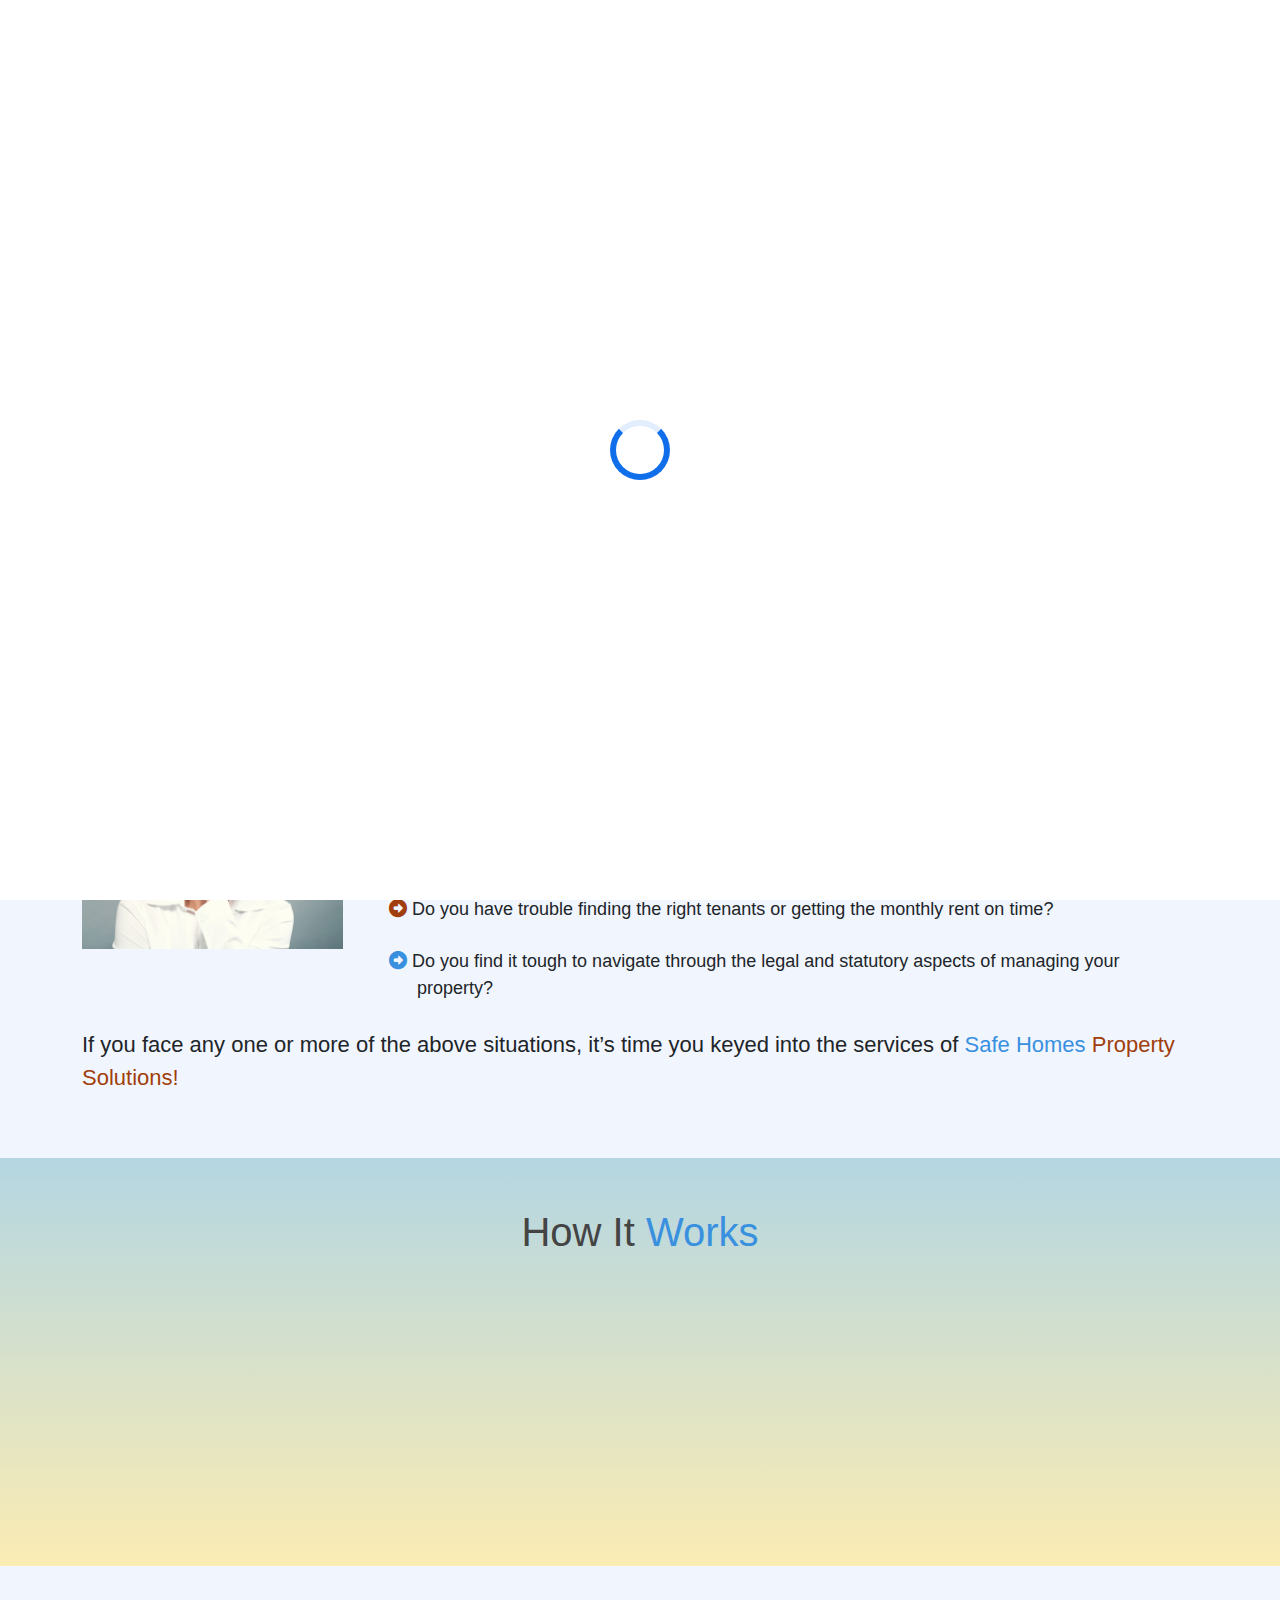
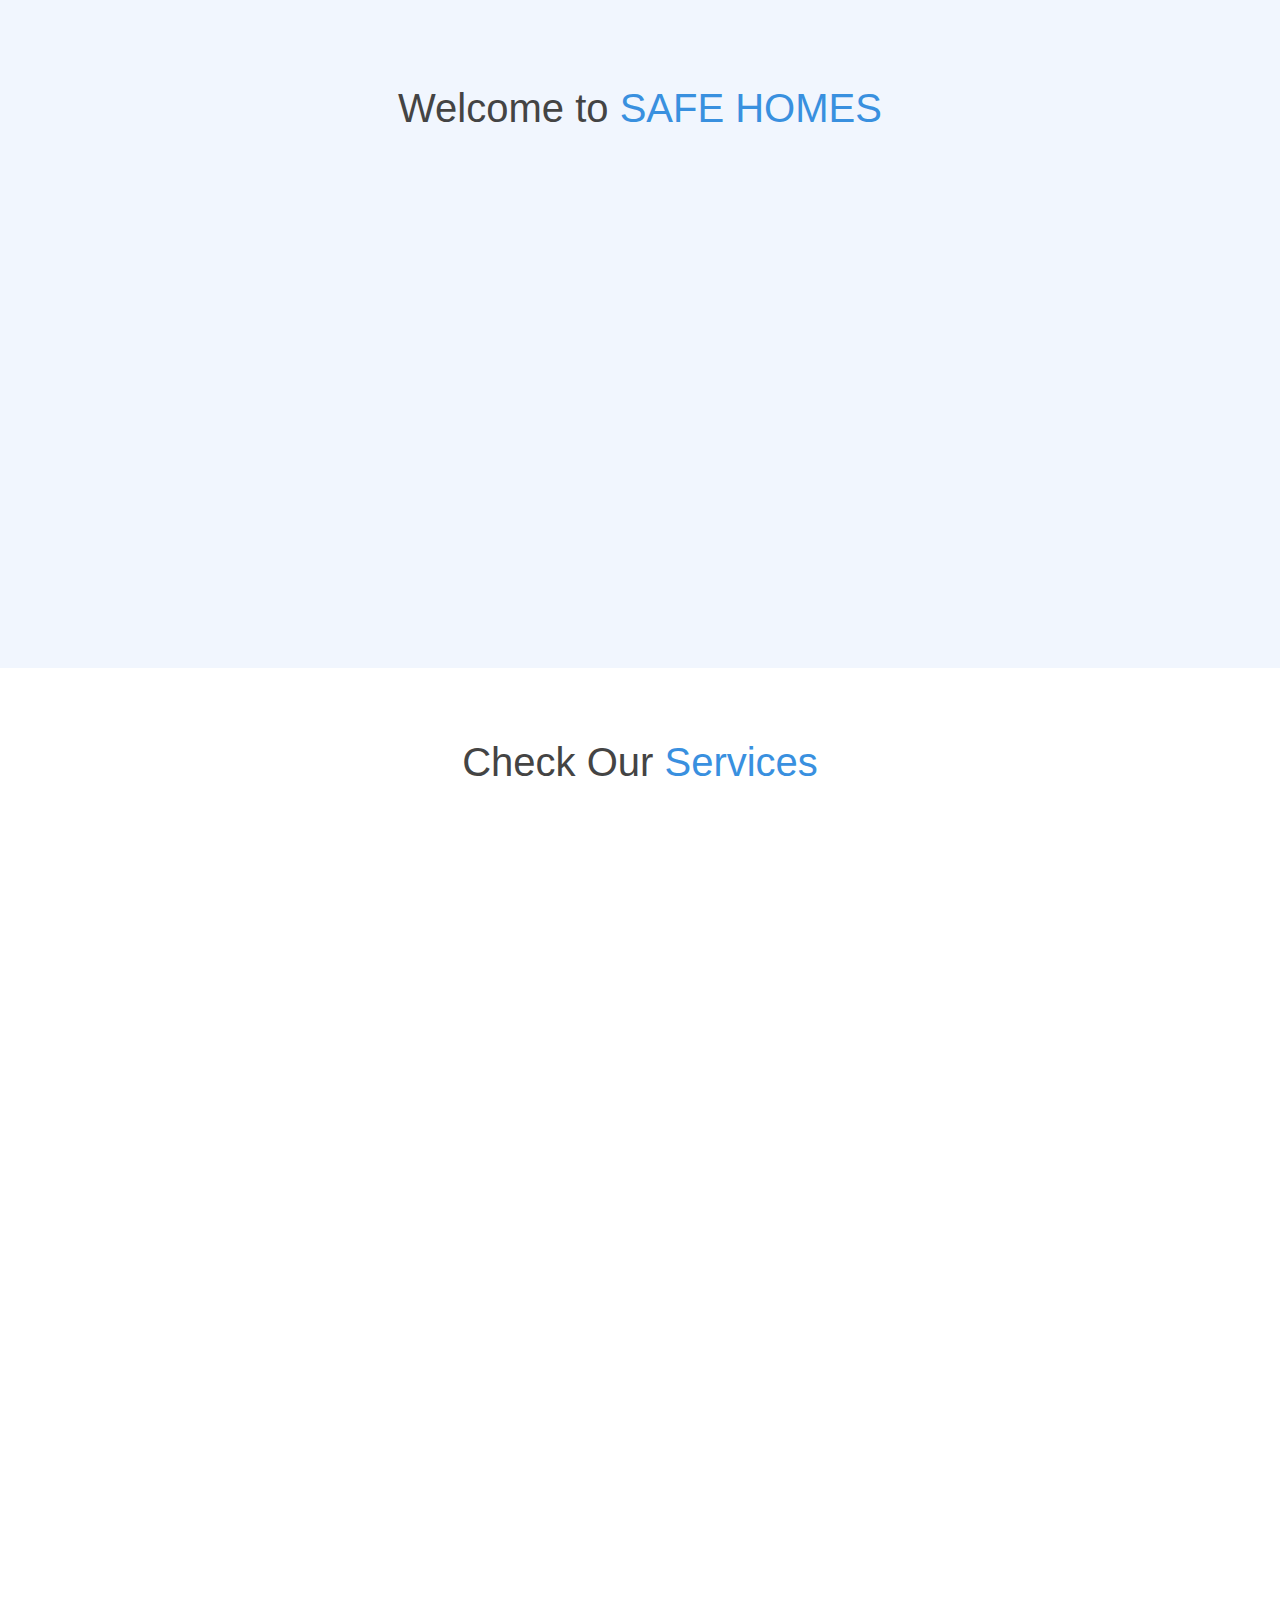
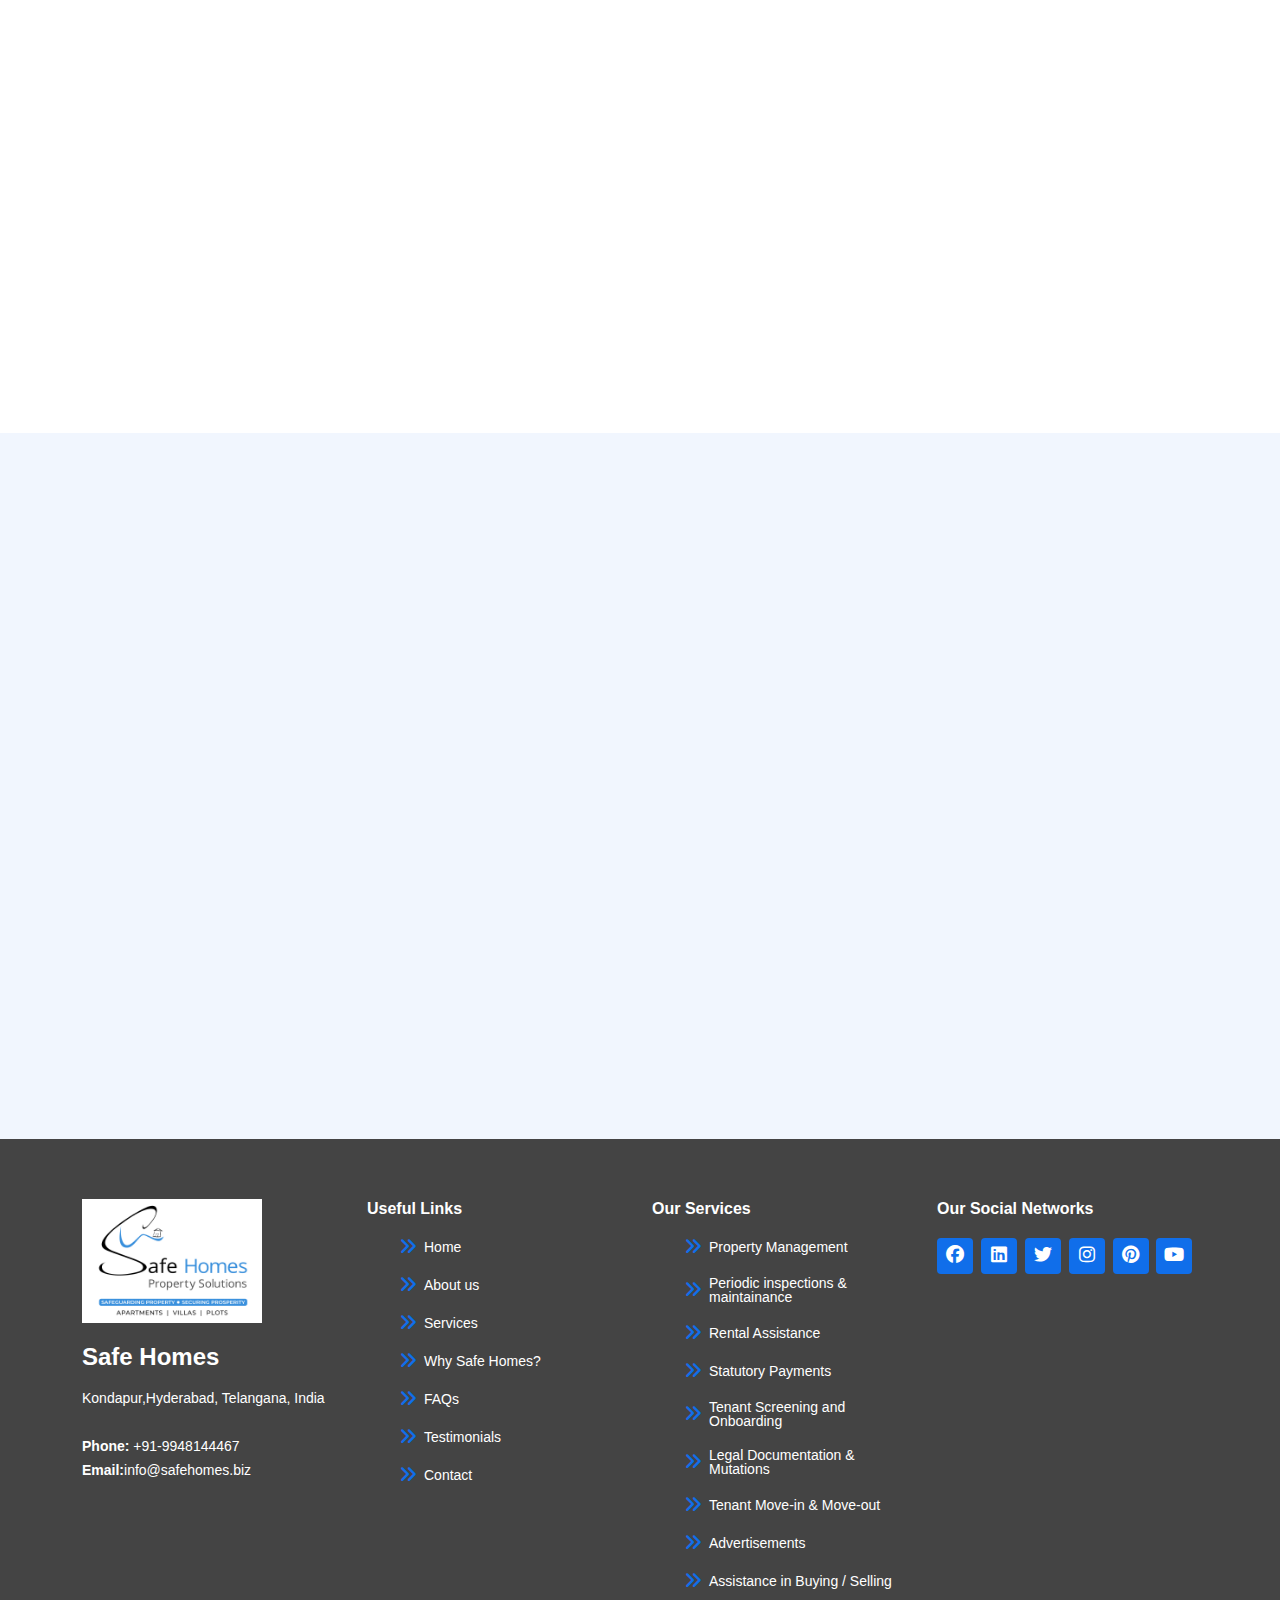
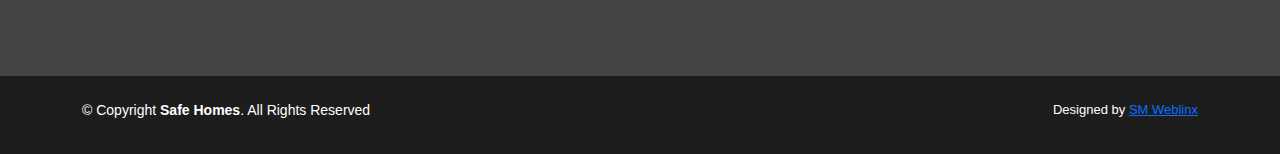
<file: index.html>
<!DOCTYPE html>
<html lang="en">
  <head>
    <meta charset="utf-8" />
    <meta name="viewport" content="width=device-width, initial-scale=1" />
    <title>Safe Homes</title>
    <!-- Favicon -->
    <link rel="icon" href="./assets/img/logo/logo.png" type="image/x-icon" />

    <!-- BootStrap CSS CDN  -->
    <link
      href="https://cdn.jsdelivr.net/npm/bootstrap@5.3.3/dist/css/bootstrap.min.css"
      rel="stylesheet"
      integrity="sha384-QWTKZyjpPEjISv5WaRU9OFeRpok6YctnYmDr5pNlyT2bRjXh0JMhjY6hW+ALEwIH"
      crossorigin="anonymous"
    />

    <!-- animation data aos  -->
    <link href="https://unpkg.com/aos@2.3.1/dist/aos.css" rel="stylesheet" />

    <!-- font Awesome -->
    <link
      rel="stylesheet"
      href="https://cdnjs.cloudflare.com/ajax/libs/font-awesome/6.1.1/css/all.min.css"
    />

    <!-- CSS StyleSheet  -->
    <link rel="stylesheet" href="./assets/css/styles.css" />
  </head>

  <body>
    <div id="preloader"></div>
    <!-- Top Bar Start -->
    <div class="top-bar">
      <div class="container d-flex justify-content-between align-items-center">
        <div class="contact-info">
          <span class="mr-3"
            ><i class="fa-solid fa-envelope"></i
            ><a href="mailto:info@safehomes.biz " class="mail-to">
              info@safehomes.biz</a
            ></span
          >
          <span><i class="fa-solid fa-phone"></i> +91-9948144467</span>
        </div>
        <div class="social-icons">
          <a
            target="_blank"
            href="https://www.facebook.com/people/Safe-Homes/61559884437235/"
            class="facebook social-icon"
            ><i class="fa-brands fa-facebook"></i
          ></a>
          <a
            target="_blank"
            href="https://www.linkedin.com/company/safehomes-propertysolutions/"
            class="linkedin social-icon"
            ><i class="fa-brands fa-linkedin"></i
          ></a>
          <a
            target="_blank"
            href="https://x.com/safehomes2017"
            class="twitter social-icon"
            ><i class="fa-brands fa-twitter"></i
          ></a>
          <a
            target="_blank"
            href="https://www.instagram.com/safehomes2017/"
            class="instagram social-icon"
            ><i class="fa-brands fa-instagram"></i
          ></a>
          <a
            target="_blank"
            href="https://in.pinterest.com/safehomes1976/_created/"
            class="pinterest social-icon"
            ><i class="fa-brands fa-pinterest"></i
          ></a>
          <a
            target="_blank"
            href="https://www.youtube.com/channel/UCDEWx_u6dRuE1QxbfZl3_ow"
            class="Youtube social-icon"
            ><i class="fa-brands fa-youtube"></i
          ></a>
        </div>
      </div>
    </div>
    <!-- Tob Bar End -->

    <!-- Navigation Bar Start -->
    <nav class="navbar navbar-expand-lg navbar-custom">
      <div class="container">
        <a class="navbar-brand" href="/">
          <img
            src="./assets/img/logo/logo-medium.jpg"
            alt="Navigation Logo"
            height="40"
          />
        </a>
        <button
          class="navbar-toggler"
          type="button"
          data-bs-toggle="collapse"
          data-bs-target="#navbarNav"
          aria-controls="navbarNav"
          aria-expanded="false"
          aria-label="Toggle navigation"
        >
          <span class="navbar-toggler-icon"></span>
        </button>
        <div
          class="collapse navbar-collapse justify-content-end"
          id="navbarNav"
        >
          <ul class="navbar-nav">
            <li class="nav-item">
              <a class="nav-link js-scroll-trigger" href="/">Home</a>
            </li>
            <li class="nav-item">
              <a class="nav-link js-scroll-trigger" href="./pages/about.html"
                >About Us</a
              >
            </li>
            <li class="nav-item dropdown">
              <a
                class="nav-link dropdown-toggle"
                href="#service_items"
                role="button"
                data-bs-toggle="dropdown"
                aria-expanded="false"
              >
                Services
              </a>
              <ul class="dropdown-menu">
                <li>
                  <a
                    class="dropdown-item js-scroll-trigger"
                    href="./pages/services/propertyManagement.html"
                    >Property Management</a
                  >
                </li>
                <li><hr class="dropdown-divider" /></li>
                <li>
                  <a
                    class="dropdown-item js-scroll-trigger"
                    href="./pages/services/inspectionsMaintenance.html"
                    >Periodic Inspections & Maintenance</a
                  >
                </li>
                <li><hr class="dropdown-divider" /></li>
                <li>
                  <a
                    class="dropdown-item js-scroll-trigger"
                    href="./pages/services/rentalAssistance.html"
                    >Rental Assistance</a
                  >
                </li>
                <li><hr class="dropdown-divider" /></li>
                <li>
                  <a
                    class="dropdown-item js-scroll-trigger"
                    href="./pages/services/statutoryPayments.html"
                    >Statutory Payments</a
                  >
                </li>
                <li><hr class="dropdown-divider" /></li>
                <li>
                  <a
                    class="dropdown-item js-scroll-trigger"
                    href="./pages/services/tenantScreening.html"
                    >Tenant Screening & Onboarding</a
                  >
                </li>
                <li><hr class="dropdown-divider" /></li>
                <li>
                  <a
                    class="dropdown-item js-scroll-trigger"
                    href="./pages/services/legalDocumentation.html"
                    >Legal Documentation & Mutations</a
                  >
                </li>
                <li><hr class="dropdown-divider" /></li>
                <li>
                  <a
                    class="dropdown-item js-scroll-trigger"
                    href="./pages/services/tenantMove.html"
                    >Tenant Move-in & Move-Out</a
                  >
                </li>
                <li><hr class="dropdown-divider" /></li>
                <li>
                  <a
                    class="dropdown-item js-scroll-trigger"
                    href="./pages/services/advertisements.html"
                    >Advertisements</a
                  >
                </li>
                <li><hr class="dropdown-divider" /></li>
                <li>
                  <a
                    class="dropdown-item js-scroll-trigger"
                    href="./pages/services/assistanceBuyingSelling.html"
                    >Assistance in Buying / Selling</a
                  >
                </li>
              </ul>
            </li>
            <li class="nav-item">
              <a
                class="nav-link js-scroll-trigger"
                href="./pages/whysafehomes.html"
                >Why Safe Homes?</a
              >
            </li>
            <li class="nav-item">
              <a class="nav-link js-scroll-trigger" href="./pages/faqs.html"
                >FAQs</a
              >
            </li>
            <li class="nav-item">
              <a class="nav-link js-scroll-trigger" href="#testimonials"
                >Testimonials</a
              >
            </li>
            <li class="nav-item">
              <a class="nav-link js-scroll-trigger" href="./pages/contact.html"
                >Contact</a
              >
            </li>
          </ul>
        </div>
      </div>
    </nav>
    <!-- Navigation Bar End -->

    <!-- Carousel  -->
    <div
      id="carouselExampleIndicators"
      class="carousel slide"
      data-bs-ride="carousel"
      data-bs-interval="2000"
    >
      <div class="carousel-inner">
        <div class="carousel-item active">
          <img
            src="./assets/img/banners/banner 1.png"
            class="d-block w-100"
            alt="banner 1"
          />
          <div class="carousel-caption d-md-block">
            <p class="carousel-text">
              MAXIMIZE RETURNS, <br />
              Manage better with Safe Homes' care
            </p>
          </div>
        </div>
        <div class="carousel-item">
          <img
            src="./assets/img/banners/banner 2.png"
            class="d-block w-100"
            alt="banner 2"
          />
          <div class="carousel-caption d-md-block">
            <p class="carousel-text">
              STREAMLINED RENT COLLECTION,<br />Your gains we'll protect
            </p>
          </div>
        </div>
        <div class="carousel-item">
          <img
            src="./assets/img/banners/banner 3.png"
            class="d-block w-100"
            alt="banner 3"
          />
          <div class="carousel-caption d-md-block">
            <p class="carousel-text">
              SEAMLESS TENANT TRANSACTIONS,<br />managing every aspect perfect
            </p>
          </div>
        </div>
        <div class="carousel-item">
          <img
            src="./assets/img/banners/banner 4.png"
            class="d-block w-100"
            alt="banner 4"
          />
          <div class="carousel-caption d-md-block">
            <p class="carousel-text">
              STATUTORY DILIGENCE,<br />keeping your compliance in check
            </p>
          </div>
        </div>
        <div class="carousel-item">
          <img
            src="./assets/img/banners/banner 5.png"
            class="d-block w-100"
            alt="banner 5"
          />
          <div class="carousel-caption d-md-block">
            <p class="carousel-text">
              FROM SCREENING TO SEALING, <br />tenants matched and vetted
            </p>
          </div>
        </div>
        <div class="carousel-item">
          <img
            src="./assets/img/banners/banner 6.png"
            class="d-block w-100"
            alt="banner 6"
          />
        </div>
      </div>
      <button
        class="carousel-control-prev"
        type="button"
        data-bs-target="#carouselExampleIndicators"
        data-bs-slide="prev"
      >
        <span class="carousel-control-prev-icon" aria-hidden="true"></span>
        <span class="visually-hidden">Previous</span>
      </button>
      <button
        class="carousel-control-next"
        type="button"
        data-bs-target="#carouselExampleIndicators"
        data-bs-slide="next"
      >
        <span class="carousel-control-next-icon" aria-hidden="true"></span>
        <span class="visually-hidden">Next</span>
      </button>
    </div>
    <!-- carousel end  -->

    <!-- Questions Division  -->
    <div class="container mt-5">
      <div class="row">
        <div class="col-12 col-lg-3">
          <img
            src="./assets/img/about/questions.jpg"
            alt="questions"
            class="img-fluid"
          />
        </div>
        <div class="col-12 col-lg-9">
          <!-- <h3 class="welcome_heading">Welcome to Safe Homes!</h3> -->
          <ul>
            <li class="about_questions blue">
              <i class="fa-solid fa-circle-right"></i>
              Do you have your own flat/ apartment/ independent house in the
              city, but are unable to stay there?
            </li>
            <li class="about_questions">
              <i class="fa-solid fa-circle-right"></i>
              Do you find it difficult to follow up on the maintenance of your
              property despite staying in the same city?
            </li>
            <li class="about_questions blue">
              <i class="fa-solid fa-circle-right"></i>
              Do you stay abroad but have your own property in Hyderabad which
              needs caretaking?
            </li>
            <li class="about_questions">
              <i class="fa-solid fa-circle-right"></i>
              Do you have trouble finding the right tenants or getting the
              monthly rent on time?
            </li>
            <li class="about_questions blue">
              <i class="fa-solid fa-circle-right"></i>
              Do you find it tough to navigate through the legal and statutory
              aspects of managing your property?
            </li>
          </ul>
        </div>
        <p class="questions_text">
          If you face any one or more of the above situations, it’s time you
          keyed into the services of <span class="blue_text">Safe Homes</span>
          <span class="darkyellow_text">Property Solutions!</span>
        </p>
      </div>
    </div>
    <!-- Question Division End  -->

    <!-- How it Works Division  -->
    <div class="container-fluid mt-5">
      <div class="row howitworks">
        <div class="col-12" style="overflow: hidden">
          <div class="division-main-heading">
            <h1 class="division-heading" style="padding-top: 50px">
              How It <span>Works</span>
            </h1>
          </div>
          <div class="col-12 howitworks-container" data-aos="fade-left">
            <div class="step">
              <div class="step-icon">
                <img
                  src="./assets/img/process/consultation.svg"
                  alt="Consultation Icon"
                />
              </div>
              <h3><strong>Consultation</strong></h3>
              <p>Our expert makes an assessment of your property requirement</p>
            </div>
            <div class="step-arrow">&#10151;</div>
            <div class="step">
              <div class="step-icon">
                <img
                  src="./assets/img/process/validation.svg"
                  alt="Validation Icon"
                />
              </div>
              <h3><strong>Validation</strong></h3>
              <p>Property inspection and document verification</p>
            </div>
            <div class="step-arrow">&#10151;</div>
            <div class="step">
              <div class="step-icon">
                <img
                  src="./assets/img/process/solutions.svg"
                  alt="Solutions Icon"
                />
              </div>
              <h3><strong>Solutions</strong></h3>
              <p>Recommendations and suggestions for the property</p>
            </div>
            <div class="step-arrow">&#10151;</div>
            <div class="step">
              <div class="step-icon">
                <img
                  src="./assets/img/process/agreement.svg"
                  alt="Agreement Icon"
                />
              </div>
              <h3><strong>Agreement</strong></h3>
              <p>Action as per scope of works decided mutually</p>
            </div>
          </div>
        </div>
      </div>
    </div>
    <!-- How it Works Division End  -->

    <!-- Welcome to Safe Homes Division  -->
    <div class="container mt-5">
      <div class="row">
        <div class="col-md-12">
          <div class="division-main-heading">
            <h1 class="division-heading" style="padding-top: 70px">
              Welcome to <span>SAFE HOMES</span>
            </h1>
          </div>
        </div>
        <div class="row about_container" data-aos="fade-right">
          <div class="col-12 col-lg-4">
            <img
              src="./assets/img/about/welcome.jpeg"
              alt="welcome"
              class="img-fluid"
            />
          </div>

          <div class="col-md-12 col-lg-8 welcome-text-container">
            <p class="welcome-text">
              Safe Homes acts as the ultimate single point of contact for all
              your property management needs by being an interface to advertise
              the property, screen prospective residents, negotiate leases,
              collect rent, schedule maintenance, supervise all minor and major
              repair work, maintain accurate records, and resolve resident
              complaints, etc.
            </p>
            <p class="welcome-text">
              We give suitable suggestions to maximize your returns, assure the
              welfare of your real estate property, provide timely updates,
              coordinate all tenant-related issues, conduct periodic
              inspections, and facilitate maintenance as needed.
            </p>

            <p class="welcome-text">
              Here at Safe Homes, we simplify your responsibilities and
              transform your property management experience with unmatched
              expertise and personalized care, ensuring your investment is
              always in safe hands.
            </p>
          </div>
        </div>
      </div>
    </div>
    <!-- Welcome to Safe Homes Division Ends -->

    <!-- Our Services Division  -->
    <div class="container-fluid mt-5 services-container">
      <div class="row">
        <div class="col-md-12">
          <div class="division-main-heading">
            <h1 class="division-heading" style="padding-top: 70px">
              Check Our <span>Services</span>
            </h1>
          </div>
        </div>
      </div>

      <div class="container featured-services">
        <div class="row">
          <div
            class="col-md-6 col-lg-4 d-flex align-items-stretch mb-5 mb-lg-0"
            style="overflow: hidden"
          >
            <div class="icon-box" data-aos="fade-up" data-aos-delay="100">
              <img
                src="./assets/img/services/property Management.png"
                alt="Property Management"
                class="mx-auto"
              />
              <h4 class="services-title" id="PM">
                <p class="s1">Property Management</p>
              </h4>
              <p class="description">
                Explore the services of property management that maximizes your
                investment and peace of mind
                <span
                  ><a
                    href="./pages/services/propertyManagement.html"
                    class="readmore"
                    >Read more</a
                  ></span
                >
              </p>
            </div>
          </div>

          <div
            class="col-md-6 col-lg-4 d-flex align-items-stretch mb-5 mb-lg-0"
            style="overflow: hidden"
          >
            <div class="icon-box" data-aos="fade-up" data-aos-delay="200">
              <img
                src="./assets/img/services/periodic Inspections.png"
                alt="Periodic Inspections"
                class="mx-auto"
              />
              <h4 class="services-title">
                <p class="s2">Periodic Inspections & Maintenance</p>
              </h4>
              <p class="description">
                Regular inspections by our team ensure to maintain your property
                value and address concerns promptly
                <span
                  ><a
                    href="./pages/services/inspectionsMaintenance.html"
                    class="readmore"
                    >Read more</a
                  ></span
                >
              </p>
            </div>
          </div>

          <div
            class="col-md-6 col-lg-4 d-flex align-items-stretch mb-5 mb-lg-0"
            style="overflow: hidden"
          >
            <div class="icon-box" data-aos="fade-up" data-aos-delay="300">
              <img
                src="./assets/img/services/rental Assistance.png"
                alt="Rental Assistance"
                class="mx-auto"
              />
              <h4 class="services-title">
                <p class="s3">Rental Assistance</p>
              </h4>
              <p class="description">
                Efficient rental collection enabling timely payments and
                financial accounting with property owners
                <span
                  ><a
                    href="./pages/services/rentalAssistance.html"
                    class="readmore"
                    >Read more</a
                  ></span
                >
              </p>
            </div>
          </div>
        </div>
        <div class="row">
          <div
            class="col-md-6 col-lg-4 d-flex align-items-stretch mb-5 mb-lg-0"
            style="overflow: hidden"
          >
            <div class="icon-box" data-aos="fade-up" data-aos-delay="100">
              <img
                src="./assets/img/services/statutory Payments.png"
                alt="Statutory Payments"
                class="mx-auto"
              />
              <h4 class="services-title">
                <p class="s4">Statutory Payments</p>
              </h4>
              <p class="description">
                Reliable handling of all statutory payments such as property
                taxes, utility bills, community charges, etc..
                <span
                  ><a
                    href="./pages/services/statutoryPayments.html"
                    class="readmore"
                    >Read more</a
                  ></span
                >
              </p>
            </div>
          </div>

          <div
            class="col-md-6 col-lg-4 d-flex align-items-stretch mb-5 mb-lg-0"
            style="overflow: hidden"
          >
            <div class="icon-box" data-aos="fade-up" data-aos-delay="200">
              <img
                src="./assets/img/services/tenant Screening.png"
                alt="Tenant Screening"
                class="mx-auto"
              />
              <h4 class="services-title">
                <p class="s5">Tenant Screening & Onboarding</p>
              </h4>
              <p class="description">
                Thorough tenant screening to ensure reliable occupancy of your
                properties and safeguard your investments
                <span
                  ><a
                    href="./pages/services/tenantScreening.html"
                    class="readmore"
                    >Read more</a
                  ></span
                >
              </p>
            </div>
          </div>

          <div
            class="col-md-6 col-lg-4 d-flex align-items-stretch mb-5 mb-lg-0"
            style="overflow: hidden"
          >
            <div class="icon-box" data-aos="fade-up" data-aos-delay="300">
              <img
                src="./assets/img/services/legal Documentation.png"
                alt="Legal Documentation"
                class="mx-auto"
              />
              <h4 class="services-title">
                <p class="s6">Legal Documentation & Mutations</p>
              </h4>
              <p class="description">
                Meticulous handling of legal documentation for MoUs,
                registrations, etc. to secure property transactions
                <span
                  ><a
                    href="./pages/services/legalDocumentation.html"
                    class="readmore"
                    >Read more</a
                  ></span
                >
              </p>
            </div>
          </div>
        </div>
        <div class="row">
          <div
            class="col-md-6 col-lg-4 d-flex align-items-stretch mb-5 mb-lg-0"
            style="overflow: hidden"
          >
            <div class="icon-box" data-aos="fade-up" data-aos-delay="100">
              <img
                src="./assets/img/services/tenant Move-In.png"
                alt="Tenant In Out"
                class="mx-auto"
              />
              <h4 class="services-title">
                <p class="s7">Tenant Move-in & Move-Out</p>
              </h4>
              <p class="description">
                Seamless coordination of tenant move-ins and move-outs, and
                related activities for optimal property turnover
                <span
                  ><a href="./pages/services/tenantMove.html" class="readmore"
                    >Read more</a
                  ></span
                >
              </p>
            </div>
          </div>

          <div
            class="col-md-6 col-lg-4 d-flex align-items-stretch mb-5 mb-lg-0"
            style="overflow: hidden"
          >
            <div class="icon-box" data-aos="fade-up" data-aos-delay="200">
              <img
                src="./assets/img/services/advertisement.png"
                alt="Advertisements"
                class="mx-auto"
              />
              <h4 class="services-title"><p class="s8">Advertisements</p></h4>
              <p class="description">
                Strategic online and offline ads. in groups, listings, portals,
                etc. to maximize property visibility and attract ideal tenants
                <span
                  ><a
                    href="./pages/services/advertisements.html"
                    class="readmore"
                    >Read more</a
                  ></span
                >
              </p>
            </div>
          </div>

          <div
            class="col-md-6 col-lg-4 d-flex align-items-stretch mb-5 mb-lg-0"
            style="overflow: hidden"
          >
            <div class="icon-box" data-aos="fade-up" data-aos-delay="300">
              <img
                src="./assets/img/services/buying _ Selling.png"
                alt="Rental Assistance"
                class="mx-auto"
              />
              <h4 class="services-title">
                <p class="s9">Assistance in Buying / Selling</p>
              </h4>
              <p class="description">
                Expert guidance on buying and selling properties like plots,
                flats, villas, etc. to optimize your investment returns
                <span
                  ><a
                    a
                    href="./pages/services/assistanceBuyingSelling.html"
                    class="readmore"
                    >Read more</a
                  ></span
                >
              </p>
            </div>
          </div>
        </div>
      </div>
    </div>
    <!-- Our Services Division End  -->

    <!-- client form and Testimonials  -->
    <div class="container mt-5">
      <div class="row" style="overflow: hidden">
        <!-- ======= Client Testimonials ======= -->
        <div
          class="col-12 col-lg-6 order-md-1 order-2 contact-container"
          data-aos="flip-left"
          id="testimonials"
        >
          <h3 class="client-heading">Testimonials</h3>
          <!-- ------------------------------------------------- -->
          <div
            id="carouselExampleInterval"
            class="carousel slide"
            data-bs-ride="carousel"
          >
            <div class="carousel-indicators">
              <button
                type="button"
                data-bs-target="#carouselExampleInterval"
                data-bs-slide-to="0"
                class="active"
                aria-current="true"
                aria-label="Slide 1"
              ></button>
              <button
                type="button"
                data-bs-target="#carouselExampleInterval"
                data-bs-slide-to="1"
                aria-label="Slide 2"
              ></button>
              <button
                type="button"
                data-bs-target="#carouselExampleInterval"
                data-bs-slide-to="2"
                aria-label="Slide 3"
              ></button>
            </div>
            <div class="carousel-inner">
              <div class="carousel-item active" data-bs-interval="2000">
                <div>
                  <p>
                    <strong
                      >Lorem ipsum dolor sit amet, consectetur adipisicing elit.
                      Explicabo hic culpa voluptas praesentium aperiam animi
                      doloribus nihil? Harum corrupti velit ex veritatis,
                      perferendis ipsa cupiditate sunt fugiat explicabo voluptas
                      iste.</strong
                    >
                  </p>
                  <br />
                  <p class="client-name">
                    <strong>Diana</strong><br />
                    Software Developer
                  </p>
                </div>
              </div>
              <div class="carousel-item" data-bs-interval="2000">
                <div>
                  <p>
                    <strong
                      >Lorem ipsum dolor sit amet, consectetur adipisicing elit.
                      Explicabo hic culpa voluptas praesentium aperiam animi
                      doloribus nihil? Harum corrupti velit ex veritatis,
                      perferendis ipsa cupiditate sunt fugiat explicabo voluptas
                      iste.</strong
                    >
                  </p>
                  <br />
                  <p class="client-name">
                    <strong>John Wick</strong> <br />
                    Business Man
                  </p>
                </div>
              </div>
              <div class="carousel-item" data-bs-interval="2000">
                <div>
                  <p>
                    <strong
                      >Lorem ipsum dolor sit amet, consectetur adipisicing elit.
                      Explicabo hic culpa voluptas praesentium aperiam animi
                      doloribus nihil? Harum corrupti velit ex veritatis,
                      perferendis ipsa cupiditate sunt fugiat explicabo voluptas
                      iste.</strong
                    >
                  </p>
                  <br />
                  <p class="client-name">
                    <strong>Clark Kent</strong> <br />
                    Real Estate
                  </p>
                </div>
              </div>
            </div>
          </div>

          <!-- -------------------------------------------- -->
        </div>
        <!-- End Client Testimonials  -->
        <!-- ======= Client Form ======= -->
        <div
          class="col-12 col-lg-6 order-md-2 order-1"
          style="overflow: hidden"
        >
          <div class="contact-container" data-aos="flip-right">
            <h3 class="client-heading">Let us know your requirements</h3>
            <form style="text-align: left">
              <div class="row">
                <div class="col-6">
                  <label for="inputName" class="form-label">
                    Full Name<span style="color: red">*</span>
                  </label>
                  <input
                    type="text"
                    class="form-control"
                    id="inputName"
                    aria-describedby="basic-addon1"
                    placeholder="Full Name"
                    required
                  />
                </div>
                <div class="col-6">
                  <label for="inputEmail" class="form-label">
                    Email<span style="color: red">*</span>
                  </label>
                  <input
                    type="email"
                    class="form-control"
                    id="inputEmail"
                    aria-describedby="emailHelp"
                    placeholder="Email"
                    required
                  />
                </div>
              </div>
              <div class="row">
                <div class="col-6">
                  <label for="inputNumber" class="form-label">
                    Phone Number<span style="color: red">*</span>
                  </label>
                  <input
                    type="number"
                    class="form-control"
                    id="inputNumber"
                    aria-describedby="basic-addon1"
                    placeholder="WhatsApp"
                    required
                  />
                </div>
                <div class="col-6">
                  <label for="inputNumber" class="form-label">
                    Location of Property<span style="color: red">*</span>
                  </label>
                  <input
                    type="text"
                    class="form-control"
                    id="inputNumber"
                    aria-describedby="basic-addon1"
                    placeholder="Locality, City"
                    required
                  />
                </div>
              </div>

              <label for="inputComments" class="form-label">
                Other Comments
              </label>
              <textarea
                id="inputComments"
                class="form-control"
                aria-label="With textarea"
                placeholder="Any Other Instructions"
                rows="5"
              ></textarea>

              <button type="submit" class="btn btn-light submit-btn">
                Submit
              </button>
            </form>
          </div>
        </div>
        <!-- End Client Form  -->
      </div>
    </div>
    <!-- clinet form and Testimonials end  -->

    <!-- ======= Footer  ======= -->
    <footer id="footer">
      <div class="footer-top">
        <div class="container">
          <div class="row">
            <div class="col-lg-3 col-md-6 footer-contact" id="contact">
              <img
                src="./assets/img/logo/logo.png"
                alt="logo"
                class="footer-logo"
              />
              <h3>Safe Homes</h3>
              <p>
                Kondapur,Hyderabad, Telangana, India <br />
                <br />
                <strong>Phone:</strong> +91-9948144467<br />
                <strong>Email:</strong
                ><a href="mailto:info@safehomes.biz" class="mail-to"
                  >info@safehomes.biz</a
                ><br />
              </p>
            </div>

            <div class="col-lg-3 col-md-6 footer-links">
              <h4>Useful Links</h4>
              <ul>
                <li>
                  <i class="fa-solid fa-angles-right"></i>
                  <a href="/" style="margin-left: 5px">Home</a>
                </li>
                <li>
                  <i class="fa-solid fa-angles-right"></i>
                  <a href="./pages/about.html" style="margin-left: 5px"
                    >About us</a
                  >
                </li>
                <li>
                  <i class="fa-solid fa-angles-right"></i>
                  <a href="./pages/services.html" style="margin-left: 5px"
                    >Services</a
                  >
                </li>
                <li>
                  <i class="fa-solid fa-angles-right"></i>
                  <a href="./pages/whysafehomes.html" style="margin-left: 5px"
                    >Why Safe Homes?</a
                  >
                </li>
                <li>
                  <i class="fa-solid fa-angles-right"></i>
                  <a href="./pages/faqs.html" style="margin-left: 5px">FAQs</a>
                </li>
                <li>
                  <i class="fa-solid fa-angles-right"></i>
                  <a href="#testimonials" style="margin-left: 5px"
                    >Testimonials</a
                  >
                </li>
                <li>
                  <i class="fa-solid fa-angles-right"></i>
                  <a href="./pages/contact.html" style="margin-left: 5px"
                    >Contact</a
                  >
                </li>
              </ul>
            </div>

            <div class="col-lg-3 col-md-6 footer-links">
              <h4>Our Services</h4>
              <ul>
                <li>
                  <i class="fa-solid fa-angles-right"></i>
                  <a
                    href="./pages/services/propertyManagement.html"
                    style="margin-left: 5px"
                  >
                    Property Management</a
                  >
                </li>
                <li>
                  <i class="fa-solid fa-angles-right"></i>
                  <a
                    href="./pages/services/inspectionsMaintenance.html"
                    style="margin-left: 5px"
                    >Periodic inspections & maintainance</a
                  >
                </li>
                <li>
                  <i class="fa-solid fa-angles-right"></i>
                  <a
                    href="./pages/services/rentalAssistance.html"
                    style="margin-left: 5px"
                    >Rental Assistance</a
                  >
                </li>
                <li>
                  <i class="fa-solid fa-angles-right"></i>
                  <a
                    href="./pages/services/statutoryPayments.html"
                    style="margin-left: 5px"
                    >Statutory Payments</a
                  >
                </li>
                <li>
                  <i class="fa-solid fa-angles-right"></i>
                  <a
                    href="./pages/services/tenantScreening.html"
                    style="margin-left: 5px"
                    >Tenant Screening and Onboarding</a
                  >
                </li>
                <li>
                  <i class="fa-solid fa-angles-right"></i>
                  <a
                    href="./pages/services/legalDocumentation.html"
                    style="margin-left: 5px"
                    >Legal Documentation & Mutations</a
                  >
                </li>
                <li>
                  <i class="fa-solid fa-angles-right"></i>
                  <a
                    href="./pages/services/tenantMove.html"
                    style="margin-left: 5px"
                    >Tenant Move-in & Move-out</a
                  >
                </li>
                <li>
                  <i class="fa-solid fa-angles-right"></i>
                  <a
                    href="./pages/services/advertisements.html"
                    style="margin-left: 5px"
                    >Advertisements</a
                  >
                </li>
                <li>
                  <i class="fa-solid fa-angles-right"></i>
                  <a
                    href="./pages/services/assistanceBuyingSelling.html"
                    style="margin-left: 5px"
                    >Assistance in Buying / Selling</a
                  >
                </li>
              </ul>
            </div>

            <div class="col-lg-3 col-md-6 footer-links">
              <h4>Our Social Networks</h4>

              <div class="social-links mt-2">
                <a
                  target="_blank"
                  href="https://www.facebook.com/people/Safe-Homes/61559884437235/"
                  class="facebook"
                  ><i class="fa-brands fa-facebook"></i
                ></a>
                <a
                  target="_blank"
                  href="https://www.linkedin.com/company/safehomes-propertysolutions/"
                  class="linkedin"
                  ><i class="fa-brands fa-linkedin"></i
                ></a>
                <a
                  target="_blank"
                  href="https://x.com/safehomes2017"
                  class="twitter"
                  ><i class="fa-brands fa-twitter"></i
                ></a>
                <a
                  target="_blank"
                  href="https://www.instagram.com/safehomes2017/"
                  class="instagram"
                  ><i class="fa-brands fa-instagram"></i
                ></a>
                <a
                  target="_blank"
                  href="https://in.pinterest.com/safehomes1976/_created/"
                  class="pinterest"
                  ><i class="fa-brands fa-pinterest"></i
                ></a>
                <a
                  target="_blank"
                  href="https://www.youtube.com/channel/UCDEWx_u6dRuE1QxbfZl3_ow"
                  class="Youtube"
                  ><i class="fa-brands fa-youtube"></i
                ></a>
              </div>
            </div>
          </div>
        </div>
      </div>
      <div class="container py-4">
        <div class="copyright">
          &copy; Copyright <strong><span>Safe Homes</span></strong
          >. All Rights Reserved
        </div>
        <div class="credits">
          Designed by
          <a target="_blank" href="http://smweblinx.in/">SM Weblinx</a>
        </div>
      </div>
    </footer>
    <!-- End Footer  -->

    <!-- ======= Back to Top ======= -->
    <a
      href="#"
      class="back-to-top d-flex align-items-center justify-content-center"
      ><i class="fa-solid fa-arrow-up"></i
    ></a>

    <!-- data aos  -->
    <script src="https://unpkg.com/aos@2.3.1/dist/aos.js"></script>
    <script>
      AOS.init();
    </script>

    <!-- boot strap js CDN  -->
    <script src="https://code.jquery.com/jquery-3.5.1.slim.min.js"></script>
    <script src="https://cdn.jsdelivr.net/npm/@popperjs/core@2.5.4/dist/umd/popper.min.js"></script>
    <script src="https://stackpath.bootstrapcdn.com/bootstrap/4.5.2/js/bootstrap.min.js"></script>
    <script
      src="https://cdn.jsdelivr.net/npm/bootstrap@5.3.3/dist/js/bootstrap.bundle.min.js"
      integrity="sha384-YvpcrYf0tY3lHB60NNkmXc5s9fDVZLESaAA55NDzOxhy9GkcIdslK1eN7N6jIeHz"
      crossorigin="anonymous"
    ></script>

    <script>
      $(document).ready(function () {
        $(".js-scroll-trigger").click(function () {
          $(".navbar-collapse").collapse("hide");
        });
      });
    </script>

    <!-- script file  -->
    <script src="./assets/js/main.js"></script>
  </body>
</html>
</file>
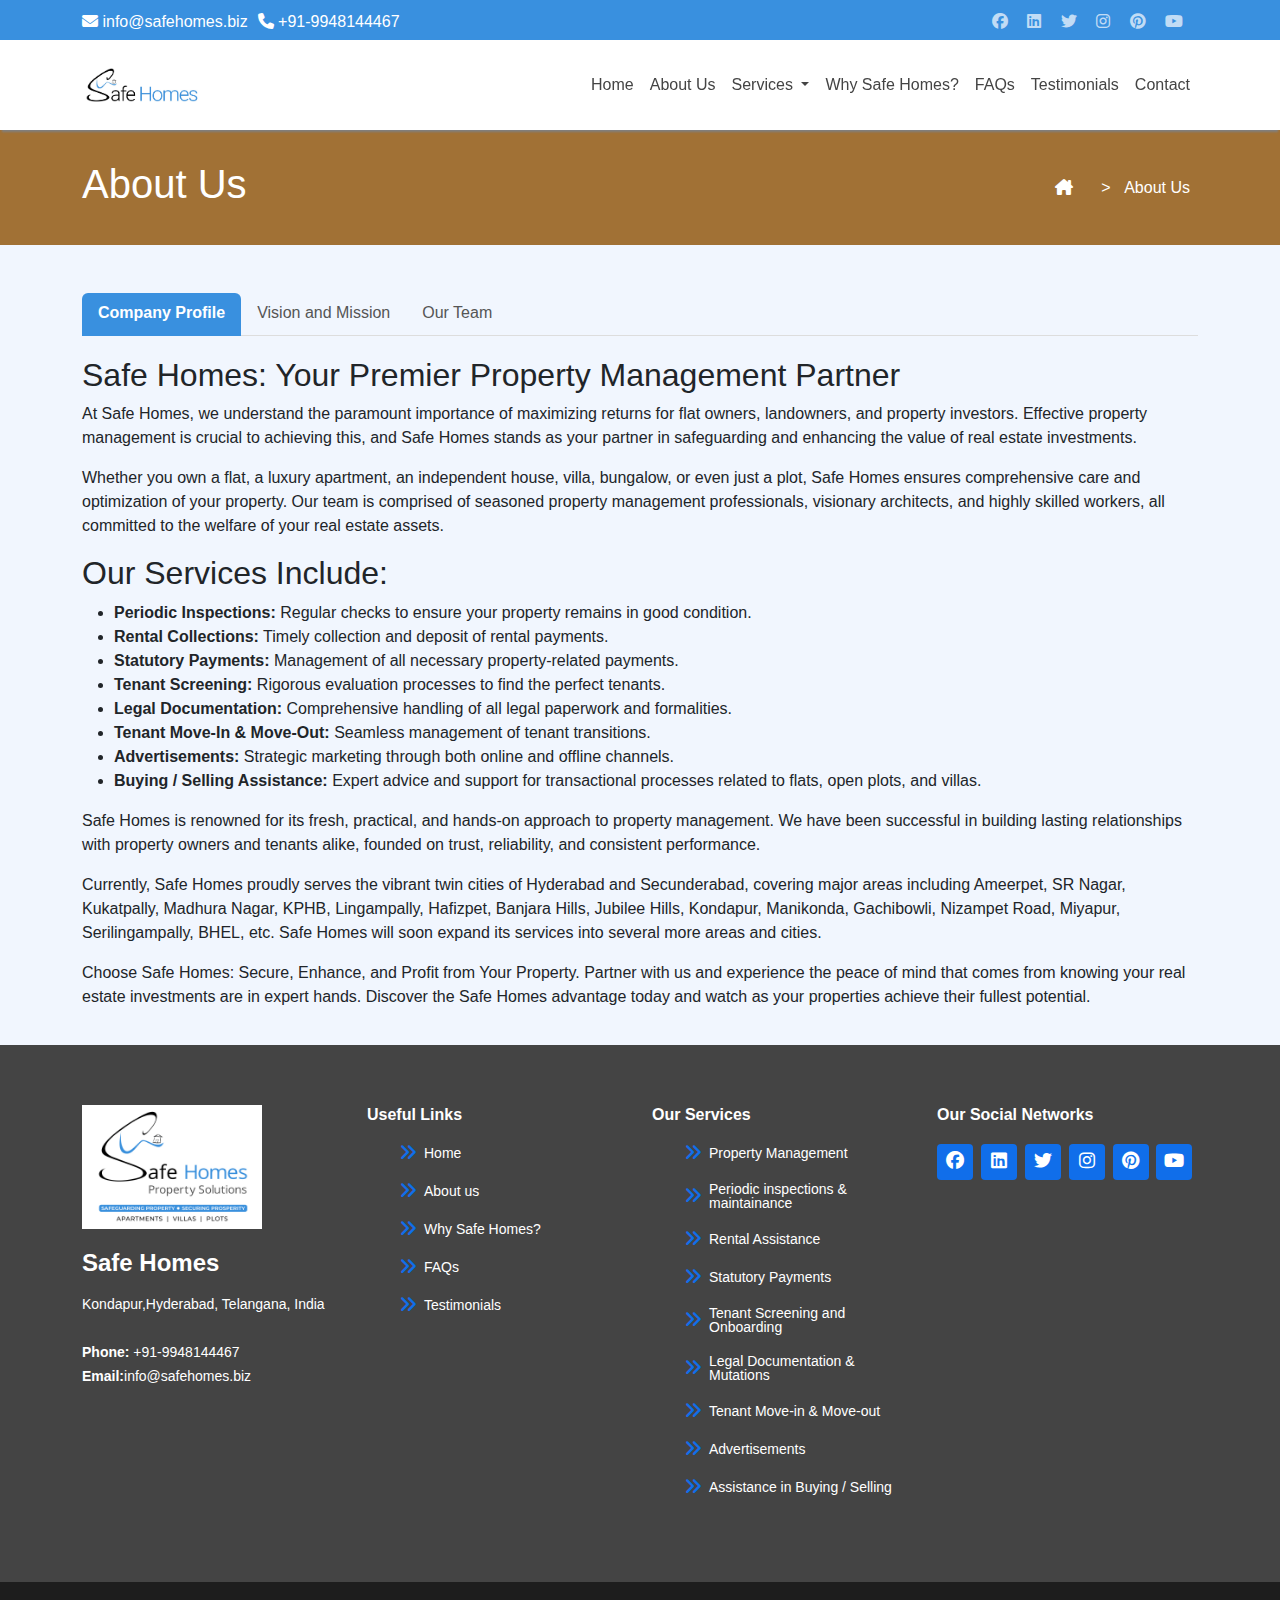
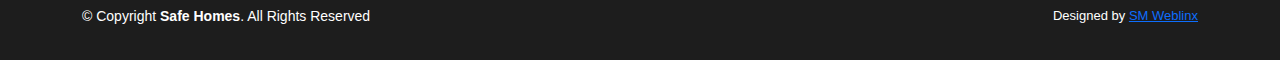
<file: pages/about.html>
<!DOCTYPE html>
<html lang="en">
  <head>
    <meta charset="UTF-8" />
    <meta name="viewport" content="width=device-width, initial-scale=1.0" />
    <title>About Us</title>
    <!-- BootStrap -->
    <link
      href="https://cdn.jsdelivr.net/npm/bootstrap@5.3.3/dist/css/bootstrap.min.css"
      rel="stylesheet"
      integrity="sha384-QWTKZyjpPEjISv5WaRU9OFeRpok6YctnYmDr5pNlyT2bRjXh0JMhjY6hW+ALEwIH"
      crossorigin="anonymous"
    />
    <!-- font Awesome -->
    <link
      rel="stylesheet"
      href="https://cdnjs.cloudflare.com/ajax/libs/font-awesome/6.1.1/css/all.min.css"
    />
    <!-- CSS Styling -->
    <link rel="stylesheet" href="../assets/css/styles.css" />
    <style>
      /* main content  */
      .main-content {
        padding-top: 160px;
        padding-bottom: 5px;
        background-color: #a17135;
        margin-bottom: 20px;
        color: white;
      }

      /*--------------------------------------------------------------
# Tabs
--------------------------------------------------------------*/
      .tabs {
        border-bottom: 1px solid #ddd;
        margin-bottom: 20px;
      }

      .nav-tabs .nav-link.active {
        border: none;
        border-bottom: 3px solid #3990df;
        font-weight: bold;
        color: white;
        background-color: #3990df;
      }
      .nav-tabs .nav-link {
        border: none;
        color: #555;
      }

      .home-icon {
        margin: 0 10px;
        color: white;
      }

      .home-icon:hover {
        color: #3990df;
        text-decoration: underline;
      }
    </style>
  </head>
  <body>
    <!-- Top Bar Start -->
    <div class="top-bar">
      <div class="container d-flex justify-content-between align-items-center">
        <div class="contact-info">
          <span class="mr-3"
            ><i class="fa-solid fa-envelope"></i
            ><a href="mailto:info@safehomes.biz " class="mail-to">
              info@safehomes.biz</a
            ></span
          >
          <span><i class="fa-solid fa-phone"></i> +91-9948144467</span>
        </div>
        <div class="social-icons">
          <a
            target="_blank"
            href="https://www.facebook.com/people/Safe-Homes/61559884437235/"
            class="facebook social-icon"
            ><i class="fa-brands fa-facebook"></i
          ></a>
          <a
            target="_blank"
            href="https://www.linkedin.com/company/safehomes-propertysolutions/"
            class="linkedin social-icon"
            ><i class="fa-brands fa-linkedin"></i
          ></a>
          <a
            target="_blank"
            href="https://x.com/safehomes2017"
            class="twitter social-icon"
            ><i class="fa-brands fa-twitter"></i
          ></a>
          <a
            target="_blank"
            href="https://www.instagram.com/safehomes2017/"
            class="instagram social-icon"
            ><i class="fa-brands fa-instagram"></i
          ></a>
          <a
            target="_blank"
            href="https://in.pinterest.com/safehomes1976/_created/"
            class="pinterest social-icon"
            ><i class="fa-brands fa-pinterest"></i
          ></a>
          <a
            target="_blank"
            href="https://www.youtube.com/channel/UCDEWx_u6dRuE1QxbfZl3_ow"
            class="Youtube social-icon"
            ><i class="fa-brands fa-youtube"></i
          ></a>
        </div>
      </div>
    </div>
    <!-- Tob Bar End -->

    <!-- Navigation Bar Start -->
    <nav class="navbar navbar-expand-lg navbar-custom">
      <div class="container">
        <a class="navbar-brand" href="/">
          <img
            src="../assets/img/logo/logo-medium.jpg"
            alt="Navigation Logo"
            height="40"
          />
        </a>
        <button
          class="navbar-toggler"
          type="button"
          data-bs-toggle="collapse"
          data-bs-target="#navbarNav"
          aria-controls="navbarNav"
          aria-expanded="false"
          aria-label="Toggle navigation"
        >
          <span class="navbar-toggler-icon"></span>
        </button>
        <div
          class="collapse navbar-collapse justify-content-end"
          id="navbarNav"
        >
          <ul class="navbar-nav">
            <li class="nav-item">
              <a class="nav-link js-scroll-trigger" href="/">Home</a>
            </li>
            <li class="nav-item">
              <a class="nav-link js-scroll-trigger" href="./about.html"
                >About Us</a
              >
            </li>
            <li class="nav-item dropdown">
              <a
                class="nav-link dropdown-toggle"
                href="#service_items"
                role="button"
                data-bs-toggle="dropdown"
                aria-expanded="false"
              >
                Services
              </a>
              <ul class="dropdown-menu">
                <li>
                  <a
                    class="dropdown-item"
                    href="./services/propertyManagement.html"
                    >Property Management</a
                  >
                </li>
                <li><hr class="dropdown-divider" /></li>
                <li>
                  <a
                    class="dropdown-item"
                    href="./services/inspectionsMaintenance.html"
                    >Periodic Inspections & Maintenance</a
                  >
                </li>
                <li><hr class="dropdown-divider" /></li>
                <li>
                  <a
                    class="dropdown-item"
                    href="./services/rentalAssistance.html"
                    >Rental Assistance</a
                  >
                </li>
                <li><hr class="dropdown-divider" /></li>
                <li>
                  <a
                    class="dropdown-item"
                    href="./services/statutoryPayments.html"
                    >Statutory Payments</a
                  >
                </li>
                <li><hr class="dropdown-divider" /></li>
                <li>
                  <a
                    class="dropdown-item"
                    href="./services/tenantScreening.html"
                    >Tenant Screening & Onboarding</a
                  >
                </li>
                <li><hr class="dropdown-divider" /></li>
                <li>
                  <a
                    class="dropdown-item"
                    href="./services/legalDocumentation.html"
                    >Legal Documentation & Mutations</a
                  >
                </li>
                <li><hr class="dropdown-divider" /></li>
                <li>
                  <a class="dropdown-item" href="./services/tenantMove.html"
                    >Tenant Move-in & Move-Out</a
                  >
                </li>
                <li><hr class="dropdown-divider" /></li>
                <li>
                  <a class="dropdown-item" href="./services/advertisements.html"
                    >Advertisements</a
                  >
                </li>
                <li><hr class="dropdown-divider" /></li>
                <li>
                  <a
                    class="dropdown-item"
                    href="./services/assistanceBuyingSelling.html"
                    >Assistance in Buying / Selling</a
                  >
                </li>
              </ul>
            </li>
            <li class="nav-item">
              <a class="nav-link js-scroll-trigger" href="./whysafehomes.html"
                >Why Safe Homes?</a
              >
            </li>
            <li class="nav-item">
              <a class="nav-link js-scroll-trigger" href="./faqs.html">FAQs</a>
            </li>
            <li class="nav-item">
              <a class="nav-link js-scroll-trigger" href="../#testimonials"
                >Testimonials</a
              >
            </li>
            <li class="nav-item">
              <a class="nav-link js-scroll-trigger" href="#contact">Contact</a>
            </li>
          </ul>
        </div>
      </div>
    </nav>
    <!-- Navigation Bar End -->

    <!-- Heading Title Start -->
    <div class="container-fluid main-content">
      <div class="container">
        <div class="row mb-4 align-items-center">
          <div class="col-md-6">
            <h1>About Us</h1>
          </div>
          <div class="col-md-6">
            <nav style="--bs-breadcrumb-divider: ''" aria-label="breadcrumb">
              <ol class="breadcrumb justify-content-end mb-0">
                <li class="breadcrumb-item">
                  <a href="/" class="home-icon"
                    ><i class="fa-solid fa-house-chimney"></i
                  ></a>
                </li>
                <li
                  class="breadcrumb-item active"
                  aria-current="page"
                  style="color: white"
                >
                  <span style="margin: 0 10px; color: white">&#62;</span>
                  About Us
                </li>
              </ol>
            </nav>
          </div>
        </div>
      </div>
    </div>
    <!-- Heading Title End -->

    <!-- Main Content Start -->
    <div class="container mt-5">
      <div class="row">
        <div class="col-md-12">
          <ul class="nav nav-tabs tabs" id="myTab" role="tablist">
            <li class="nav-item" role="presentation">
              <a
                class="nav-link active"
                id="overview-tab"
                data-bs-toggle="tab"
                href="#overview"
                role="tab"
                aria-controls="overview"
                aria-selected="true"
                >Company Profile</a
              >
            </li>
            <li class="nav-item" role="presentation">
              <a
                class="nav-link"
                id="team-tab"
                data-bs-toggle="tab"
                href="#team"
                role="tab"
                aria-controls="team"
                aria-selected="false"
                >Vision and Mission</a
              >
            </li>
            <li class="nav-item" role="presentation">
              <a
                class="nav-link"
                id="culture-tab"
                data-bs-toggle="tab"
                href="#culture"
                role="tab"
                aria-controls="culture"
                aria-selected="false"
                >Our Team</a
              >
            </li>
          </ul>
          <div class="tab-content" id="myTabContent">
            <div
              class="tab-pane fade show active"
              id="overview"
              role="tabpanel"
              aria-labelledby="overview-tab"
            >
              <h2>Safe Homes: Your Premier Property Management Partner</h2>

              <p>
                At Safe Homes, we understand the paramount importance of
                maximizing returns for flat owners, landowners, and property
                investors. Effective property management is crucial to achieving
                this, and Safe Homes stands as your partner in safeguarding and
                enhancing the value of real estate investments.
              </p>

              <p>
                Whether you own a flat, a luxury apartment, an independent
                house, villa, bungalow, or even just a plot, Safe Homes ensures
                comprehensive care and optimization of your property. Our team
                is comprised of seasoned property management professionals,
                visionary architects, and highly skilled workers, all committed
                to the welfare of your real estate assets.
              </p>

              <h2>Our Services Include:</h2>
              <ul class="services-list">
                <li>
                  <strong>Periodic Inspections:</strong> Regular checks to
                  ensure your property remains in good condition.
                </li>
                <li>
                  <strong>Rental Collections:</strong> Timely collection and
                  deposit of rental payments.
                </li>
                <li>
                  <strong>Statutory Payments:</strong> Management of all
                  necessary property-related payments.
                </li>
                <li>
                  <strong>Tenant Screening:</strong> Rigorous evaluation
                  processes to find the perfect tenants.
                </li>
                <li>
                  <strong>Legal Documentation:</strong> Comprehensive handling
                  of all legal paperwork and formalities.
                </li>
                <li>
                  <strong>Tenant Move-In & Move-Out:</strong> Seamless
                  management of tenant transitions.
                </li>
                <li>
                  <strong>Advertisements:</strong> Strategic marketing through
                  both online and offline channels.
                </li>
                <li>
                  <strong>Buying / Selling Assistance:</strong> Expert advice
                  and support for transactional processes related to flats, open
                  plots, and villas.
                </li>
              </ul>

              <p>
                Safe Homes is renowned for its fresh, practical, and hands-on
                approach to property management. We have been successful in
                building lasting relationships with property owners and tenants
                alike, founded on trust, reliability, and consistent
                performance.
              </p>

              <p>
                Currently, Safe Homes proudly serves the vibrant twin cities of
                Hyderabad and Secunderabad, covering major areas including
                Ameerpet, SR Nagar, Kukatpally, Madhura Nagar, KPHB,
                Lingampally, Hafizpet, Banjara Hills, Jubilee Hills, Kondapur,
                Manikonda, Gachibowli, Nizampet Road, Miyapur, Serilingampally,
                BHEL, etc. Safe Homes will soon expand its services into several
                more areas and cities.
              </p>

              <p>
                Choose Safe Homes: Secure, Enhance, and Profit from Your
                Property. Partner with us and experience the peace of mind that
                comes from knowing your real estate investments are in expert
                hands. Discover the Safe Homes advantage today and watch as your
                properties achieve their fullest potential.
              </p>
            </div>
            <div
              class="tab-pane fade"
              id="team"
              role="tabpanel"
              aria-labelledby="team-tab"
            >
              <h2><i class="fa-solid fa-eye"></i> Vision</h2>
              <p>
                Safe Homes aspires to be the most preferred property management
                service provider, setting the standard for excellence and
                reliability in the industry.
              </p>

              <h2><i class="fa-solid fa-bullseye"></i> Mission</h2>
              <p>
                At Safe Homes, we consistently exceed client expectations by
                adhering to the highest benchmarks of service and ethical
                practices, thereby redefining the essence of true property
                management. Our mission is to redefine property management by
                offering latest and bespoke property solutions. We aim to
                transform the landscape of property management, making Safe
                Homes synonymous with trust, efficiency, and comprehensive care.
                To fulfill our long-term vision, we are committed to the
                following mission objectives:
              </p>

              <ul class="mission-objectives">
                <li>
                  <strong>Client Satisfaction:</strong> Ensure complete client
                  satisfaction by providing meticulous management and
                  safeguarding their investments. We strive to give our clients
                  peace of mind, knowing their properties are in the safest
                  hands.
                </li>
                <li>
                  <strong>Quality Assurance:</strong> Maintain the highest
                  standards of service quality by implementing best practices
                  and continuous improvement in all aspects of property
                  management.
                </li>
                <li>
                  <strong>Ethical Practices:</strong> Adhere to the strictest
                  ethical standards in all dealings, ensuring transparency and
                  fairness for clients, tenants, and business partners.
                </li>
                <li>
                  <strong>Community Responsibility:</strong> Contribute
                  positively to the communities where we operate.
                </li>
                <li>
                  <strong>Growth and Expansion:</strong> Expand our services
                  geographically and refine our offerings to cater to a broader
                  spectrum of property management needs, while ensuring
                  scalability does not compromise service quality.
                </li>
                <li>
                  <strong>Professional Development:</strong> Foster a culture of
                  learning and excellence within our team, encouraging
                  professional growth and expertise in property management.
                </li>
              </ul>
            </div>
            <div
              class="tab-pane fade"
              id="culture"
              role="tabpanel"
              aria-labelledby="culture-tab"
            >
              <p>
                At Safe Homes, our team is the backbone of our exceptional
                service delivery and the primary reason for our trusted
                reputation in property management. Blended with seasoned
                management professionals, innovative architects, and highly
                skilled workers, each member of our team brings a wealth of
                experience and specialized expertise. Our leadership is
                committed to fostering a culture of excellence, ensuring that
                our entire staff is well-versed in the latest property
                management strategies and technologies. Passionate about real
                estate and customer service, they continuously strive to exceed
                expectations and set new standards in the industry.
              </p>

              <p>
                We believe in nurturing a collaborative and inclusive work
                environment that empowers every team member to innovate and
                excel. Regular training sessions and professional development
                opportunities ensure our staff not only meets but surpasses the
                evolving demands of the property management domain. This
                dedication to excellence and continuous improvement makes our
                team not just service providers, but true partners in managing
                your real estate.
              </p>
            </div>
          </div>
        </div>
      </div>
    </div>
    <!-- Main Content End -->

    <!-- ======= Footer  ======= -->
    <footer id="footer">
      <div class="footer-top">
        <div class="container">
          <div class="row">
            <div class="col-lg-3 col-md-6 footer-contact" id="contact">
              <img
                src="../assets/img/logo/logo.png"
                alt="logo"
                class="footer-logo"
              />
              <h3>Safe Homes</h3>
              <p>
                Kondapur,Hyderabad, Telangana, India <br />
                <br />
                <strong>Phone:</strong> +91-9948144467<br />
                <strong>Email:</strong
                ><a href="mailto:info@safehomes.biz" class="mail-to"
                  >info@safehomes.biz</a
                ><br />
              </p>
            </div>

            <div class="col-lg-3 col-md-6 footer-links">
              <h4>Useful Links</h4>
              <ul>
                <li>
                  <i class="fa-solid fa-angles-right"></i>
                  <a href="/" style="margin-left: 5px">Home</a>
                </li>
                <li>
                  <i class="fa-solid fa-angles-right"></i>
                  <a href="./about.html" style="margin-left: 5px">About us</a>
                </li>
                <!-- <li>
                  <i class="fa-solid fa-angles-right"></i>
                  <a
                    href="./services.html?service=propertyManagement"
                    style="margin-left: 5px"
                    >Services</a
                  >
                </li> -->
                <li>
                  <i class="fa-solid fa-angles-right"></i>
                  <a href="./whysafehomes.html" style="margin-left: 5px"
                    >Why Safe Homes?</a
                  >
                </li>
                <li>
                  <i class="fa-solid fa-angles-right"></i>
                  <a href="./faqs.html" style="margin-left: 5px">FAQs</a>
                </li>
                <li>
                  <i class="fa-solid fa-angles-right"></i>
                  <a href="../#testimonials" style="margin-left: 5px"
                    >Testimonials</a
                  >
                </li>

                <!-- <li>
                      <i class="bx bx-chevron-right"></i>
                      <a href="#">Privacy Policy</a>
                    </li> -->
              </ul>
            </div>

            <div class="col-lg-3 col-md-6 footer-links">
              <h4>Our Services</h4>
              <ul>
                <li>
                  <i class="fa-solid fa-angles-right"></i>
                  <a
                    href="./services/propertyManagement.html"
                    style="margin-left: 5px"
                  >
                    Property Management</a
                  >
                </li>
                <li>
                  <i class="fa-solid fa-angles-right"></i>
                  <a
                    href="./services/inspectionsMaintenance.html"
                    style="margin-left: 5px"
                    >Periodic inspections & maintainance</a
                  >
                </li>
                <li>
                  <i class="fa-solid fa-angles-right"></i>
                  <a
                    href="./services/rentalAssistance.html"
                    style="margin-left: 5px"
                    >Rental Assistance</a
                  >
                </li>
                <li>
                  <i class="fa-solid fa-angles-right"></i>
                  <a
                    href="./services/statutoryPayments.html"
                    style="margin-left: 5px"
                    >Statutory Payments</a
                  >
                </li>
                <li>
                  <i class="fa-solid fa-angles-right"></i>
                  <a
                    href="./services/tenantScreening.html"
                    style="margin-left: 5px"
                    >Tenant Screening and Onboarding</a
                  >
                </li>
                <li>
                  <i class="fa-solid fa-angles-right"></i>
                  <a
                    href="./services/legalDocumentation.html"
                    style="margin-left: 5px"
                    >Legal Documentation & Mutations</a
                  >
                </li>
                <li>
                  <i class="fa-solid fa-angles-right"></i>
                  <a href="./services/tenantMove.html" style="margin-left: 5px"
                    >Tenant Move-in & Move-out</a
                  >
                </li>
                <li>
                  <i class="fa-solid fa-angles-right"></i>
                  <a
                    href="./services/advertisements.html"
                    style="margin-left: 5px"
                    >Advertisements</a
                  >
                </li>
                <li>
                  <i class="fa-solid fa-angles-right"></i>
                  <a
                    href="./services/assistanceBuyingSelling.html"
                    style="margin-left: 5px"
                    >Assistance in Buying / Selling</a
                  >
                </li>
              </ul>
            </div>

            <div class="col-lg-3 col-md-6 footer-links">
              <h4>Our Social Networks</h4>

              <div class="social-links mt-2">
                <a
                  target="_blank"
                  href="https://www.facebook.com/people/Safe-Homes/61559884437235/"
                  class="facebook"
                  ><i class="fa-brands fa-facebook"></i
                ></a>
                <a
                  target="_blank"
                  href="https://www.linkedin.com/company/safehomes-propertysolutions/"
                  class="linkedin"
                  ><i class="fa-brands fa-linkedin"></i
                ></a>
                <a
                  target="_blank"
                  href="https://x.com/safehomes2017"
                  class="twitter"
                  ><i class="fa-brands fa-twitter"></i
                ></a>
                <a
                  target="_blank"
                  href="https://www.instagram.com/safehomes2017/"
                  class="instagram"
                  ><i class="fa-brands fa-instagram"></i
                ></a>
                <a
                  target="_blank"
                  href="https://in.pinterest.com/safehomes1976/_created/"
                  class="pinterest"
                  ><i class="fa-brands fa-pinterest"></i
                ></a>
                <a
                  target="_blank"
                  href="https://www.youtube.com/channel/UCDEWx_u6dRuE1QxbfZl3_ow"
                  class="Youtube"
                  ><i class="fa-brands fa-youtube"></i
                ></a>
              </div>
            </div>
          </div>
        </div>
      </div>
      <div class="container py-4">
        <div class="copyright">
          &copy; Copyright <strong><span>Safe Homes</span></strong
          >. All Rights Reserved
        </div>
        <div class="credits">
          Designed by
          <a target="_blank" href="http://smweblinx.in/">SM Weblinx</a>
        </div>
      </div>
    </footer>
    <!-- End Footer  -->

    <!-- boot strap js CDN  -->
    <script src="https://code.jquery.com/jquery-3.5.1.slim.min.js"></script>
    <script src="https://cdn.jsdelivr.net/npm/@popperjs/core@2.5.4/dist/umd/popper.min.js"></script>
    <script src="https://stackpath.bootstrapcdn.com/bootstrap/4.5.2/js/bootstrap.min.js"></script>
    <script
      src="https://cdn.jsdelivr.net/npm/bootstrap@5.3.3/dist/js/bootstrap.bundle.min.js"
      integrity="sha384-YvpcrYf0tY3lHB60NNkmXc5s9fDVZLESaAA55NDzOxhy9GkcIdslK1eN7N6jIeHz"
      crossorigin="anonymous"
    ></script>

    <script>
      $(document).ready(function () {
        $(".js-scroll-trigger").click(function () {
          $(".navbar-collapse").collapse("hide");
        });
      });
    </script>
  </body>
</html>
</file>
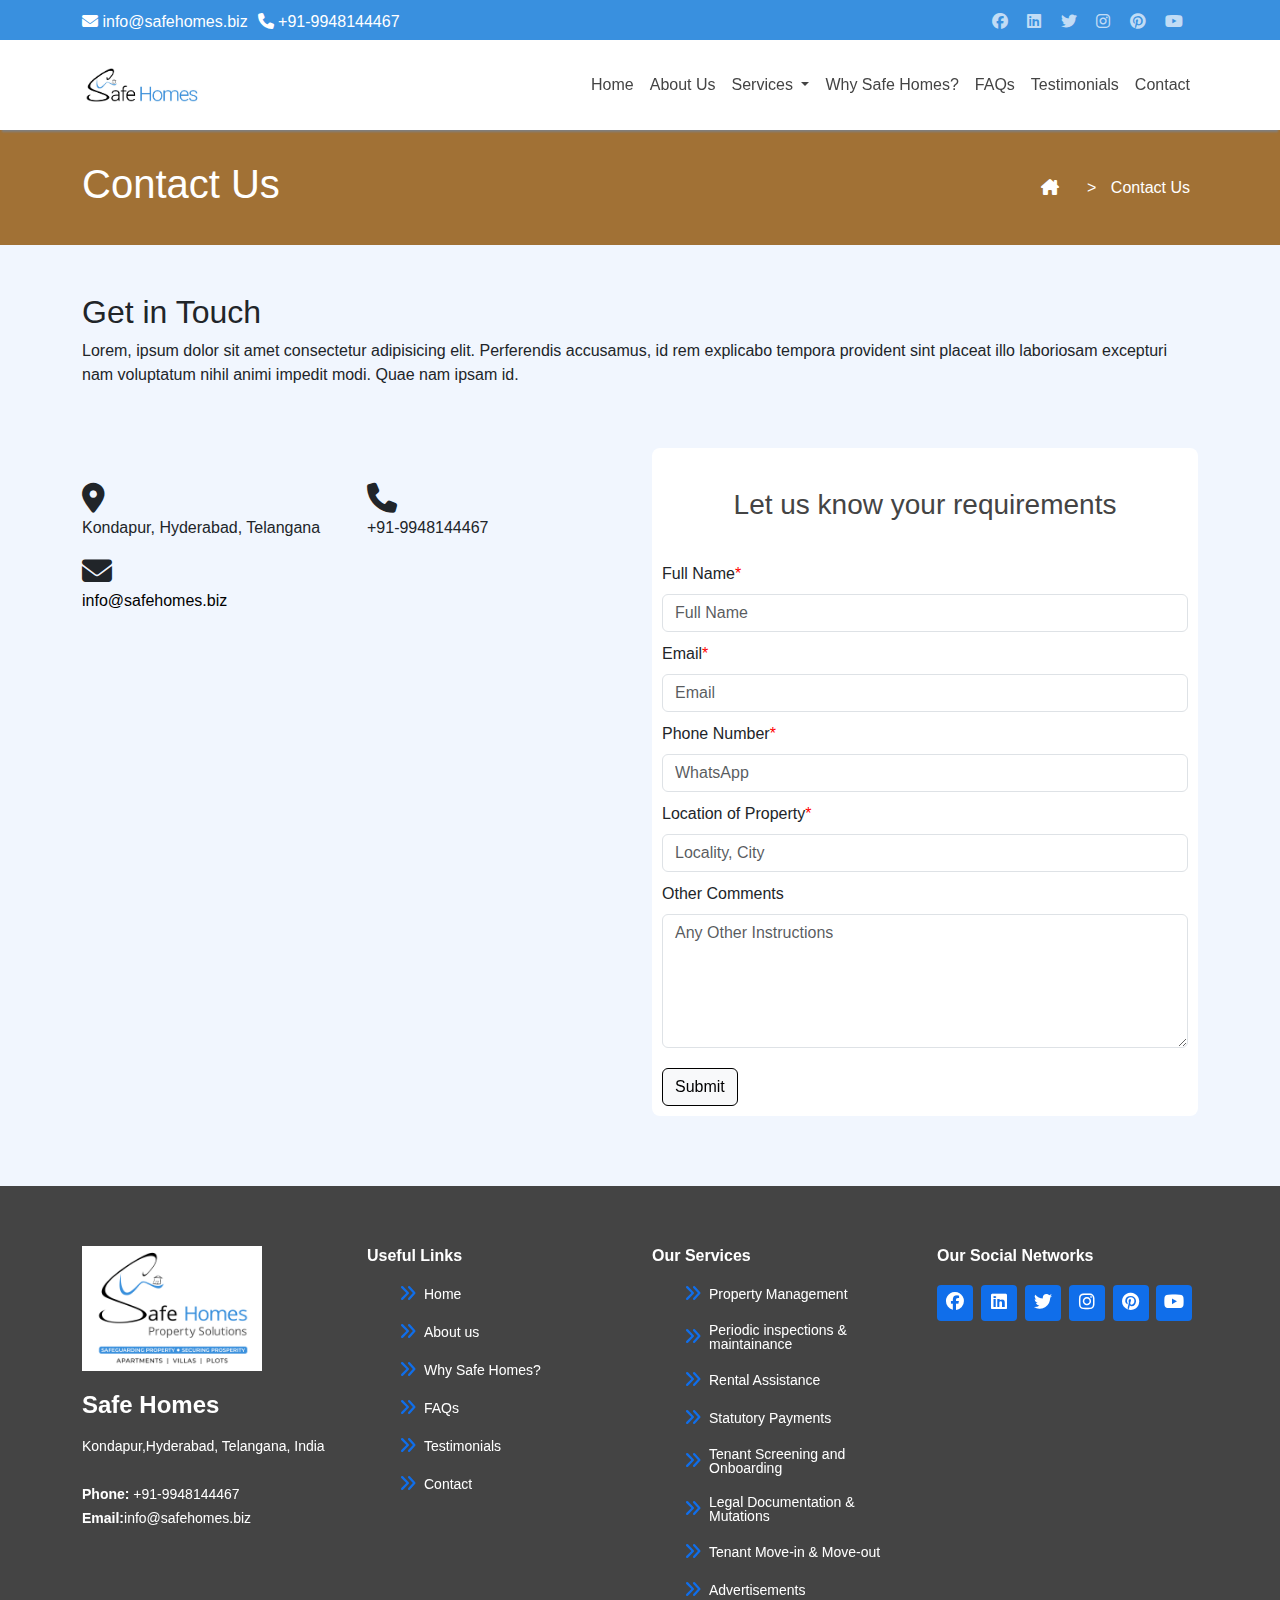
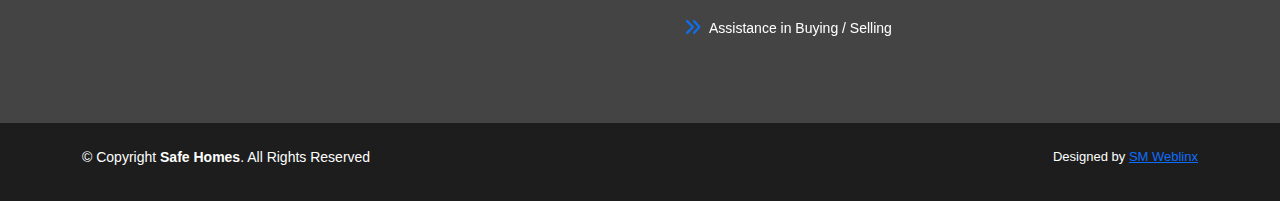
<file: pages/contact.html>
<!DOCTYPE html>
<html lang="en">
  <head>
    <meta charset="UTF-8" />
    <meta name="viewport" content="width=device-width, initial-scale=1.0" />
    <title>Contact Us</title>
    <!-- Favicon -->
    <link rel="icon" href="../assets/img/logo/logo.png" type="image/x-icon" />
    <!-- BootStrap -->
    <link
      href="https://cdn.jsdelivr.net/npm/bootstrap@5.3.3/dist/css/bootstrap.min.css"
      rel="stylesheet"
      integrity="sha384-QWTKZyjpPEjISv5WaRU9OFeRpok6YctnYmDr5pNlyT2bRjXh0JMhjY6hW+ALEwIH"
      crossorigin="anonymous"
    />
    <!-- font Awesome -->
    <link
      rel="stylesheet"
      href="https://cdnjs.cloudflare.com/ajax/libs/font-awesome/6.1.1/css/all.min.css"
    />
    <!-- CSS Styling -->
    <link rel="stylesheet" href="../assets/css/styles.css" />
    <style>
      /* main content  */
      .main-content {
        padding-top: 160px;
        padding-bottom: 5px;
        background-color: #a17135;
        margin-bottom: 20px;
        color: white;
      }
      .contact-icon {
        font-size: 30px;
      }
      iframe {
        width: 98%;
        height: 50vh;
      }

      .left-container {
        margin: auto;
      }

      @media (max-width: 991.98px) {
        iframe {
          width: 100%;
          padding: 0px;
        }
      }
    </style>
  </head>
  <body>
    <!-- Top Bar Start -->
    <div class="top-bar">
      <div class="container d-flex justify-content-between align-items-center">
        <div class="contact-info">
          <span class="mr-3"
            ><i class="fa-solid fa-envelope"></i
            ><a href="mailto:info@safehomes.biz " class="mail-to">
              info@safehomes.biz</a
            ></span
          >
          <span><i class="fa-solid fa-phone"></i> +91-9948144467</span>
        </div>
        <div class="social-icons">
          <a
            target="_blank"
            href="https://www.facebook.com/people/Safe-Homes/61559884437235/"
            class="facebook social-icon"
            ><i class="fa-brands fa-facebook"></i
          ></a>
          <a
            target="_blank"
            href="https://www.linkedin.com/company/safehomes-propertysolutions/"
            class="linkedin social-icon"
            ><i class="fa-brands fa-linkedin"></i
          ></a>
          <a
            target="_blank"
            href="https://x.com/safehomes2017"
            class="twitter social-icon"
            ><i class="fa-brands fa-twitter"></i
          ></a>
          <a
            target="_blank"
            href="https://www.instagram.com/safehomes2017/"
            class="instagram social-icon"
            ><i class="fa-brands fa-instagram"></i
          ></a>
          <a
            target="_blank"
            href="https://in.pinterest.com/safehomes1976/_created/"
            class="pinterest social-icon"
            ><i class="fa-brands fa-pinterest"></i
          ></a>
          <a
            target="_blank"
            href="https://www.youtube.com/channel/UCDEWx_u6dRuE1QxbfZl3_ow"
            class="Youtube social-icon"
            ><i class="fa-brands fa-youtube"></i
          ></a>
        </div>
      </div>
    </div>
    <!-- Tob Bar End -->

    <!-- Navigation Bar Start -->
    <nav class="navbar navbar-expand-lg navbar-custom">
      <div class="container">
        <a class="navbar-brand" href="/">
          <img
            src="../assets/img/logo/logo-medium.jpg"
            alt="Navigation Logo"
            height="40"
          />
        </a>
        <button
          class="navbar-toggler"
          type="button"
          data-bs-toggle="collapse"
          data-bs-target="#navbarNav"
          aria-controls="navbarNav"
          aria-expanded="false"
          aria-label="Toggle navigation"
        >
          <span class="navbar-toggler-icon"></span>
        </button>
        <div
          class="collapse navbar-collapse justify-content-end"
          id="navbarNav"
        >
          <ul class="navbar-nav">
            <li class="nav-item">
              <a class="nav-link js-scroll-trigger" href="/">Home</a>
            </li>
            <li class="nav-item">
              <a class="nav-link js-scroll-trigger" href="./about.html"
                >About Us</a
              >
            </li>
            <li class="nav-item dropdown">
              <a
                class="nav-link dropdown-toggle"
                href="#service_items"
                role="button"
                data-bs-toggle="dropdown"
                aria-expanded="false"
              >
                Services
              </a>
              <ul class="dropdown-menu">
                <li>
                  <a
                    class="dropdown-item"
                    href="./services/propertyManagement.html"
                    >Property Management</a
                  >
                </li>
                <li><hr class="dropdown-divider" /></li>
                <li>
                  <a
                    class="dropdown-item"
                    href="./services/inspectionsMaintenance.html"
                    >Periodic Inspections & Maintenance</a
                  >
                </li>
                <li><hr class="dropdown-divider" /></li>
                <li>
                  <a
                    class="dropdown-item"
                    href="./services/rentalAssistance.html"
                    >Rental Assistance</a
                  >
                </li>
                <li><hr class="dropdown-divider" /></li>
                <li>
                  <a
                    class="dropdown-item"
                    href="./services/statutoryPayments.html"
                    >Statutory Payments</a
                  >
                </li>
                <li><hr class="dropdown-divider" /></li>
                <li>
                  <a
                    class="dropdown-item"
                    href="./services/tenantScreening.html"
                    >Tenant Screening & Onboarding</a
                  >
                </li>
                <li><hr class="dropdown-divider" /></li>
                <li>
                  <a
                    class="dropdown-item"
                    href="./services/legalDocumentation.html"
                    >Legal Documentation & Mutations</a
                  >
                </li>
                <li><hr class="dropdown-divider" /></li>
                <li>
                  <a class="dropdown-item" href="./services/tenantMove.html"
                    >Tenant Move-in & Move-Out</a
                  >
                </li>
                <li><hr class="dropdown-divider" /></li>
                <li>
                  <a class="dropdown-item" href="./services/advertisements.html"
                    >Advertisements</a
                  >
                </li>
                <li><hr class="dropdown-divider" /></li>
                <li>
                  <a
                    class="dropdown-item"
                    href="./services/assistanceBuyingSelling.html"
                    >Assistance in Buying / Selling</a
                  >
                </li>
              </ul>
            </li>
            <li class="nav-item">
              <a class="nav-link js-scroll-trigger" href="./whysafehomes.html"
                >Why Safe Homes?</a
              >
            </li>
            <li class="nav-item">
              <a class="nav-link js-scroll-trigger" href="./faqs.html">FAQs</a>
            </li>
            <li class="nav-item">
              <a class="nav-link js-scroll-trigger" href="../#testimonials"
                >Testimonials</a
              >
            </li>
            <li class="nav-item">
              <a class="nav-link js-scroll-trigger" href="./contact.html"
                >Contact</a
              >
            </li>
          </ul>
        </div>
      </div>
    </nav>
    <!-- Navigation Bar End -->

    <!-- Heading Title Start -->
    <div class="container-fluid main-content">
      <div class="container">
        <div class="row mb-4 align-items-center">
          <div class="col-md-6">
            <h1>Contact Us</h1>
          </div>
          <div class="col-md-6">
            <nav style="--bs-breadcrumb-divider: ''" aria-label="breadcrumb">
              <ol class="breadcrumb justify-content-end mb-0">
                <li class="breadcrumb-item">
                  <a href="/" class="home-icon"
                    ><i class="fa-solid fa-house-chimney"></i
                  ></a>
                </li>
                <li
                  class="breadcrumb-item active"
                  aria-current="page"
                  style="color: white"
                >
                  <span style="margin: 0 10px; color: white">&#62;</span>
                  Contact Us
                </li>
              </ol>
            </nav>
          </div>
        </div>
      </div>
    </div>
    <!-- Heading Title End -->

    <!-- Main Content Start -->
    <div class="container mt-5">
      <div class="row">
        <div class="col-md-12">
          <div class="tab-content" id="myTabContent">
            <div class="get-in-touch">
              <h2>Get in Touch</h2>
              <p>
                Lorem, ipsum dolor sit amet consectetur adipisicing elit.
                Perferendis accusamus, id rem explicabo tempora provident sint
                placeat illo laboriosam excepturi nam voluptatum nihil animi
                impedit modi. Quae nam ipsam id.
              </p>
            </div>
            <div class="row">
              <div class="col-12 col-lg-6 left-container">
                <div class="row">
                  <div class="col-12 col-lg-6">
                    <i class="fa-solid fa-location-dot contact-icon"></i>
                    <p>Kondapur, Hyderabad, Telangana</p>
                  </div>
                  <div class="col-12 col-lg-6">
                    <i class="fa-solid fa-phone contact-icon"></i>
                    <p>+91-9948144467</p>
                  </div>
                </div>
                <div class="row">
                  <div class="col-12 col-lg-6">
                    <i class="fa-solid fa-envelope contact-icon"></i>
                    <p>
                      <a
                        href="mailto:info@safehomes.biz"
                        class="mail-to"
                        style="color: black"
                        >info@safehomes.biz</a
                      >
                    </p>
                  </div>
                </div>
                <div class="row">
                  <div class="col-md-12">
                    <div class="embed-responsive embed-responsive-16by9">
                      <iframe
                        src="https://www.google.com/maps/embed?pb=!1m18!1m12!1m3!1d15223.701253547779!2d78.34618196240514!3d17.463288453773462!2m3!1f0!2f0!3f0!3m2!1i1024!2i768!4f13.1!3m3!1m2!1s0x3bcb93c92849a36b%3A0xde0dc034905512fa!2sKondapur%2C%20Telangana!5e0!3m2!1sen!2sin!4v1720431266948!5m2!1sen!2sin"
                        width="600"
                        height="450"
                        style="border: 0"
                        allowfullscreen=""
                        loading="lazy"
                        referrerpolicy="no-referrer-when-downgrade"
                      ></iframe>
                    </div>
                  </div>
                </div>
              </div>
              <div class="col-12 col-lg-6">
                <div
                  class="contact-container"
                  style="margin-top: 45px; box-shadow: none; padding: 10px"
                >
                  <h3 class="client-heading">Let us know your requirements</h3>
                  <form style="text-align: left">
                    <label for="inputName" class="form-label">
                      Full Name<span style="color: red">*</span>
                    </label>
                    <input
                      type="text"
                      class="form-control"
                      id="inputName"
                      aria-describedby="basic-addon1"
                      placeholder="Full Name"
                      required
                    />
                    <label for="inputEmail" class="form-label">
                      Email<span style="color: red">*</span>
                    </label>
                    <input
                      type="email"
                      class="form-control"
                      id="inputEmail"
                      aria-describedby="emailHelp"
                      placeholder="Email"
                      required
                    />
                    <label for="inputNumber" class="form-label">
                      Phone Number<span style="color: red">*</span>
                    </label>
                    <input
                      type="number"
                      class="form-control"
                      id="inputNumber"
                      aria-describedby="basic-addon1"
                      placeholder="WhatsApp"
                      required
                    />
                    <label for="inputNumber" class="form-label">
                      Location of Property<span style="color: red">*</span>
                    </label>
                    <input
                      type="text"
                      class="form-control"
                      id="inputNumber"
                      aria-describedby="basic-addon1"
                      placeholder="Locality, City"
                      required
                    />

                    <label for="inputComments" class="form-label">
                      Other Comments
                    </label>
                    <textarea
                      id="inputComments"
                      class="form-control"
                      aria-label="With textarea"
                      placeholder="Any Other Instructions"
                      rows="5"
                    ></textarea>

                    <button type="submit" class="btn btn-light submit-btn">
                      Submit
                    </button>
                  </form>
                </div>
              </div>
            </div>
          </div>
        </div>
      </div>
    </div>
    <!-- Main Content End -->

    <!-- ======= Footer  ======= -->
    <footer id="footer">
      <div class="footer-top">
        <div class="container">
          <div class="row">
            <div class="col-lg-3 col-md-6 footer-contact" id="contact">
              <img
                src="../assets/img/logo/logo.png"
                alt="logo"
                class="footer-logo"
              />
              <h3>Safe Homes</h3>
              <p>
                Kondapur,Hyderabad, Telangana, India <br />
                <br />
                <strong>Phone:</strong> +91-9948144467<br />
                <strong>Email:</strong
                ><a href="mailto:info@safehomes.biz" class="mail-to"
                  >info@safehomes.biz</a
                ><br />
              </p>
            </div>

            <div class="col-lg-3 col-md-6 footer-links">
              <h4>Useful Links</h4>
              <ul>
                <li>
                  <i class="fa-solid fa-angles-right"></i>
                  <a href="/" style="margin-left: 5px">Home</a>
                </li>
                <li>
                  <i class="fa-solid fa-angles-right"></i>
                  <a href="./about.html" style="margin-left: 5px">About us</a>
                </li>
                <!-- <li>
                  <i class="fa-solid fa-angles-right"></i>
                  <a
                    href="./services.html?service=propertyManagement"
                    style="margin-left: 5px"
                    >Services</a
                  >
                </li> -->
                <li>
                  <i class="fa-solid fa-angles-right"></i>
                  <a href="./whysafehomes.html" style="margin-left: 5px"
                    >Why Safe Homes?</a
                  >
                </li>
                <li>
                  <i class="fa-solid fa-angles-right"></i>
                  <a href="./faqs.html" style="margin-left: 5px">FAQs</a>
                </li>
                <li>
                  <i class="fa-solid fa-angles-right"></i>
                  <a href="../#testimonials" style="margin-left: 5px"
                    >Testimonials</a
                  >
                </li>

                <li>
                  <i class="fa-solid fa-angles-right"></i>
                  <a href="./contact.html" style="margin-left: 5px">Contact</a>
                </li>
              </ul>
            </div>

            <div class="col-lg-3 col-md-6 footer-links">
              <h4>Our Services</h4>
              <ul>
                <li>
                  <i class="fa-solid fa-angles-right"></i>
                  <a
                    href="./services/propertyManagement.html"
                    style="margin-left: 5px"
                  >
                    Property Management</a
                  >
                </li>
                <li>
                  <i class="fa-solid fa-angles-right"></i>
                  <a
                    href="./services/inspectionsMaintenance.html"
                    style="margin-left: 5px"
                    >Periodic inspections & maintainance</a
                  >
                </li>
                <li>
                  <i class="fa-solid fa-angles-right"></i>
                  <a
                    href="./services/rentalAssistance.html"
                    style="margin-left: 5px"
                    >Rental Assistance</a
                  >
                </li>
                <li>
                  <i class="fa-solid fa-angles-right"></i>
                  <a
                    href="./services/statutoryPayments.html"
                    style="margin-left: 5px"
                    >Statutory Payments</a
                  >
                </li>
                <li>
                  <i class="fa-solid fa-angles-right"></i>
                  <a
                    href="./services/tenantScreening.html"
                    style="margin-left: 5px"
                    >Tenant Screening and Onboarding</a
                  >
                </li>
                <li>
                  <i class="fa-solid fa-angles-right"></i>
                  <a
                    href="./services/legalDocumentation.html"
                    style="margin-left: 5px"
                    >Legal Documentation & Mutations</a
                  >
                </li>
                <li>
                  <i class="fa-solid fa-angles-right"></i>
                  <a href="./services/tenantMove.html" style="margin-left: 5px"
                    >Tenant Move-in & Move-out</a
                  >
                </li>
                <li>
                  <i class="fa-solid fa-angles-right"></i>
                  <a
                    href="./services/advertisements.html"
                    style="margin-left: 5px"
                    >Advertisements</a
                  >
                </li>
                <li>
                  <i class="fa-solid fa-angles-right"></i>
                  <a
                    href="./services/assistanceBuyingSelling.html"
                    style="margin-left: 5px"
                    >Assistance in Buying / Selling</a
                  >
                </li>
              </ul>
            </div>

            <div class="col-lg-3 col-md-6 footer-links">
              <h4>Our Social Networks</h4>

              <div class="social-links mt-2">
                <a
                  target="_blank"
                  href="https://www.facebook.com/people/Safe-Homes/61559884437235/"
                  class="facebook"
                  ><i class="fa-brands fa-facebook"></i
                ></a>
                <a
                  target="_blank"
                  href="https://www.linkedin.com/company/safehomes-propertysolutions/"
                  class="linkedin"
                  ><i class="fa-brands fa-linkedin"></i
                ></a>
                <a
                  target="_blank"
                  href="https://x.com/safehomes2017"
                  class="twitter"
                  ><i class="fa-brands fa-twitter"></i
                ></a>
                <a
                  target="_blank"
                  href="https://www.instagram.com/safehomes2017/"
                  class="instagram"
                  ><i class="fa-brands fa-instagram"></i
                ></a>
                <a
                  target="_blank"
                  href="https://in.pinterest.com/safehomes1976/_created/"
                  class="pinterest"
                  ><i class="fa-brands fa-pinterest"></i
                ></a>
                <a
                  target="_blank"
                  href="https://www.youtube.com/channel/UCDEWx_u6dRuE1QxbfZl3_ow"
                  class="Youtube"
                  ><i class="fa-brands fa-youtube"></i
                ></a>
              </div>
            </div>
          </div>
        </div>
      </div>
      <div class="container py-4">
        <div class="copyright">
          &copy; Copyright <strong><span>Safe Homes</span></strong
          >. All Rights Reserved
        </div>
        <div class="credits">
          Designed by
          <a target="_blank" href="http://smweblinx.in/">SM Weblinx</a>
        </div>
      </div>
    </footer>
    <!-- End Footer  -->

    <!-- boot strap js CDN  -->
    <script src="https://code.jquery.com/jquery-3.5.1.slim.min.js"></script>
    <script src="https://cdn.jsdelivr.net/npm/@popperjs/core@2.5.4/dist/umd/popper.min.js"></script>
    <script src="https://stackpath.bootstrapcdn.com/bootstrap/4.5.2/js/bootstrap.min.js"></script>
    <script
      src="https://cdn.jsdelivr.net/npm/bootstrap@5.3.3/dist/js/bootstrap.bundle.min.js"
      integrity="sha384-YvpcrYf0tY3lHB60NNkmXc5s9fDVZLESaAA55NDzOxhy9GkcIdslK1eN7N6jIeHz"
      crossorigin="anonymous"
    ></script>

    <script>
      $(document).ready(function () {
        $(".js-scroll-trigger").click(function () {
          $(".navbar-collapse").collapse("hide");
        });
      });
    </script>
  </body>
</html>
</file>
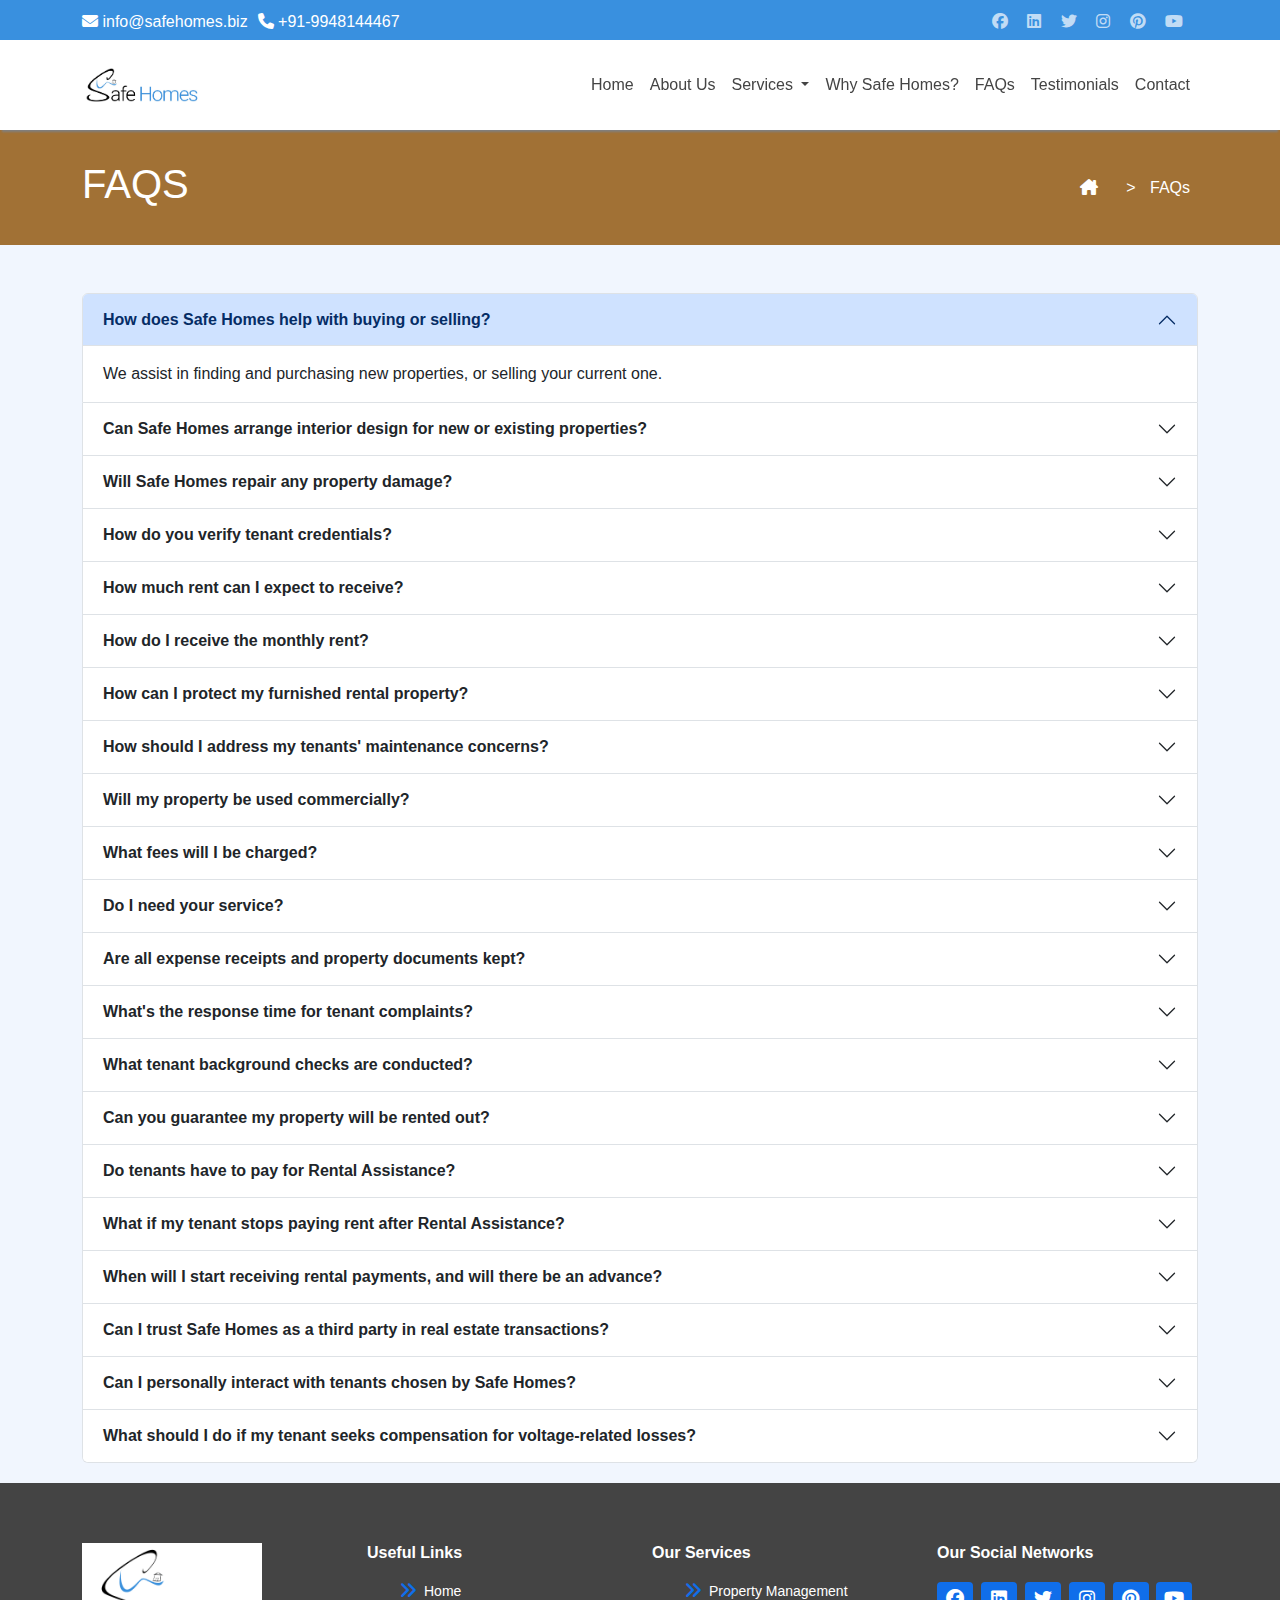
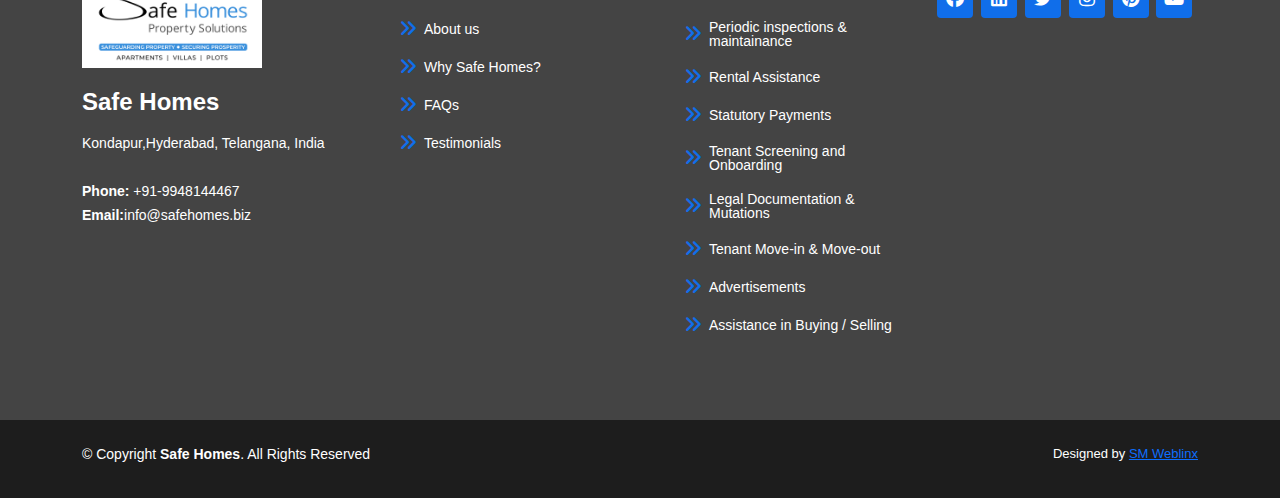
<file: pages/faqs.html>
<!DOCTYPE html>
<html lang="en">
  <head>
    <meta charset="UTF-8" />
    <meta name="viewport" content="width=device-width, initial-scale=1.0" />
    <title>FAQs</title>
    <!-- BootStrap -->
    <link
      href="https://cdn.jsdelivr.net/npm/bootstrap@5.3.3/dist/css/bootstrap.min.css"
      rel="stylesheet"
      integrity="sha384-QWTKZyjpPEjISv5WaRU9OFeRpok6YctnYmDr5pNlyT2bRjXh0JMhjY6hW+ALEwIH"
      crossorigin="anonymous"
    />
    <!-- font Awesome -->
    <link
      rel="stylesheet"
      href="https://cdnjs.cloudflare.com/ajax/libs/font-awesome/6.1.1/css/all.min.css"
    />
    <!-- CSS Styling -->
    <link rel="stylesheet" href="../assets/css/styles.css" />
    <style>
      /* main content  */
      .main-content {
        padding-top: 160px;
        padding-bottom: 5px;
        background-color: #a17135;
        margin-bottom: 20px;
        color: white;
      }
    </style>
  </head>
  <body>
    <!-- Top Bar Start -->
    <div class="top-bar">
      <div class="container d-flex justify-content-between align-items-center">
        <div class="contact-info">
          <span class="mr-3"
            ><i class="fa-solid fa-envelope"></i
            ><a href="mailto:info@safehomes.biz " class="mail-to">
              info@safehomes.biz</a
            ></span
          >
          <span><i class="fa-solid fa-phone"></i> +91-9948144467</span>
        </div>
        <div class="social-icons">
          <a
            target="_blank"
            href="https://www.facebook.com/people/Safe-Homes/61559884437235/"
            class="facebook social-icon"
            ><i class="fa-brands fa-facebook"></i
          ></a>
          <a
            target="_blank"
            href="https://www.linkedin.com/company/safehomes-propertysolutions/"
            class="linkedin social-icon"
            ><i class="fa-brands fa-linkedin"></i
          ></a>
          <a
            target="_blank"
            href="https://x.com/safehomes2017"
            class="twitter social-icon"
            ><i class="fa-brands fa-twitter"></i
          ></a>
          <a
            target="_blank"
            href="https://www.instagram.com/safehomes2017/"
            class="instagram social-icon"
            ><i class="fa-brands fa-instagram"></i
          ></a>
          <a
            target="_blank"
            href="https://in.pinterest.com/safehomes1976/_created/"
            class="pinterest social-icon"
            ><i class="fa-brands fa-pinterest"></i
          ></a>
          <a
            target="_blank"
            href="https://www.youtube.com/channel/UCDEWx_u6dRuE1QxbfZl3_ow"
            class="Youtube social-icon"
            ><i class="fa-brands fa-youtube"></i
          ></a>
        </div>
      </div>
    </div>
    <!-- Tob Bar End -->

    <!-- Navigation Bar Start -->
    <nav class="navbar navbar-expand-lg navbar-custom">
      <div class="container">
        <a class="navbar-brand" href="/">
          <img
            src="../assets/img/logo/logo-medium.jpg"
            alt="Navigation Logo"
            height="40"
          />
        </a>
        <button
          class="navbar-toggler"
          type="button"
          data-bs-toggle="collapse"
          data-bs-target="#navbarNav"
          aria-controls="navbarNav"
          aria-expanded="false"
          aria-label="Toggle navigation"
        >
          <span class="navbar-toggler-icon"></span>
        </button>
        <div
          class="collapse navbar-collapse justify-content-end"
          id="navbarNav"
        >
          <ul class="navbar-nav">
            <li class="nav-item">
              <a class="nav-link js-scroll-trigger" href="/">Home</a>
            </li>
            <li class="nav-item">
              <a class="nav-link js-scroll-trigger" href="./about.html"
                >About Us</a
              >
            </li>
            <li class="nav-item dropdown">
              <a
                class="nav-link dropdown-toggle"
                href="#service_items"
                role="button"
                data-bs-toggle="dropdown"
                aria-expanded="false"
              >
                Services
              </a>
              <ul class="dropdown-menu">
                <li>
                  <a
                    class="dropdown-item"
                    href="./services/propertyManagement.html"
                    >Property Management</a
                  >
                </li>
                <li><hr class="dropdown-divider" /></li>
                <li>
                  <a
                    class="dropdown-item"
                    href="./services/inspectionsMaintenance.html"
                    >Periodic Inspections & Maintenance</a
                  >
                </li>
                <li><hr class="dropdown-divider" /></li>
                <li>
                  <a
                    class="dropdown-item"
                    href="./services/rentalAssistance.html"
                    >Rental Assistance</a
                  >
                </li>
                <li><hr class="dropdown-divider" /></li>
                <li>
                  <a
                    class="dropdown-item"
                    href="./services/statutoryPayments.html"
                    >Statutory Payments</a
                  >
                </li>
                <li><hr class="dropdown-divider" /></li>
                <li>
                  <a
                    class="dropdown-item"
                    href="./services/tenantScreening.html"
                    >Tenant Screening & Onboarding</a
                  >
                </li>
                <li><hr class="dropdown-divider" /></li>
                <li>
                  <a
                    class="dropdown-item"
                    href="./services/legalDocumentation.html"
                    >Legal Documentation & Mutations</a
                  >
                </li>
                <li><hr class="dropdown-divider" /></li>
                <li>
                  <a class="dropdown-item" href="./services/tenantMove.html"
                    >Tenant Move-in & Move-Out</a
                  >
                </li>
                <li><hr class="dropdown-divider" /></li>
                <li>
                  <a class="dropdown-item" href="./services/advertisements.html"
                    >Advertisements</a
                  >
                </li>
                <li><hr class="dropdown-divider" /></li>
                <li>
                  <a
                    class="dropdown-item"
                    href="./services/assistanceBuyingSelling.html"
                    >Assistance in Buying / Selling</a
                  >
                </li>
              </ul>
            </li>
            <li class="nav-item">
              <a class="nav-link js-scroll-trigger" href="./whysafehomes.html"
                >Why Safe Homes?</a
              >
            </li>
            <li class="nav-item">
              <a class="nav-link js-scroll-trigger" href="./faqs.html">FAQs</a>
            </li>
            <li class="nav-item">
              <a class="nav-link js-scroll-trigger" href="../#testimonials"
                >Testimonials</a
              >
            </li>
            <li class="nav-item">
              <a class="nav-link js-scroll-trigger" href="#contact">Contact</a>
            </li>
          </ul>
        </div>
      </div>
    </nav>
    <!-- Navigation Bar End -->

    <!-- Heading Title Start -->
    <div class="container-fluid main-content">
      <div class="container">
        <div class="row mb-4 align-items-center">
          <div class="col-md-6">
            <h1>FAQS</h1>
          </div>
          <div class="col-md-6">
            <nav style="--bs-breadcrumb-divider: ''" aria-label="breadcrumb">
              <ol class="breadcrumb justify-content-end mb-0">
                <li class="breadcrumb-item">
                  <a href="/" class="home-icon"
                    ><i class="fa-solid fa-house-chimney"></i
                  ></a>
                </li>
                <li
                  class="breadcrumb-item active"
                  aria-current="page"
                  style="color: white"
                >
                  <span style="margin: 0 10px; color: white">&#62;</span>
                  FAQs
                </li>
              </ol>
            </nav>
          </div>
        </div>
      </div>
    </div>
    <!-- Heading Title End -->

    <!-- Main Content Start  -->
    <div class="container mt-5">
      <div class="row">
        <div class="col-md-12 tab-content">
          <div class="accordion" id="accordionExample">
            <!-- Question 1 -->
            <div class="accordion-item">
              <h2 class="accordion-header">
                <button
                  class="accordion-button"
                  type="button"
                  data-bs-toggle="collapse"
                  data-bs-target="#collapseOne"
                  aria-expanded="true"
                  aria-controls="collapseOne"
                >
                  <strong
                    >How does Safe Homes help with buying or selling?</strong
                  >
                </button>
              </h2>
              <div
                id="collapseOne"
                class="accordion-collapse collapse show"
                data-bs-parent="#accordionExample"
              >
                <div class="accordion-body">
                  We assist in finding and purchasing new properties, or selling
                  your current one.
                </div>
              </div>
            </div>

            <!-- Question 2 -->
            <div class="accordion-item">
              <h2 class="accordion-header">
                <button
                  class="accordion-button collapsed"
                  type="button"
                  data-bs-toggle="collapse"
                  data-bs-target="#collapseTwo"
                  aria-expanded="false"
                  aria-controls="collapseTwo"
                >
                  <strong
                    >Can Safe Homes arrange interior design for new or existing
                    properties?</strong
                  >
                </button>
              </h2>
              <div
                id="collapseTwo"
                class="accordion-collapse collapse"
                data-bs-parent="#accordionExample"
              >
                <div class="accordion-body">
                  Yes, our expert team, composed of skilled professionals, can
                  handle interior work for both new and existing properties.
                </div>
              </div>
            </div>

            <!-- Question 3 -->
            <div class="accordion-item">
              <h2 class="accordion-header">
                <button
                  class="accordion-button collapsed"
                  type="button"
                  data-bs-toggle="collapse"
                  data-bs-target="#collapseThree"
                  aria-expanded="false"
                  aria-controls="collapseThree"
                >
                  <strong>Will Safe Homes repair any property damage?</strong>
                </button>
              </h2>
              <div
                id="collapseThree"
                class="accordion-collapse collapse"
                data-bs-parent="#accordionExample"
              >
                <div class="accordion-body">
                  Yes, our experts assess the damage and offer solutions. Upon
                  agreement, we deploy a team to carry out the necessary
                  repairs.
                </div>
              </div>
            </div>

            <!-- Question 4 -->
            <div class="accordion-item">
              <h2 class="accordion-header">
                <button
                  class="accordion-button collapsed"
                  type="button"
                  data-bs-toggle="collapse"
                  data-bs-target="#collapseFour"
                  aria-expanded="false"
                  aria-controls="collapseFour"
                >
                  <strong>How do you verify tenant credentials?</strong>
                </button>
              </h2>
              <div
                id="collapseFour"
                class="accordion-collapse collapse"
                data-bs-parent="#accordionExample"
              >
                <div class="accordion-body">
                  We use government-approved IDs like Aadhar card, PAN card,
                  Passport, and Driving License for verification, following
                  state regulations. Preference is given to tenants with
                  references.
                </div>
              </div>
            </div>

            <!-- Question 5 -->
            <div class="accordion-item">
              <h2 class="accordion-header">
                <button
                  class="accordion-button collapsed"
                  type="button"
                  data-bs-toggle="collapse"
                  data-bs-target="#collapseFive"
                  aria-expanded="false"
                  aria-controls="collapseFive"
                >
                  <strong>How much rent can I expect to receive?</strong>
                </button>
              </h2>
              <div
                id="collapseFive"
                class="accordion-collapse collapse"
                data-bs-parent="#accordionExample"
              >
                <div class="accordion-body">
                  The monthly rent is determined by factors like location, size,
                  condition, and local rental rates. Our goal is to achieve the
                  best possible rental value for our clients.
                </div>
              </div>
            </div>

            <!-- Question 6 -->
            <div class="accordion-item">
              <h2 class="accordion-header">
                <button
                  class="accordion-button collapsed"
                  type="button"
                  data-bs-toggle="collapse"
                  data-bs-target="#collapseSix"
                  aria-expanded="false"
                  aria-controls="collapseSix"
                >
                  <strong>How do I receive the monthly rent?</strong>
                </button>
              </h2>
              <div
                id="collapseSix"
                class="accordion-collapse collapse"
                data-bs-parent="#accordionExample"
              >
                <div class="accordion-body">
                  Safe Homes arranges direct bank transfers between the owner
                  and tenant according to the rental agreement. If cash is paid,
                  Safe Homes collects it and transfers it to the owner's bank
                  account.
                </div>
              </div>
            </div>

            <!-- Question 7 -->
            <div class="accordion-item">
              <h2 class="accordion-header">
                <button
                  class="accordion-button collapsed"
                  type="button"
                  data-bs-toggle="collapse"
                  data-bs-target="#collapseSeven"
                  aria-expanded="false"
                  aria-controls="collapseSeven"
                >
                  <strong
                    >How can I protect my furnished rental property?</strong
                  >
                </button>
              </h2>
              <div
                id="collapseSeven"
                class="accordion-collapse collapse"
                data-bs-parent="#accordionExample"
              >
                <div class="accordion-body">
                  We document all items with photos before the tenant moves in
                  and conduct periodic checks during the lease to prevent
                  damage. Any necessary repairs due to normal wear and tear are
                  covered by the tenant according to the lease agreement.
                </div>
              </div>
            </div>

            <!-- Question 8 -->
            <div class="accordion-item">
              <h2 class="accordion-header">
                <button
                  class="accordion-button collapsed"
                  type="button"
                  data-bs-toggle="collapse"
                  data-bs-target="#collapseEight"
                  aria-expanded="false"
                  aria-controls="collapseEight"
                >
                  <strong
                    >How should I address my tenants' maintenance
                    concerns?</strong
                  >
                </button>
              </h2>
              <div
                id="collapseEight"
                class="accordion-collapse collapse"
                data-bs-parent="#accordionExample"
              >
                <div class="accordion-body">
                  A Manager from Safe Homes will assess the property and provide
                  a detailed report with repair suggestions and costs. Once
                  approved, we will handle the repairs, ensuring your property's
                  well-being. Rest assured; your property is in good hands with
                  Safe Homes.
                </div>
              </div>
            </div>

            <!-- Question 9 -->
            <div class="accordion-item">
              <h2 class="accordion-header">
                <button
                  class="accordion-button collapsed"
                  type="button"
                  data-bs-toggle="collapse"
                  data-bs-target="#collapseNine"
                  aria-expanded="false"
                  aria-controls="collapseNine"
                >
                  <strong>Will my property be used commercially?</strong>
                </button>
              </h2>
              <div
                id="collapseNine"
                class="accordion-collapse collapse"
                data-bs-parent="#accordionExample"
              >
                <div class="accordion-body">
                  No, we exclusively rent out residential properties like houses
                  and flats for residential purposes. Incase if the community
                  accepts for the property commercial purpose and the landlord
                  is OK with commercial lease, we will be able to close the
                  same.
                </div>
              </div>
            </div>

            <!-- Question 10 -->
            <div class="accordion-item">
              <h2 class="accordion-header">
                <button
                  class="accordion-button collapsed"
                  type="button"
                  data-bs-toggle="collapse"
                  data-bs-target="#collapseTen"
                  aria-expanded="false"
                  aria-controls="collapseTen"
                >
                  <strong>What fees will I be charged?</strong>
                </button>
              </h2>
              <div
                id="collapseTen"
                class="accordion-collapse collapse"
                data-bs-parent="#accordionExample"
              >
                <div class="accordion-body">
                  We customize our services to your specific needs, whether it
                  is regular rent collection or assistance with property tax and
                  utility payments. Our pricing is competitive and based on the
                  services you require.
                </div>
              </div>
            </div>

            <!-- Question 11 -->
            <div class="accordion-item">
              <h2 class="accordion-header">
                <button
                  class="accordion-button collapsed"
                  type="button"
                  data-bs-toggle="collapse"
                  data-bs-target="#collapseEleven"
                  aria-expanded="false"
                  aria-controls="collapseEleven"
                >
                  <strong>Do I need your service?</strong>
                </button>
              </h2>
              <div
                id="collapseEleven"
                class="accordion-collapse collapse"
                data-bs-parent="#accordionExample"
              >
                <div class="accordion-body">
                  Yes, if you are:
                  <ul>
                    <li>Not residing near your property.</li>
                    <li>
                      Managing multiple properties and finding it difficult.
                    </li>
                    <li>
                      Relocating and concerned about managing your current home,
                      or seeking comprehensive property management solutions.
                    </li>
                  </ul>
                </div>
              </div>
            </div>

            <!-- Question 12 -->
            <div class="accordion-item">
              <h2 class="accordion-header">
                <button
                  class="accordion-button collapsed"
                  type="button"
                  data-bs-toggle="collapse"
                  data-bs-target="#collapseTwelve"
                  aria-expanded="false"
                  aria-controls="collapseTwelve"
                >
                  <strong
                    >Are all expense receipts and property documents
                    kept?</strong
                  >
                </button>
              </h2>
              <div
                id="collapseTwelve"
                class="accordion-collapse collapse"
                data-bs-parent="#accordionExample"
              >
                <div class="accordion-body">
                  Absolutely, with our Property Management service, we maintain
                  digital records of all bills and regularly share them with the
                  owner.
                </div>
              </div>
            </div>

            <!-- Question 13 -->
            <div class="accordion-item">
              <h2 class="accordion-header">
                <button
                  class="accordion-button collapsed"
                  type="button"
                  data-bs-toggle="collapse"
                  data-bs-target="#collapseThirteen"
                  aria-expanded="false"
                  aria-controls="collapseThirteen"
                >
                  <strong
                    >What's the response time for tenant complaints?</strong
                  >
                </button>
              </h2>
              <div
                id="collapseThirteen"
                class="accordion-collapse collapse"
                data-bs-parent="#accordionExample"
              >
                <div class="accordion-body">
                  Tenant concerns are our priority. We aim to respond within
                  48-72 hours on weekdays. Repair resolution times vary based on
                  the required level of service.
                </div>
              </div>
            </div>

            <!-- Question 14 -->
            <div class="accordion-item">
              <h2 class="accordion-header">
                <button
                  class="accordion-button collapsed"
                  type="button"
                  data-bs-toggle="collapse"
                  data-bs-target="#collapseFourteen"
                  aria-expanded="false"
                  aria-controls="collapseFourteen"
                >
                  <strong>What tenant background checks are conducted?</strong>
                </button>
              </h2>
              <div
                id="collapseFourteen"
                class="accordion-collapse collapse"
                data-bs-parent="#accordionExample"
              >
                <div class="accordion-body">
                  We share all tenant details with the owner for approval before
                  finalizing the rental agreement. This includes collecting and
                  scanning the tenant's photo, company ID card, and one
                  government-issued ID such as a driver's license or passport.
                </div>
              </div>
            </div>

            <!-- Question 15 -->
            <div class="accordion-item">
              <h2 class="accordion-header">
                <button
                  class="accordion-button collapsed"
                  type="button"
                  data-bs-toggle="collapse"
                  data-bs-target="#collapseFifteen"
                  aria-expanded="false"
                  aria-controls="collapseFifteen"
                >
                  <strong
                    >Can you guarantee my property will be rented out?</strong
                  >
                </button>
              </h2>
              <div
                id="collapseFifteen"
                class="accordion-collapse collapse"
                data-bs-parent="#accordionExample"
              >
                <div class="accordion-body">
                  Renting out depends on factors like location and demand. We
                  make every effort to find a tenant for your property.
                </div>
              </div>
            </div>

            <!-- Question 16 -->
            <div class="accordion-item">
              <h2 class="accordion-header">
                <button
                  class="accordion-button collapsed"
                  type="button"
                  data-bs-toggle="collapse"
                  data-bs-target="#collapseSixteen"
                  aria-expanded="false"
                  aria-controls="collapseSixteen"
                >
                  <strong>Do tenants have to pay for Rental Assistance?</strong>
                </button>
              </h2>
              <div
                id="collapseSixteen"
                class="accordion-collapse collapse"
                data-bs-parent="#accordionExample"
              >
                <div class="accordion-body">
                  Yes, tenants are charged a one-time service fee for Rental
                  Assistance.
                </div>
              </div>
            </div>

            <!-- Question 17 -->
            <div class="accordion-item">
              <h2 class="accordion-header">
                <button
                  class="accordion-button collapsed"
                  type="button"
                  data-bs-toggle="collapse"
                  data-bs-target="#collapseSeventeen"
                  aria-expanded="false"
                  aria-controls="collapseSeventeen"
                >
                  <strong
                    >What if my tenant stops paying rent after Rental
                    Assistance?</strong
                  >
                </button>
              </h2>
              <div
                id="collapseSeventeen"
                class="accordion-collapse collapse"
                data-bs-parent="#accordionExample"
              >
                <div class="accordion-body">
                  Rental Assistance ensures renting to working professionals,
                  but we do not guarantee continuous rent payments. If a tenant
                  defaults, seek legal advice as it is not covered in our
                  services.
                </div>
              </div>
            </div>

            <!-- Question 18 -->
            <div class="accordion-item">
              <h2 class="accordion-header">
                <button
                  class="accordion-button collapsed"
                  type="button"
                  data-bs-toggle="collapse"
                  data-bs-target="#collapseEighteen"
                  aria-expanded="false"
                  aria-controls="collapseEighteen"
                >
                  <strong
                    >When will I start receiving rental payments, and will there
                    be an advance?</strong
                  >
                </button>
              </h2>
              <div
                id="collapseEighteen"
                class="accordion-collapse collapse"
                data-bs-parent="#accordionExample"
              >
                <div class="accordion-body">
                  We begin our services immediately upon signing the contract,
                  striving to find suitable tenants within four weeks if your
                  property is vacant. Rental payments commence as soon as
                  tenants move in.
                </div>
              </div>
            </div>

            <!-- Question 19 -->
            <div class="accordion-item">
              <h2 class="accordion-header">
                <button
                  class="accordion-button collapsed"
                  type="button"
                  data-bs-toggle="collapse"
                  data-bs-target="#collapseNineteen"
                  aria-expanded="false"
                  aria-controls="collapseNineteen"
                >
                  <strong
                    >Can I trust Safe Homes as a third party in real estate
                    transactions?</strong
                  >
                </button>
              </h2>
              <div
                id="collapseNineteen"
                class="accordion-collapse collapse"
                data-bs-parent="#accordionExample"
              >
                <div class="accordion-body">
                  Safe Homes operates as a third party, trust in our services to
                  seek recommendations or referrals related to your properties.
                  Our reliability is built on trust and transparency, and we
                  encourage you to cross-check our credentials. Your
                  satisfaction with Safe Homes' services is guaranteed.
                </div>
              </div>
            </div>

            <!-- Question 20 -->
            <div class="accordion-item">
              <h2 class="accordion-header">
                <button
                  class="accordion-button collapsed"
                  type="button"
                  data-bs-toggle="collapse"
                  data-bs-target="#collapseTwenty"
                  aria-expanded="false"
                  aria-controls="collapseTwenty"
                >
                  <strong
                    >Can I personally interact with tenants chosen by Safe
                    Homes?</strong
                  >
                </button>
              </h2>
              <div
                id="collapseTwenty"
                class="accordion-collapse collapse"
                data-bs-parent="#accordionExample"
              >
                <div class="accordion-body">
                  Absolutely! At Safe Homes, we encourage direct communication
                  between landlords and prospective tenants. Feel free to
                  compile your questions and engage with tenants via in-person
                  meetings or phone calls to ensure they meet your criteria.
                  Your confidence and trust are paramount to us, and we're here
                  to support you every step of the way.
                </div>
              </div>
            </div>

            <!-- Question 21 -->
            <div class="accordion-item">
              <h2 class="accordion-header">
                <button
                  class="accordion-button collapsed"
                  type="button"
                  data-bs-toggle="collapse"
                  data-bs-target="#collapseTwentyOne"
                  aria-expanded="false"
                  aria-controls="collapseTwentyOne"
                >
                  <strong
                    >What should I do if my tenant seeks compensation for
                    voltage-related losses?</strong
                  >
                </button>
              </h2>
              <div
                id="collapseTwentyOne"
                class="accordion-collapse collapse"
                data-bs-parent="#accordionExample"
              >
                <div class="accordion-body">
                  Neither landlords nor tenants can control voltage issues. Safe
                  Homes does not support or encourage compensation claims for
                  such unpredictable problems.
                </div>
              </div>
            </div>
          </div>
        </div>
      </div>
    </div>
    <!-- Main Content End  -->

    <!-- ======= Footer  ======= -->
    <footer id="footer">
      <div class="footer-top">
        <div class="container">
          <div class="row">
            <div class="col-lg-3 col-md-6 footer-contact" id="contact">
              <img
                src="../assets/img/logo/logo.png"
                alt="logo"
                class="footer-logo"
              />
              <h3>Safe Homes</h3>
              <p>
                Kondapur,Hyderabad, Telangana, India <br />
                <br />
                <strong>Phone:</strong> +91-9948144467<br />
                <strong>Email:</strong
                ><a href="mailto:info@safehomes.biz" class="mail-to"
                  >info@safehomes.biz</a
                ><br />
              </p>
            </div>

            <div class="col-lg-3 col-md-6 footer-links">
              <h4>Useful Links</h4>
              <ul>
                <li>
                  <i class="fa-solid fa-angles-right"></i>
                  <a href="/" style="margin-left: 5px">Home</a>
                </li>
                <li>
                  <i class="fa-solid fa-angles-right"></i>
                  <a href="./about.html" style="margin-left: 5px">About us</a>
                </li>
                <!-- <li>
                  <i class="fa-solid fa-angles-right"></i>
                  <a
                    href="./services.html?service=propertyManagement"
                    style="margin-left: 5px"
                    >Services</a
                  >
                </li> -->
                <li>
                  <i class="fa-solid fa-angles-right"></i>
                  <a href="./whysafehomes.html" style="margin-left: 5px"
                    >Why Safe Homes?</a
                  >
                </li>
                <li>
                  <i class="fa-solid fa-angles-right"></i>
                  <a href="./faqs.html" style="margin-left: 5px">FAQs</a>
                </li>
                <li>
                  <i class="fa-solid fa-angles-right"></i>
                  <a href="../#testimonials" style="margin-left: 5px"
                    >Testimonials</a
                  >
                </li>

                <!-- <li>
                      <i class="bx bx-chevron-right"></i>
                      <a href="#">Privacy Policy</a>
                    </li> -->
              </ul>
            </div>

            <div class="col-lg-3 col-md-6 footer-links">
              <h4>Our Services</h4>
              <ul>
                <li>
                  <i class="fa-solid fa-angles-right"></i>
                  <a
                    href="./services/propertyManagement.html"
                    style="margin-left: 5px"
                  >
                    Property Management</a
                  >
                </li>
                <li>
                  <i class="fa-solid fa-angles-right"></i>
                  <a
                    href="./services/inspectionsMaintenance.html"
                    style="margin-left: 5px"
                    >Periodic inspections & maintainance</a
                  >
                </li>
                <li>
                  <i class="fa-solid fa-angles-right"></i>
                  <a
                    href="./services/rentalAssistance.html"
                    style="margin-left: 5px"
                    >Rental Assistance</a
                  >
                </li>
                <li>
                  <i class="fa-solid fa-angles-right"></i>
                  <a
                    href="./services/statutoryPayments.html"
                    style="margin-left: 5px"
                    >Statutory Payments</a
                  >
                </li>
                <li>
                  <i class="fa-solid fa-angles-right"></i>
                  <a
                    href="./services/tenantScreening.html"
                    style="margin-left: 5px"
                    >Tenant Screening and Onboarding</a
                  >
                </li>
                <li>
                  <i class="fa-solid fa-angles-right"></i>
                  <a
                    href="./services/legalDocumentation.html"
                    style="margin-left: 5px"
                    >Legal Documentation & Mutations</a
                  >
                </li>
                <li>
                  <i class="fa-solid fa-angles-right"></i>
                  <a href="./services/tenantMove.html" style="margin-left: 5px"
                    >Tenant Move-in & Move-out</a
                  >
                </li>
                <li>
                  <i class="fa-solid fa-angles-right"></i>
                  <a
                    href="./services/advertisements.html"
                    style="margin-left: 5px"
                    >Advertisements</a
                  >
                </li>
                <li>
                  <i class="fa-solid fa-angles-right"></i>
                  <a
                    href="./services/assistanceBuyingSelling.html"
                    style="margin-left: 5px"
                    >Assistance in Buying / Selling</a
                  >
                </li>
              </ul>
            </div>

            <div class="col-lg-3 col-md-6 footer-links">
              <h4>Our Social Networks</h4>

              <div class="social-links mt-2">
                <a
                  target="_blank"
                  href="https://www.facebook.com/people/Safe-Homes/61559884437235/"
                  class="facebook"
                  ><i class="fa-brands fa-facebook"></i
                ></a>
                <a
                  target="_blank"
                  href="https://www.linkedin.com/company/safehomes-propertysolutions/"
                  class="linkedin"
                  ><i class="fa-brands fa-linkedin"></i
                ></a>
                <a
                  target="_blank"
                  href="https://x.com/safehomes2017"
                  class="twitter"
                  ><i class="fa-brands fa-twitter"></i
                ></a>
                <a
                  target="_blank"
                  href="https://www.instagram.com/safehomes2017/"
                  class="instagram"
                  ><i class="fa-brands fa-instagram"></i
                ></a>
                <a
                  target="_blank"
                  href="https://in.pinterest.com/safehomes1976/_created/"
                  class="pinterest"
                  ><i class="fa-brands fa-pinterest"></i
                ></a>
                <a
                  target="_blank"
                  href="https://www.youtube.com/channel/UCDEWx_u6dRuE1QxbfZl3_ow"
                  class="Youtube"
                  ><i class="fa-brands fa-youtube"></i
                ></a>
              </div>
            </div>
          </div>
        </div>
      </div>
      <div class="container py-4">
        <div class="copyright">
          &copy; Copyright <strong><span>Safe Homes</span></strong
          >. All Rights Reserved
        </div>
        <div class="credits">
          Designed by
          <a target="_blank" href="http://smweblinx.in/">SM Weblinx</a>
        </div>
      </div>
    </footer>
    <!-- End Footer  -->
    <!-- boot strap js CDN  -->
    <script src="https://code.jquery.com/jquery-3.5.1.slim.min.js"></script>
    <script src="https://cdn.jsdelivr.net/npm/@popperjs/core@2.5.4/dist/umd/popper.min.js"></script>
    <script src="https://stackpath.bootstrapcdn.com/bootstrap/4.5.2/js/bootstrap.min.js"></script>
    <script
      src="https://cdn.jsdelivr.net/npm/bootstrap@5.3.3/dist/js/bootstrap.bundle.min.js"
      integrity="sha384-YvpcrYf0tY3lHB60NNkmXc5s9fDVZLESaAA55NDzOxhy9GkcIdslK1eN7N6jIeHz"
      crossorigin="anonymous"
    ></script>

    <script>
      $(document).ready(function () {
        $(".js-scroll-trigger").click(function () {
          $(".navbar-collapse").collapse("hide");
        });
      });
    </script>
  </body>
</html>
</file>
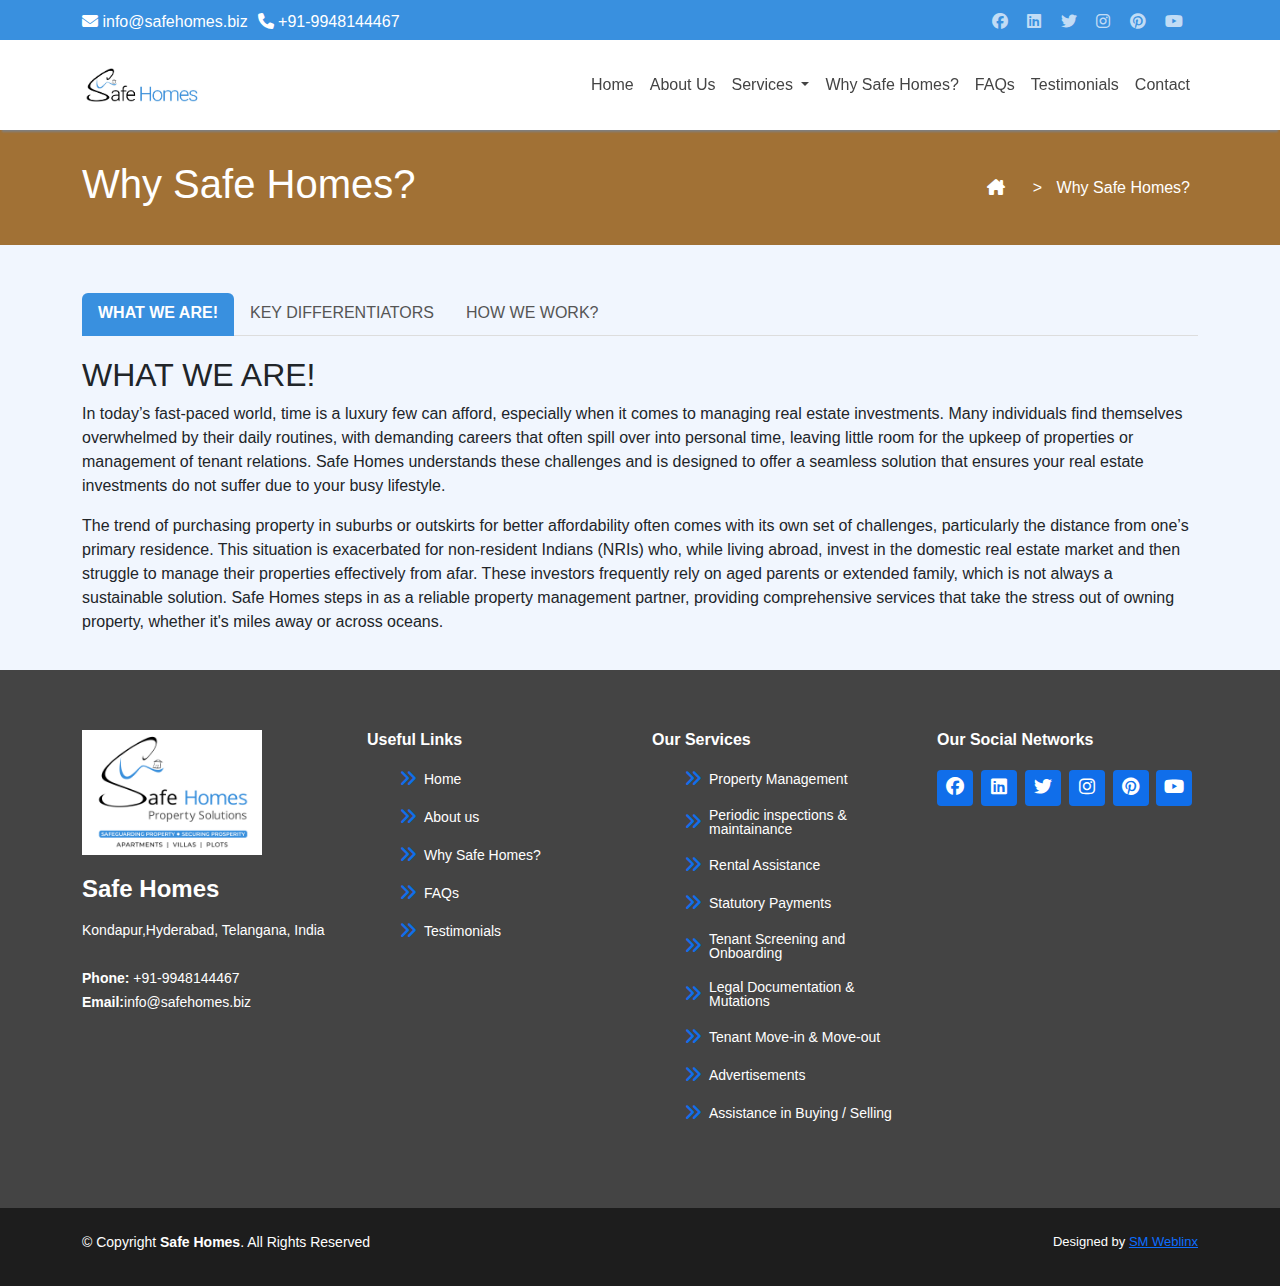
<file: pages/whysafehomes.html>
<!DOCTYPE html>
<html lang="en">
  <head>
    <meta charset="UTF-8" />
    <meta name="viewport" content="width=device-width, initial-scale=1.0" />
    <title>Why Safe Homes?</title>
    <!-- BootStrap -->
    <link
      href="https://cdn.jsdelivr.net/npm/bootstrap@5.3.3/dist/css/bootstrap.min.css"
      rel="stylesheet"
      integrity="sha384-QWTKZyjpPEjISv5WaRU9OFeRpok6YctnYmDr5pNlyT2bRjXh0JMhjY6hW+ALEwIH"
      crossorigin="anonymous"
    />
    <!-- font Awesome -->
    <link
      rel="stylesheet"
      href="https://cdnjs.cloudflare.com/ajax/libs/font-awesome/6.1.1/css/all.min.css"
    />
    <!-- CSS Styling -->
    <link rel="stylesheet" href="../assets/css/styles.css" />
    <style>
      /* main content  */
      .main-content {
        padding-top: 160px;
        padding-bottom: 5px;
        background-color: #a17135;
        margin-bottom: 20px;
        color: white;
      }

      /*--------------------------------------------------------------
# Tabs
--------------------------------------------------------------*/
      .tabs {
        border-bottom: 1px solid #ddd;
        margin-bottom: 20px;
      }

      .nav-tabs .nav-link.active {
        border: none;
        border-bottom: 3px solid #3990df;
        font-weight: bold;
        color: white;
        background-color: #3990df;
      }
      .nav-tabs .nav-link {
        border: none;
        color: #555;
      }

      .home-icon {
        margin: 0 10px;
        color: white;
      }

      .home-icon:hover {
        color: #3990df;
        text-decoration: underline;
      }
    </style>
  </head>
  <body>
    <!-- Top Bar Start -->
    <div class="top-bar">
      <div class="container d-flex justify-content-between align-items-center">
        <div class="contact-info">
          <span class="mr-3"
            ><i class="fa-solid fa-envelope"></i
            ><a href="mailto:info@safehomes.biz " class="mail-to">
              info@safehomes.biz</a
            ></span
          >
          <span><i class="fa-solid fa-phone"></i> +91-9948144467</span>
        </div>
        <div class="social-icons">
          <a
            target="_blank"
            href="https://www.facebook.com/people/Safe-Homes/61559884437235/"
            class="facebook social-icon"
            ><i class="fa-brands fa-facebook"></i
          ></a>
          <a
            target="_blank"
            href="https://www.linkedin.com/company/safehomes-propertysolutions/"
            class="linkedin social-icon"
            ><i class="fa-brands fa-linkedin"></i
          ></a>
          <a
            target="_blank"
            href="https://x.com/safehomes2017"
            class="twitter social-icon"
            ><i class="fa-brands fa-twitter"></i
          ></a>
          <a
            target="_blank"
            href="https://www.instagram.com/safehomes2017/"
            class="instagram social-icon"
            ><i class="fa-brands fa-instagram"></i
          ></a>
          <a
            target="_blank"
            href="https://in.pinterest.com/safehomes1976/_created/"
            class="pinterest social-icon"
            ><i class="fa-brands fa-pinterest"></i
          ></a>
          <a
            target="_blank"
            href="https://www.youtube.com/channel/UCDEWx_u6dRuE1QxbfZl3_ow"
            class="Youtube social-icon"
            ><i class="fa-brands fa-youtube"></i
          ></a>
        </div>
      </div>
    </div>
    <!-- Tob Bar End -->

    <!-- Navigation Bar Start -->
    <nav class="navbar navbar-expand-lg navbar-custom">
      <div class="container">
        <a class="navbar-brand" href="/">
          <img
            src="../assets/img/logo/logo-medium.jpg"
            alt="Navigation Logo"
            height="40"
          />
        </a>
        <button
          class="navbar-toggler"
          type="button"
          data-bs-toggle="collapse"
          data-bs-target="#navbarNav"
          aria-controls="navbarNav"
          aria-expanded="false"
          aria-label="Toggle navigation"
        >
          <span class="navbar-toggler-icon"></span>
        </button>
        <div
          class="collapse navbar-collapse justify-content-end"
          id="navbarNav"
        >
          <ul class="navbar-nav">
            <li class="nav-item">
              <a class="nav-link js-scroll-trigger" href="/">Home</a>
            </li>
            <li class="nav-item">
              <a class="nav-link js-scroll-trigger" href="./about.html"
                >About Us</a
              >
            </li>
            <li class="nav-item dropdown">
              <a
                class="nav-link dropdown-toggle"
                href="#service_items"
                role="button"
                data-bs-toggle="dropdown"
                aria-expanded="false"
              >
                Services
              </a>
              <ul class="dropdown-menu">
                <li>
                  <a
                    class="dropdown-item"
                    href="./services/propertyManagement.html"
                    >Property Management</a
                  >
                </li>
                <li><hr class="dropdown-divider" /></li>
                <li>
                  <a
                    class="dropdown-item"
                    href="./services/inspectionsMaintenance.html"
                    >Periodic Inspections & Maintenance</a
                  >
                </li>
                <li><hr class="dropdown-divider" /></li>
                <li>
                  <a
                    class="dropdown-item"
                    href="./services/rentalAssistance.html"
                    >Rental Assistance</a
                  >
                </li>
                <li><hr class="dropdown-divider" /></li>
                <li>
                  <a
                    class="dropdown-item"
                    href="./services/statutoryPayments.html"
                    >Statutory Payments</a
                  >
                </li>
                <li><hr class="dropdown-divider" /></li>
                <li>
                  <a
                    class="dropdown-item"
                    href="./services/tenantScreening.html"
                    >Tenant Screening & Onboarding</a
                  >
                </li>
                <li><hr class="dropdown-divider" /></li>
                <li>
                  <a
                    class="dropdown-item"
                    href="./services/legalDocumentation.html"
                    >Legal Documentation & Mutations</a
                  >
                </li>
                <li><hr class="dropdown-divider" /></li>
                <li>
                  <a class="dropdown-item" href="./services/tenantMove.html"
                    >Tenant Move-in & Move-Out</a
                  >
                </li>
                <li><hr class="dropdown-divider" /></li>
                <li>
                  <a class="dropdown-item" href="./services/advertisements.html"
                    >Advertisements</a
                  >
                </li>
                <li><hr class="dropdown-divider" /></li>
                <li>
                  <a
                    class="dropdown-item"
                    href="./services/assistanceBuyingSelling.html"
                    >Assistance in Buying / Selling</a
                  >
                </li>
              </ul>
            </li>
            <li class="nav-item">
              <a class="nav-link js-scroll-trigger" href="./whysafehomes.html"
                >Why Safe Homes?</a
              >
            </li>
            <li class="nav-item">
              <a class="nav-link js-scroll-trigger" href="./faqs.html">FAQs</a>
            </li>
            <li class="nav-item">
              <a class="nav-link js-scroll-trigger" href="../#testimonials"
                >Testimonials</a
              >
            </li>
            <li class="nav-item">
              <a class="nav-link js-scroll-trigger" href="#contact">Contact</a>
            </li>
          </ul>
        </div>
      </div>
    </nav>
    <!-- Navigation Bar End -->

    <!-- Heading Title Start -->
    <div class="container-fluid main-content">
      <div class="container">
        <div class="row mb-4 align-items-center">
          <div class="col-md-6">
            <h1>Why Safe Homes?</h1>
          </div>
          <div class="col-md-6">
            <nav style="--bs-breadcrumb-divider: ''" aria-label="breadcrumb">
              <ol class="breadcrumb justify-content-end mb-0">
                <li class="breadcrumb-item">
                  <a href="/" class="home-icon"
                    ><i class="fa-solid fa-house-chimney"></i
                  ></a>
                </li>
                <li
                  class="breadcrumb-item active"
                  aria-current="page"
                  style="color: white"
                >
                  <span style="margin: 0 10px; color: white">&#62;</span>
                  Why Safe Homes?
                </li>
              </ol>
            </nav>
          </div>
        </div>
      </div>
    </div>
    <!-- Heading Title End -->

    <!-- Main Content  -->
    <div class="container mt-5">
      <div class="row">
        <div class="col-md-12">
          <ul class="nav nav-tabs tabs" id="myTab" role="tablist">
            <li class="nav-item" role="presentation">
              <a
                class="nav-link active"
                id="overview-tab"
                data-bs-toggle="tab"
                href="#overview"
                role="tab"
                aria-controls="overview"
                aria-selected="true"
                >WHAT WE ARE!</a
              >
            </li>
            <li class="nav-item" role="presentation">
              <a
                class="nav-link"
                id="team-tab"
                data-bs-toggle="tab"
                href="#team"
                role="tab"
                aria-controls="team"
                aria-selected="false"
                >KEY DIFFERENTIATORS</a
              >
            </li>
            <li class="nav-item" role="presentation">
              <a
                class="nav-link"
                id="culture-tab"
                data-bs-toggle="tab"
                href="#culture"
                role="tab"
                aria-controls="culture"
                aria-selected="false"
                >HOW WE WORK?</a
              >
            </li>
          </ul>
          <div class="tab-content" id="myTabContent">
            <div
              class="tab-pane fade show active"
              id="overview"
              role="tabpanel"
              aria-labelledby="overview-tab"
            >
              <h2>WHAT WE ARE!</h2>
              <p>
                In today’s fast-paced world, time is a luxury few can afford,
                especially when it comes to managing real estate investments.
                Many individuals find themselves overwhelmed by their daily
                routines, with demanding careers that often spill over into
                personal time, leaving little room for the upkeep of properties
                or management of tenant relations. Safe Homes understands these
                challenges and is designed to offer a seamless solution that
                ensures your real estate investments do not suffer due to your
                busy lifestyle.
              </p>
              <p>
                The trend of purchasing property in suburbs or outskirts for
                better affordability often comes with its own set of challenges,
                particularly the distance from one’s primary residence. This
                situation is exacerbated for non-resident Indians (NRIs) who,
                while living abroad, invest in the domestic real estate market
                and then struggle to manage their properties effectively from
                afar. These investors frequently rely on aged parents or
                extended family, which is not always a sustainable solution.
                Safe Homes steps in as a reliable property management partner,
                providing comprehensive services that take the stress out of
                owning property, whether it's miles away or across oceans.
              </p>
            </div>
            <div
              class="tab-pane fade"
              id="team"
              role="tabpanel"
              aria-labelledby="team-tab"
            >
              <h2>KEY DIFFERENTIATORS</h2>
              <br />
              <ul>
                <li>
                  <strong>Absolute Security: </strong>Ensuring the utmost safety
                  and security for your property.
                </li>
                <li>
                  <strong>Robust Support Anywhere: </strong>Providing consistent
                  and comprehensive support, regardless of your property’s
                  location.
                </li>
                <li>
                  <strong>Comprehensive Property Management: </strong>Handling
                  all facets of property management to alleviate burdens on
                  family and friends.
                </li>
                <li>
                  <strong>Maximized Investment Returns: </strong>Utilizing
                  strategic management techniques to enhance the value of your
                  investment.
                </li>
                <li>
                  <strong>Maintenance and Repairs: </strong>Overseeing major
                  repairs and routine maintenance with a focus on quality and
                  efficiency.
                </li>
                <li>
                  <strong>Professional Tenant Interactions</strong>Managing all
                  tenant communications and transactions professionally and
                  effectively.
                </li>
                <li>
                  <strong>Tailored Services: </strong>Offering real estate
                  management solutions specifically designed to fit the busy
                  lifestyles of property owners.
                </li>
              </ul>
              <p>
                Choose Safe Homes, where we prioritize the potential of your
                property and provide professional management to simplify your
                life.
              </p>
            </div>
            <div
              class="tab-pane fade"
              id="culture"
              role="tabpanel"
              aria-labelledby="culture-tab"
            >
              <h2>HOW WE WORK?</h2>
              <div class="container-fluid mt-5 mb-5">
                <div class="row howitworks">
                  <div class="col-12" style="overflow: hidden">
                    <div class="division-main-heading">
                      <h1 class="division-heading" style="padding-top: 50px">
                        How It <span>Works</span>
                      </h1>
                    </div>
                    <div
                      class="col-12 howitworks-container"
                      data-aos="fade-left"
                    >
                      <div class="step">
                        <div class="step-icon">
                          <img
                            src="../assets/img/process/consultation.svg"
                            alt="Consultation Icon"
                          />
                        </div>
                        <h3><strong>Consultation</strong></h3>
                        <p>
                          Our expert makes an assessment of your property
                          requirement
                        </p>
                      </div>
                      <div class="step-arrow">&#10151;</div>
                      <div class="step">
                        <div class="step-icon">
                          <img
                            src="../assets/img/process/validation.svg"
                            alt="Validation Icon"
                          />
                        </div>
                        <h3><strong>Validation</strong></h3>
                        <p>Property inspection and document verification</p>
                      </div>
                      <div class="step-arrow">&#10151;</div>
                      <div class="step">
                        <div class="step-icon">
                          <img
                            src="../assets/img/process/solutions.svg"
                            alt="Solutions Icon"
                          />
                        </div>
                        <h3><strong>Solutions</strong></h3>
                        <p>Recommendations and suggestions for the property</p>
                      </div>
                      <div class="step-arrow">&#10151;</div>
                      <div class="step">
                        <div class="step-icon">
                          <img
                            src="../assets/img/process/agreement.svg"
                            alt="Agreement Icon"
                          />
                        </div>
                        <h3><strong>Agreement</strong></h3>
                        <p>Action as per scope of works decided mutually</p>
                      </div>
                    </div>
                  </div>
                </div>
              </div>
              <p>
                At Safe Homes, our process is designed to be transparent,
                efficient, and tailored to meet your specific property
                management needs. Here’s a step-by-step look at how we work:
              </p>
              <ol>
                <li>
                  <strong>Consultation</strong>
                  <p>
                    Our journey begins with a detailed consultation where one of
                    our experts assesses your specific property requirements.
                    During this initial phase, we take the time to understand
                    your goals, concerns, and expectations. This allows us to
                    provide personalized service from the very start, ensuring
                    that we address all your property needs effectively.
                  </p>
                </li>
                <li>
                  <strong>Validation</strong>
                  <p>
                    Once we have a clear understanding of your needs and
                    expectations, we move to the validation step. This involves
                    a thorough property inspection to assess the condition and
                    value of your property. We also perform a comprehensive
                    document verification to ensure all property-related
                    paperwork is in order, legally compliant, and up-to-date.
                    This step is crucial for identifying any potential issues
                    early on and setting a solid foundation for managing your
                    property.
                  </p>
                </li>
                <li>
                  <strong>Solutions</strong>
                  <p>
                    Based on the findings from our validation process, we
                    recommend tailored solutions to optimize the management and
                    maintenance of your property. Whether it's suggesting
                    effective marketing strategies to find tenants or proposing
                    necessary repairs and upgrades, our recommendations are
                    designed to enhance the value of your property and meet your
                    specific management goals.
                  </p>
                </li>
                <li>
                  <strong>Closure & Agreement</strong>
                  <p>
                    After discussing the recommended solutions, once the
                    prospective tenant is finalized, we will arrange a call
                    between the tenant and the landlord for better understanding
                    and closure on rentals and other conditions if any. We draft
                    an agreement that outlines the scope of work agreed upon by
                    both parties. This agreement serves as a formal contract to
                    ensure there is a mutual understanding of each party's
                    responsibilities and expectations. It marks the beginning of
                    our commitment to managing your property with the utmost
                    care and professionalism.
                  </p>
                </li>
              </ol>
              <p>
                By following these four steps, Safe Homes ensures that every
                aspect of your property management is handled with precision and
                tailored to fit your unique needs. Trust us to take the hassle
                out of property management, leaving you free to enjoy the
                benefits of your investment.
              </p>
            </div>
          </div>
        </div>
      </div>
    </div>

    <!-- ======= Footer  ======= -->
    <footer id="footer">
      <div class="footer-top">
        <div class="container">
          <div class="row">
            <div class="col-lg-3 col-md-6 footer-contact" id="contact">
              <img
                src="../assets/img/logo/logo.png"
                alt="logo"
                class="footer-logo"
              />
              <h3>Safe Homes</h3>
              <p>
                Kondapur,Hyderabad, Telangana, India <br />
                <br />
                <strong>Phone:</strong> +91-9948144467<br />
                <strong>Email:</strong
                ><a href="mailto:info@safehomes.biz" class="mail-to"
                  >info@safehomes.biz</a
                ><br />
              </p>
            </div>

            <div class="col-lg-3 col-md-6 footer-links">
              <h4>Useful Links</h4>
              <ul>
                <li>
                  <i class="fa-solid fa-angles-right"></i>
                  <a href="/" style="margin-left: 5px">Home</a>
                </li>
                <li>
                  <i class="fa-solid fa-angles-right"></i>
                  <a href="./about.html" style="margin-left: 5px">About us</a>
                </li>
                <!-- <li>
                  <i class="fa-solid fa-angles-right"></i>
                  <a
                    href="./services.html?service=propertyManagement"
                    style="margin-left: 5px"
                    >Services</a
                  >
                </li> -->
                <li>
                  <i class="fa-solid fa-angles-right"></i>
                  <a href="./whysafehomes.html" style="margin-left: 5px"
                    >Why Safe Homes?</a
                  >
                </li>
                <li>
                  <i class="fa-solid fa-angles-right"></i>
                  <a href="./faqs.html" style="margin-left: 5px">FAQs</a>
                </li>
                <li>
                  <i class="fa-solid fa-angles-right"></i>
                  <a href="../#testimonials" style="margin-left: 5px"
                    >Testimonials</a
                  >
                </li>

                <!-- <li>
                      <i class="bx bx-chevron-right"></i>
                      <a href="#">Privacy Policy</a>
                    </li> -->
              </ul>
            </div>

            <div class="col-lg-3 col-md-6 footer-links">
              <h4>Our Services</h4>
              <ul>
                <li>
                  <i class="fa-solid fa-angles-right"></i>
                  <a
                    href="./services/propertyManagement.html"
                    style="margin-left: 5px"
                  >
                    Property Management</a
                  >
                </li>
                <li>
                  <i class="fa-solid fa-angles-right"></i>
                  <a
                    href="./services/inspectionsMaintenance.html"
                    style="margin-left: 5px"
                    >Periodic inspections & maintainance</a
                  >
                </li>
                <li>
                  <i class="fa-solid fa-angles-right"></i>
                  <a
                    href="./services/rentalAssistance.html"
                    style="margin-left: 5px"
                    >Rental Assistance</a
                  >
                </li>
                <li>
                  <i class="fa-solid fa-angles-right"></i>
                  <a
                    href="./services/statutoryPayments.html"
                    style="margin-left: 5px"
                    >Statutory Payments</a
                  >
                </li>
                <li>
                  <i class="fa-solid fa-angles-right"></i>
                  <a
                    href="./services/tenantScreening.html"
                    style="margin-left: 5px"
                    >Tenant Screening and Onboarding</a
                  >
                </li>
                <li>
                  <i class="fa-solid fa-angles-right"></i>
                  <a
                    href="./services/legalDocumentation.html"
                    style="margin-left: 5px"
                    >Legal Documentation & Mutations</a
                  >
                </li>
                <li>
                  <i class="fa-solid fa-angles-right"></i>
                  <a href="./services/tenantMove.html" style="margin-left: 5px"
                    >Tenant Move-in & Move-out</a
                  >
                </li>
                <li>
                  <i class="fa-solid fa-angles-right"></i>
                  <a
                    href="./services/advertisements.html"
                    style="margin-left: 5px"
                    >Advertisements</a
                  >
                </li>
                <li>
                  <i class="fa-solid fa-angles-right"></i>
                  <a
                    href="./services/assistanceBuyingSelling.html"
                    style="margin-left: 5px"
                    >Assistance in Buying / Selling</a
                  >
                </li>
              </ul>
            </div>

            <div class="col-lg-3 col-md-6 footer-links">
              <h4>Our Social Networks</h4>

              <div class="social-links mt-2">
                <a
                  target="_blank"
                  href="https://www.facebook.com/people/Safe-Homes/61559884437235/"
                  class="facebook"
                  ><i class="fa-brands fa-facebook"></i
                ></a>
                <a
                  target="_blank"
                  href="https://www.linkedin.com/company/safehomes-propertysolutions/"
                  class="linkedin"
                  ><i class="fa-brands fa-linkedin"></i
                ></a>
                <a
                  target="_blank"
                  href="https://x.com/safehomes2017"
                  class="twitter"
                  ><i class="fa-brands fa-twitter"></i
                ></a>
                <a
                  target="_blank"
                  href="https://www.instagram.com/safehomes2017/"
                  class="instagram"
                  ><i class="fa-brands fa-instagram"></i
                ></a>
                <a
                  target="_blank"
                  href="https://in.pinterest.com/safehomes1976/_created/"
                  class="pinterest"
                  ><i class="fa-brands fa-pinterest"></i
                ></a>
                <a
                  target="_blank"
                  href="https://www.youtube.com/channel/UCDEWx_u6dRuE1QxbfZl3_ow"
                  class="Youtube"
                  ><i class="fa-brands fa-youtube"></i
                ></a>
              </div>
            </div>
          </div>
        </div>
      </div>
      <div class="container py-4">
        <div class="copyright">
          &copy; Copyright <strong><span>Safe Homes</span></strong
          >. All Rights Reserved
        </div>
        <div class="credits">
          Designed by
          <a target="_blank" href="http://smweblinx.in/">SM Weblinx</a>
        </div>
      </div>
    </footer>
    <!-- End Footer  -->

    <!-- boot strap js CDN  -->
    <script src="https://code.jquery.com/jquery-3.5.1.slim.min.js"></script>
    <script src="https://cdn.jsdelivr.net/npm/@popperjs/core@2.5.4/dist/umd/popper.min.js"></script>
    <script src="https://stackpath.bootstrapcdn.com/bootstrap/4.5.2/js/bootstrap.min.js"></script>
    <script
      src="https://cdn.jsdelivr.net/npm/bootstrap@5.3.3/dist/js/bootstrap.bundle.min.js"
      integrity="sha384-YvpcrYf0tY3lHB60NNkmXc5s9fDVZLESaAA55NDzOxhy9GkcIdslK1eN7N6jIeHz"
      crossorigin="anonymous"
    ></script>

    <script>
      $(document).ready(function () {
        $(".js-scroll-trigger").click(function () {
          $(".navbar-collapse").collapse("hide");
        });
      });
    </script>
  </body>
</html>
</file>
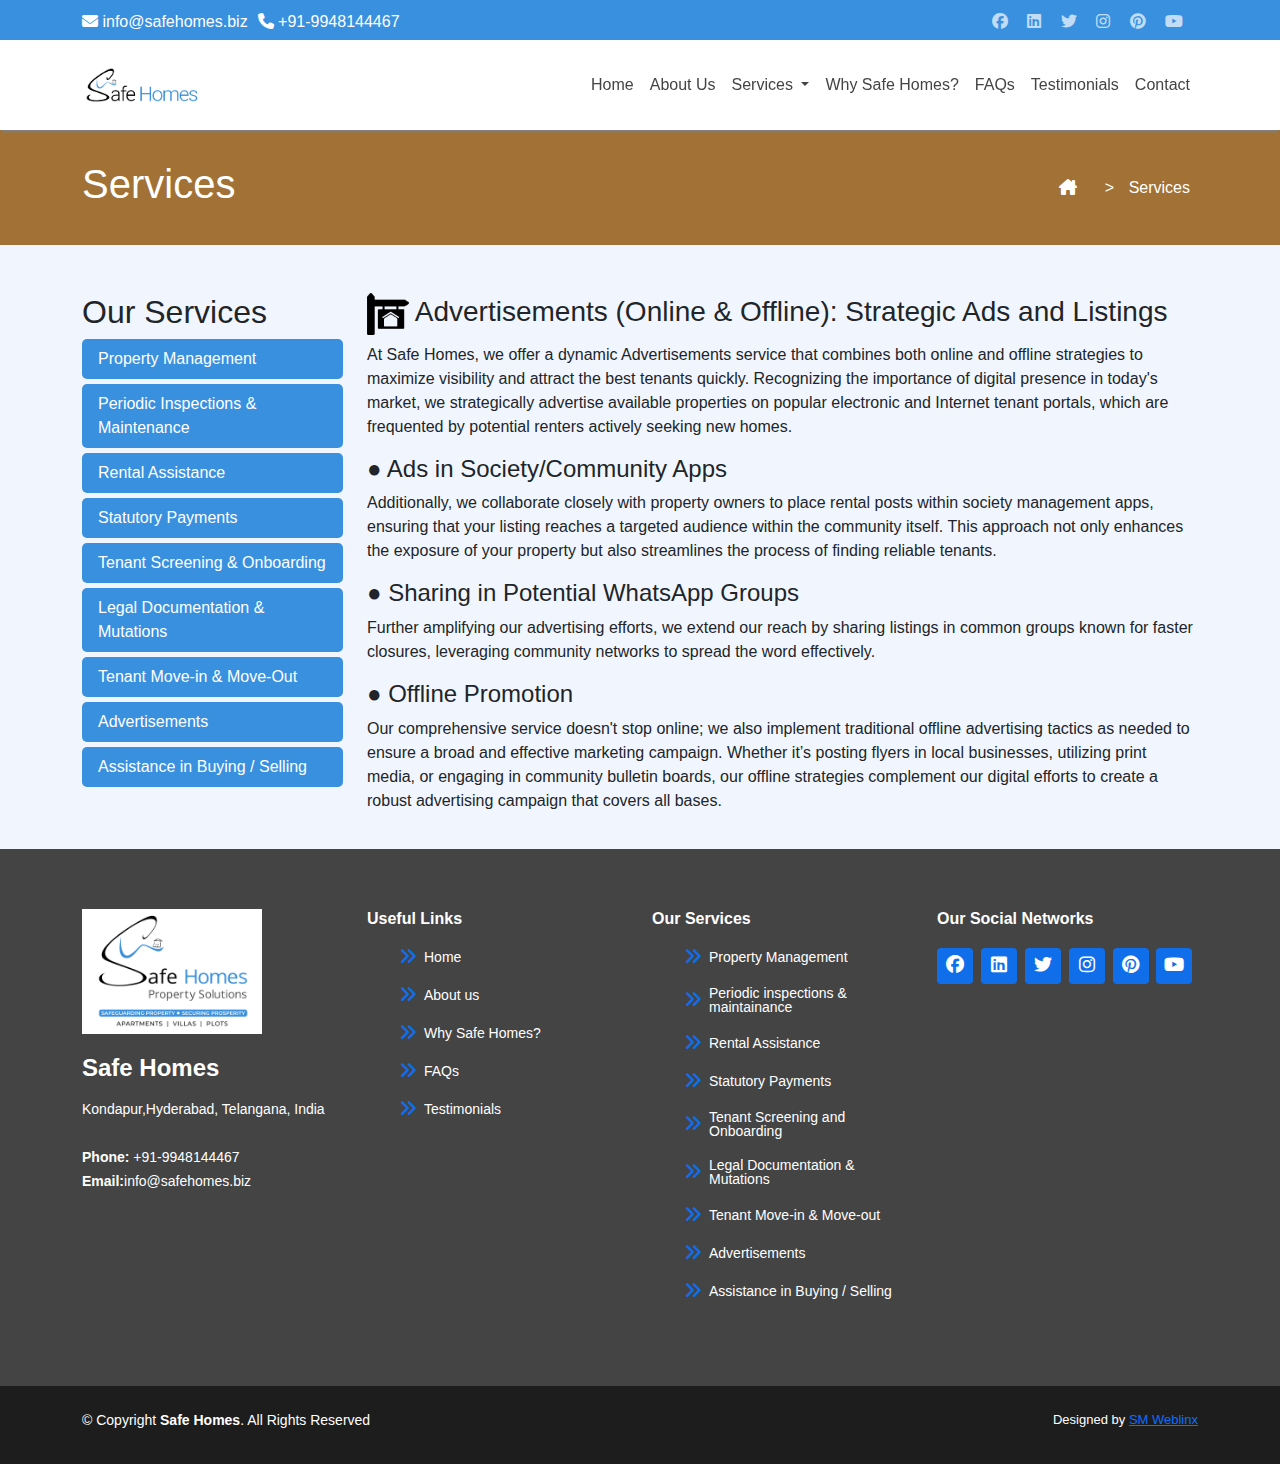
<file: pages/services/advertisements.html>
<!DOCTYPE html>
<html lang="en">
  <head>
    <meta charset="UTF-8" />
    <meta name="viewport" content="width=device-width, initial-scale=1.0" />
    <title>Services</title>
    <!-- BootStrap -->
    <link
      href="https://cdn.jsdelivr.net/npm/bootstrap@5.3.3/dist/css/bootstrap.min.css"
      rel="stylesheet"
      integrity="sha384-QWTKZyjpPEjISv5WaRU9OFeRpok6YctnYmDr5pNlyT2bRjXh0JMhjY6hW+ALEwIH"
      crossorigin="anonymous"
    />
    <!-- font Awesome -->
    <link
      rel="stylesheet"
      href="https://cdnjs.cloudflare.com/ajax/libs/font-awesome/6.1.1/css/all.min.css"
    />
    <!-- CSS Styling -->
    <link rel="stylesheet" href="../../assets/css/styles.css" />
    <style>
      /* main content  */
      .main-content {
        padding-top: 160px;
        padding-bottom: 5px;
        background-color: #a17135;
        margin-bottom: 20px;
        color: white;
      }
      .serviceContent {
        background-color: white;
      }
      .services-item {
        background-color: #3990df;
        margin-bottom: 5px;
        border-radius: 5px;
        color: white;
      }

      .services-item > a:hover {
        color: white;
        font-weight: bold;
      }
      .services-link {
        color: white;
      }
    </style>
  </head>
  <body>
    <!-- Top Bar Start -->
    <div class="top-bar">
      <div class="container d-flex justify-content-between align-items-center">
        <div class="contact-info">
          <span class="mr-3"
            ><i class="fa-solid fa-envelope"></i
            ><a href="mailto:info@safehomes.biz " class="mail-to">
              info@safehomes.biz</a
            ></span
          >
          <span><i class="fa-solid fa-phone"></i> +91-9948144467</span>
        </div>
        <div class="social-icons">
          <a
            target="_blank"
            href="https://www.facebook.com/people/Safe-Homes/61559884437235/"
            class="facebook social-icon"
            ><i class="fa-brands fa-facebook"></i
          ></a>
          <a
            target="_blank"
            href="https://www.linkedin.com/company/safehomes-propertysolutions/"
            class="linkedin social-icon"
            ><i class="fa-brands fa-linkedin"></i
          ></a>
          <a
            target="_blank"
            href="https://x.com/safehomes2017"
            class="twitter social-icon"
            ><i class="fa-brands fa-twitter"></i
          ></a>
          <a
            target="_blank"
            href="https://www.instagram.com/safehomes2017/"
            class="instagram social-icon"
            ><i class="fa-brands fa-instagram"></i
          ></a>
          <a
            target="_blank"
            href="https://in.pinterest.com/safehomes1976/_created/"
            class="pinterest social-icon"
            ><i class="fa-brands fa-pinterest"></i
          ></a>
          <a
            target="_blank"
            href="https://www.youtube.com/channel/UCDEWx_u6dRuE1QxbfZl3_ow"
            class="Youtube social-icon"
            ><i class="fa-brands fa-youtube"></i
          ></a>
        </div>
      </div>
    </div>
    <!-- Tob Bar End -->

    <!-- Navigation Bar Start -->
    <nav class="navbar navbar-expand-lg navbar-custom">
      <div class="container">
        <a class="navbar-brand" href="/">
          <img
            src="../../assets/img/logo/logo-medium.jpg"
            alt="Logo"
            height="40"
          />
        </a>
        <button
          class="navbar-toggler"
          type="button"
          data-bs-toggle="collapse"
          data-bs-target="#navbarNav"
          aria-controls="navbarNav"
          aria-expanded="false"
          aria-label="Toggle navigation"
        >
          <span class="navbar-toggler-icon"></span>
        </button>
        <div
          class="collapse navbar-collapse justify-content-end"
          id="navbarNav"
        >
          <ul class="navbar-nav">
            <li class="nav-item">
              <a class="nav-link js-scroll-trigger" href="/">Home</a>
            </li>
            <li class="nav-item">
              <a class="nav-link js-scroll-trigger" href="../about.html"
                >About Us</a
              >
            </li>
            <li class="nav-item dropdown">
              <a
                class="nav-link dropdown-toggle"
                href="#service_items"
                role="button"
                data-bs-toggle="dropdown"
                aria-expanded="false"
              >
                Services
              </a>
              <ul class="dropdown-menu">
                <li>
                  <a class="dropdown-item" href="./propertyManagement.html"
                    >Property Management</a
                  >
                </li>
                <li><hr class="dropdown-divider" /></li>
                <li>
                  <a class="dropdown-item" href="./inspectionsMaintenance.html"
                    >Periodic Inspections & Maintenance</a
                  >
                </li>
                <li><hr class="dropdown-divider" /></li>
                <li>
                  <a class="dropdown-item" href="./rentalAssistance.html"
                    >Rental Assistance</a
                  >
                </li>
                <li><hr class="dropdown-divider" /></li>
                <li>
                  <a class="dropdown-item" href="./statutoryPayments.html"
                    >Statutory Payments</a
                  >
                </li>
                <li><hr class="dropdown-divider" /></li>
                <li>
                  <a class="dropdown-item" href="./tenantScreening.html"
                    >Tenant Screening & Onboarding</a
                  >
                </li>
                <li><hr class="dropdown-divider" /></li>
                <li>
                  <a class="dropdown-item" href="./legalDocumentation.html"
                    >Legal Documentation & Mutations</a
                  >
                </li>
                <li><hr class="dropdown-divider" /></li>
                <li>
                  <a class="dropdown-item" href="./tenantMove.html"
                    >Tenant Move-in & Move-Out</a
                  >
                </li>
                <li><hr class="dropdown-divider" /></li>
                <li>
                  <a class="dropdown-item" href="./advertisements.html"
                    >Advertisements</a
                  >
                </li>
                <li><hr class="dropdown-divider" /></li>
                <li>
                  <a class="dropdown-item" href="./assistanceBuyingSelling.html"
                    >Assistance in Buying / Selling</a
                  >
                </li>
              </ul>
            </li>
            <li class="nav-item">
              <a class="nav-link js-scroll-trigger" href="../whysafehomes.html"
                >Why Safe Homes?</a
              >
            </li>
            <li class="nav-item">
              <a class="nav-link js-scroll-trigger" href="../faqs.html">FAQs</a>
            </li>
            <li class="nav-item">
              <a class="nav-link js-scroll-trigger" href="../../#testimonials"
                >Testimonials</a
              >
            </li>
            <li class="nav-item">
              <a class="nav-link js-scroll-trigger" href="#contact">Contact</a>
            </li>
          </ul>
        </div>
      </div>
    </nav>
    <!-- Navigation Bar End -->

    <!-- Heading Title Start -->
    <div class="container-fluid main-content">
      <div class="container">
        <div class="row mb-4 align-items-center">
          <div class="col-md-6">
            <h1>Services</h1>
          </div>
          <div class="col-md-6">
            <nav style="--bs-breadcrumb-divider: ''" aria-label="breadcrumb">
              <ol class="breadcrumb justify-content-end mb-0">
                <li class="breadcrumb-item">
                  <a href="/" class="home-icon"
                    ><i class="fa-solid fa-house-chimney"></i
                  ></a>
                </li>
                <li
                  class="breadcrumb-item active"
                  aria-current="page"
                  style="color: white"
                >
                  <span style="margin: 0 10px; color: white">&#62;</span>
                  Services
                </li>
              </ol>
            </nav>
          </div>
        </div>
      </div>
    </div>
    <!-- Heading Title End -->

    <!-- Main Content Start -->
    <div class="container mt-5">
      <div class="row">
        <div class="col-md-3">
          <h2>Our Services</h2>
          <ul class="nav flex-column">
            <li class="nav-item services-item">
              <a
                class="nav-link active services-link"
                href="./propertyManagement.html"
                >Property Management</a
              >
            </li>
            <li class="nav-item services-item">
              <a
                class="nav-link services-link"
                href="./inspectionsMaintenance.html"
                >Periodic Inspections & Maintenance</a
              >
            </li>
            <li class="nav-item services-item">
              <a class="nav-link services-link" href="./rentalAssistance.html"
                >Rental Assistance</a
              >
            </li>
            <li class="nav-item services-item">
              <a class="nav-link services-link" href="./statutoryPayments.html"
                >Statutory Payments</a
              >
            </li>
            <li class="nav-item services-item">
              <a class="nav-link services-link" href="./tenantScreening.html"
                >Tenant Screening & Onboarding</a
              >
            </li>
            <li class="nav-item services-item">
              <a class="nav-link services-link" href="./legalDocumentation.html"
                >Legal Documentation & Mutations</a
              >
            </li>
            <li class="nav-item services-item">
              <a class="nav-link services-link" href="./tenantMove.html"
                >Tenant Move-in & Move-Out</a
              >
            </li>
            <li class="nav-item services-item">
              <a class="nav-link services-link" href="./advertisements.html"
                >Advertisements</a
              >
            </li>
            <li class="nav-item services-item">
              <a
                class="nav-link services-link"
                href="./assistanceBuyingSelling.html"
                >Assistance in Buying / Selling</a
              >
            </li>
          </ul>
        </div>
        <div class="col-md-9 tab-content" id="serviceContent">
          <h3>
            <img
              src="../../assets/img/services/advertisement.png"
              alt="Advertisements icon"
              style="max-width: 5%"
            />
            Advertisements (Online & Offline): Strategic Ads and Listings
          </h3>
          <p>
            At Safe Homes, we offer a dynamic Advertisements service that
            combines both online and offline strategies to maximize visibility
            and attract the best tenants quickly. Recognizing the importance of
            digital presence in today's market, we strategically advertise
            available properties on popular electronic and Internet tenant
            portals, which are frequented by potential renters actively seeking
            new homes.
          </p>

          <h4>● Ads in Society/Community Apps</h4>
          <p>
            Additionally, we collaborate closely with property owners to place
            rental posts within society management apps, ensuring that your
            listing reaches a targeted audience within the community itself.
            This approach not only enhances the exposure of your property but
            also streamlines the process of finding reliable tenants.
          </p>

          <h4>● Sharing in Potential WhatsApp Groups</h4>
          <p>
            Further amplifying our advertising efforts, we extend our reach by
            sharing listings in common groups known for faster closures,
            leveraging community networks to spread the word effectively.
          </p>

          <h4>● Offline Promotion</h4>
          <p>
            Our comprehensive service doesn't stop online; we also implement
            traditional offline advertising tactics as needed to ensure a broad
            and effective marketing campaign. Whether it’s posting flyers in
            local businesses, utilizing print media, or engaging in community
            bulletin boards, our offline strategies complement our digital
            efforts to create a robust advertising campaign that covers all
            bases.
          </p>
        </div>
      </div>
    </div>
    <!-- Main Content End -->

    <!-- ======= Footer  ======= -->
    <footer id="footer">
      <div class="footer-top">
        <div class="container">
          <div class="row">
            <div class="col-lg-3 col-md-6 footer-contact" id="contact">
              <img
                src="../../assets/img/logo/logo.png"
                alt="logo"
                class="footer-logo"
              />
              <h3>Safe Homes</h3>
              <p>
                Kondapur,Hyderabad, Telangana, India <br />
                <br />
                <strong>Phone:</strong> +91-9948144467<br />
                <strong>Email:</strong
                ><a href="mailto:info@safehomes.biz" class="mail-to"
                  >info@safehomes.biz</a
                ><br />
              </p>
            </div>

            <div class="col-lg-3 col-md-6 footer-links">
              <h4>Useful Links</h4>
              <ul>
                <li>
                  <i class="fa-solid fa-angles-right"></i>
                  <a href="/" style="margin-left: 5px">Home</a>
                </li>
                <li>
                  <i class="fa-solid fa-angles-right"></i>
                  <a href="../about.html" style="margin-left: 5px">About us</a>
                </li>
                <!-- <li>
                  <i class="fa-solid fa-angles-right"></i>
                  <a
                    href="./services.html?service=propertyManagement"
                    style="margin-left: 5px"
                    >Services</a
                  >
                </li> -->
                <li>
                  <i class="fa-solid fa-angles-right"></i>
                  <a href="../whysafehomes.html" style="margin-left: 5px"
                    >Why Safe Homes?</a
                  >
                </li>
                <li>
                  <i class="fa-solid fa-angles-right"></i>
                  <a href="../faqs.html" style="margin-left: 5px">FAQs</a>
                </li>
                <li>
                  <i class="fa-solid fa-angles-right"></i>
                  <a href="../../#testimonials" style="margin-left: 5px"
                    >Testimonials</a
                  >
                </li>

                <!-- <li>
                      <i class="bx bx-chevron-right"></i>
                      <a href="#">Privacy Policy</a>
                    </li> -->
              </ul>
            </div>

            <div class="col-lg-3 col-md-6 footer-links">
              <h4>Our Services</h4>
              <ul>
                <li>
                  <i class="fa-solid fa-angles-right"></i>
                  <a href="./propertyManagement.html" style="margin-left: 5px">
                    Property Management</a
                  >
                </li>
                <li>
                  <i class="fa-solid fa-angles-right"></i>
                  <a
                    href="./inspectionsMaintenance.html"
                    style="margin-left: 5px"
                    >Periodic inspections & maintainance</a
                  >
                </li>
                <li>
                  <i class="fa-solid fa-angles-right"></i>
                  <a href="./rentalAssistance.html" style="margin-left: 5px"
                    >Rental Assistance</a
                  >
                </li>
                <li>
                  <i class="fa-solid fa-angles-right"></i>
                  <a href="./statutoryPayments.html" style="margin-left: 5px"
                    >Statutory Payments</a
                  >
                </li>
                <li>
                  <i class="fa-solid fa-angles-right"></i>
                  <a href="./tenantScreening.html" style="margin-left: 5px"
                    >Tenant Screening and Onboarding</a
                  >
                </li>
                <li>
                  <i class="fa-solid fa-angles-right"></i>
                  <a href="./legalDocumentation.html" style="margin-left: 5px"
                    >Legal Documentation & Mutations</a
                  >
                </li>
                <li>
                  <i class="fa-solid fa-angles-right"></i>
                  <a href="./tenantMove.html" style="margin-left: 5px"
                    >Tenant Move-in & Move-out</a
                  >
                </li>
                <li>
                  <i class="fa-solid fa-angles-right"></i>
                  <a href="./advertisements.html" style="margin-left: 5px"
                    >Advertisements</a
                  >
                </li>
                <li>
                  <i class="fa-solid fa-angles-right"></i>
                  <a
                    href="./assistanceBuyingSelling.html"
                    style="margin-left: 5px"
                    >Assistance in Buying / Selling</a
                  >
                </li>
              </ul>
            </div>

            <div class="col-lg-3 col-md-6 footer-links">
              <h4>Our Social Networks</h4>

              <div class="social-links mt-2">
                <a
                  target="_blank"
                  href="https://www.facebook.com/people/Safe-Homes/61559884437235/"
                  class="facebook"
                  ><i class="fa-brands fa-facebook"></i
                ></a>
                <a
                  target="_blank"
                  href="https://www.linkedin.com/company/safehomes-propertysolutions/"
                  class="linkedin"
                  ><i class="fa-brands fa-linkedin"></i
                ></a>
                <a
                  target="_blank"
                  href="https://x.com/safehomes2017"
                  class="twitter"
                  ><i class="fa-brands fa-twitter"></i
                ></a>
                <a
                  target="_blank"
                  href="https://www.instagram.com/safehomes2017/"
                  class="instagram"
                  ><i class="fa-brands fa-instagram"></i
                ></a>
                <a
                  target="_blank"
                  href="https://in.pinterest.com/safehomes1976/_created/"
                  class="pinterest"
                  ><i class="fa-brands fa-pinterest"></i
                ></a>
                <a
                  target="_blank"
                  href="https://www.youtube.com/channel/UCDEWx_u6dRuE1QxbfZl3_ow"
                  class="Youtube"
                  ><i class="fa-brands fa-youtube"></i
                ></a>
              </div>
            </div>
          </div>
        </div>
      </div>
      <div class="container py-4">
        <div class="copyright">
          &copy; Copyright <strong><span>Safe Homes</span></strong
          >. All Rights Reserved
        </div>
        <div class="credits">
          Designed by
          <a target="_blank" href="http://smweblinx.in/">SM Weblinx</a>
        </div>
      </div>
    </footer>
    <!-- End Footer  -->

    <!-- boot strap js CDN  -->
    <script src="https://code.jquery.com/jquery-3.5.1.slim.min.js"></script>
    <script src="https://cdn.jsdelivr.net/npm/@popperjs/core@2.5.4/dist/umd/popper.min.js"></script>
    <script src="https://stackpath.bootstrapcdn.com/bootstrap/4.5.2/js/bootstrap.min.js"></script>
    <script
      src="https://cdn.jsdelivr.net/npm/bootstrap@5.3.3/dist/js/bootstrap.bundle.min.js"
      integrity="sha384-YvpcrYf0tY3lHB60NNkmXc5s9fDVZLESaAA55NDzOxhy9GkcIdslK1eN7N6jIeHz"
      crossorigin="anonymous"
    ></script>

    <script>
      $(document).ready(function () {
        $(".js-scroll-trigger").click(function () {
          $(".navbar-collapse").collapse("hide");
        });
      });
    </script>
  </body>
</html>
</file>
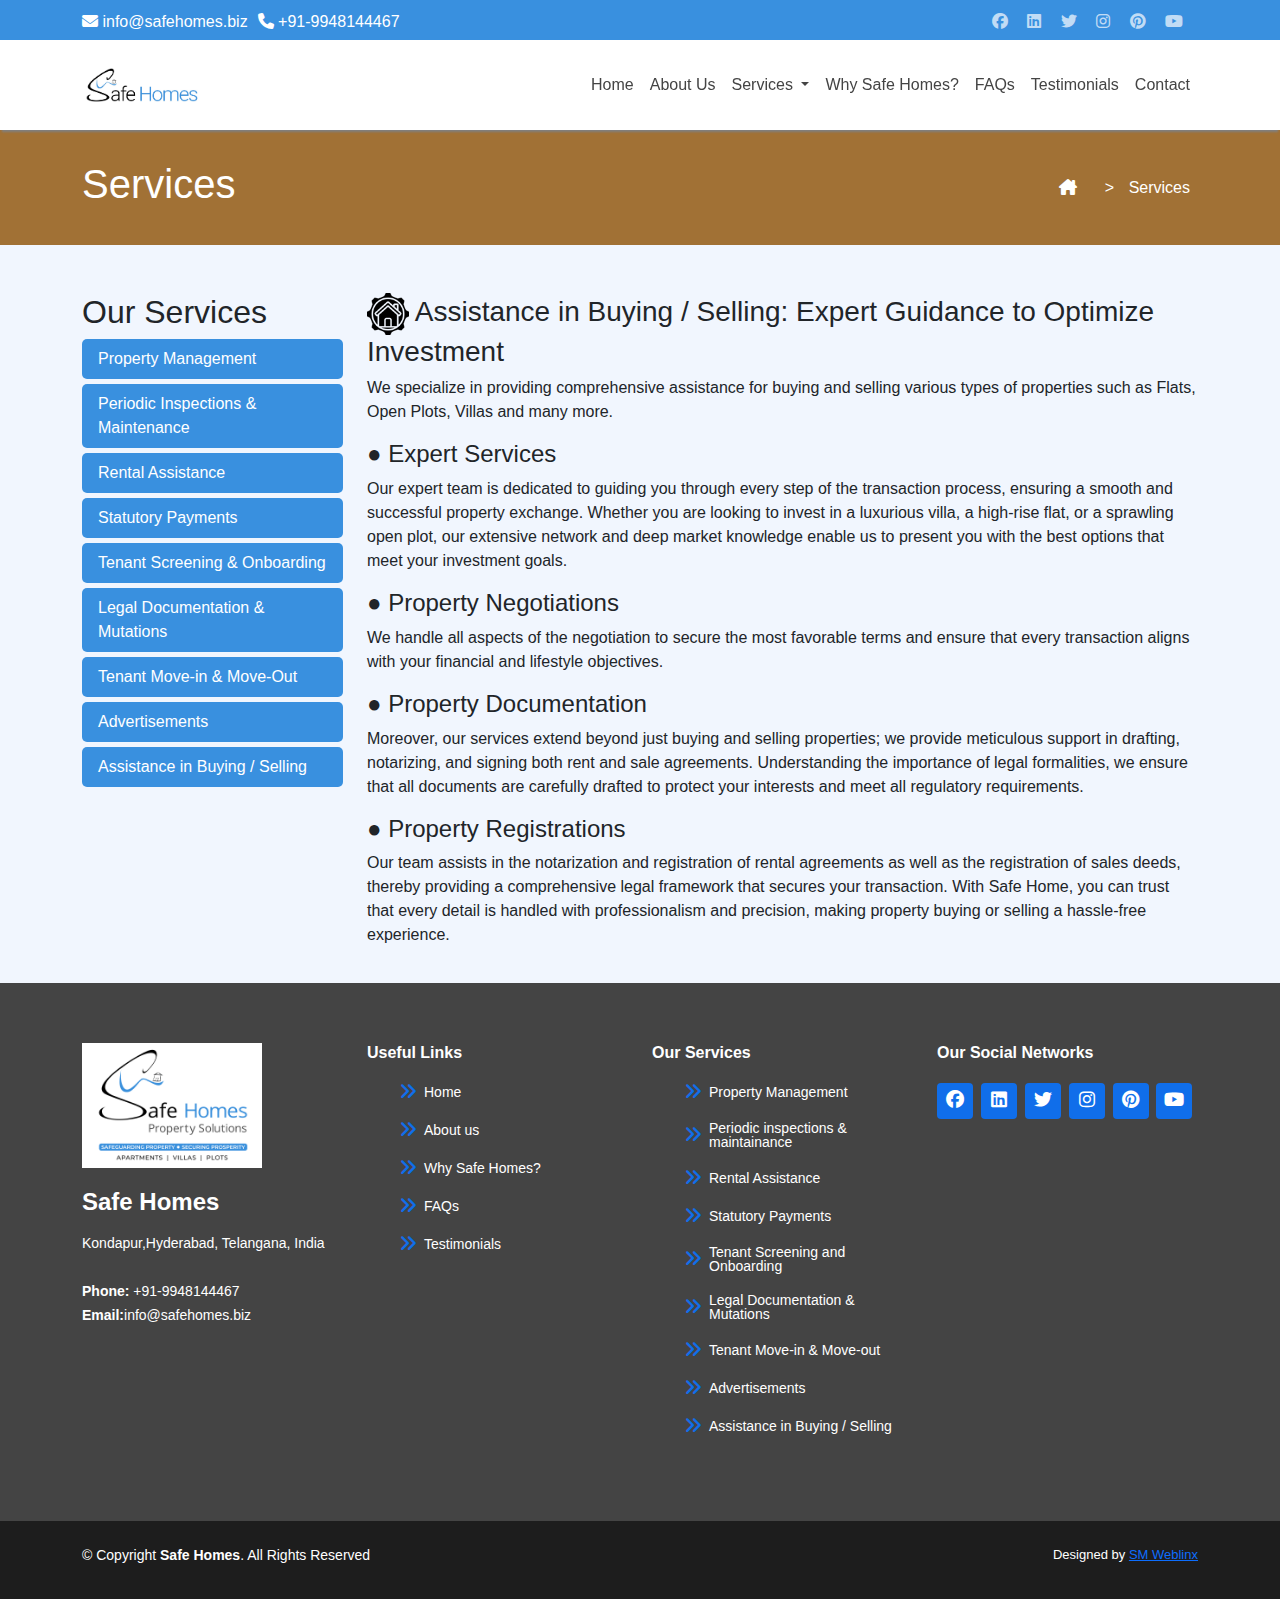
<file: pages/services/assistanceBuyingSelling.html>
<!DOCTYPE html>
<html lang="en">
  <head>
    <meta charset="UTF-8" />
    <meta name="viewport" content="width=device-width, initial-scale=1.0" />
    <title>Services</title>
    <!-- BootStrap -->
    <link
      href="https://cdn.jsdelivr.net/npm/bootstrap@5.3.3/dist/css/bootstrap.min.css"
      rel="stylesheet"
      integrity="sha384-QWTKZyjpPEjISv5WaRU9OFeRpok6YctnYmDr5pNlyT2bRjXh0JMhjY6hW+ALEwIH"
      crossorigin="anonymous"
    />
    <!-- font Awesome -->
    <link
      rel="stylesheet"
      href="https://cdnjs.cloudflare.com/ajax/libs/font-awesome/6.1.1/css/all.min.css"
    />
    <!-- CSS Styling -->
    <link rel="stylesheet" href="../../assets/css/styles.css" />
    <style>
      /* main content  */
      .main-content {
        padding-top: 160px;
        padding-bottom: 5px;
        background-color: #a17135;
        margin-bottom: 20px;
        color: white;
      }
      .serviceContent {
        background-color: white;
      }
      .services-item {
        background-color: #3990df;
        margin-bottom: 5px;
        border-radius: 5px;
        color: white;
      }

      .services-item > a:hover {
        color: white;
        font-weight: bold;
      }
      .services-link {
        color: white;
      }
    </style>
  </head>
  <body>
    <!-- Top Bar Start -->
    <div class="top-bar">
      <div class="container d-flex justify-content-between align-items-center">
        <div class="contact-info">
          <span class="mr-3"
            ><i class="fa-solid fa-envelope"></i
            ><a href="mailto:info@safehomes.biz " class="mail-to">
              info@safehomes.biz</a
            ></span
          >
          <span><i class="fa-solid fa-phone"></i> +91-9948144467</span>
        </div>
        <div class="social-icons">
          <a
            target="_blank"
            href="https://www.facebook.com/people/Safe-Homes/61559884437235/"
            class="facebook social-icon"
            ><i class="fa-brands fa-facebook"></i
          ></a>
          <a
            target="_blank"
            href="https://www.linkedin.com/company/safehomes-propertysolutions/"
            class="linkedin social-icon"
            ><i class="fa-brands fa-linkedin"></i
          ></a>
          <a
            target="_blank"
            href="https://x.com/safehomes2017"
            class="twitter social-icon"
            ><i class="fa-brands fa-twitter"></i
          ></a>
          <a
            target="_blank"
            href="https://www.instagram.com/safehomes2017/"
            class="instagram social-icon"
            ><i class="fa-brands fa-instagram"></i
          ></a>
          <a
            target="_blank"
            href="https://in.pinterest.com/safehomes1976/_created/"
            class="pinterest social-icon"
            ><i class="fa-brands fa-pinterest"></i
          ></a>
          <a
            target="_blank"
            href="https://www.youtube.com/channel/UCDEWx_u6dRuE1QxbfZl3_ow"
            class="Youtube social-icon"
            ><i class="fa-brands fa-youtube"></i
          ></a>
        </div>
      </div>
    </div>
    <!-- Tob Bar End -->

    <!-- Navigation Bar Start -->
    <nav class="navbar navbar-expand-lg navbar-custom">
      <div class="container">
        <a class="navbar-brand" href="/">
          <img
            src="../../assets/img/logo/logo-medium.jpg"
            alt="Logo"
            height="40"
          />
        </a>
        <button
          class="navbar-toggler"
          type="button"
          data-bs-toggle="collapse"
          data-bs-target="#navbarNav"
          aria-controls="navbarNav"
          aria-expanded="false"
          aria-label="Toggle navigation"
        >
          <span class="navbar-toggler-icon"></span>
        </button>
        <div
          class="collapse navbar-collapse justify-content-end"
          id="navbarNav"
        >
          <ul class="navbar-nav">
            <li class="nav-item">
              <a class="nav-link js-scroll-trigger" href="/">Home</a>
            </li>
            <li class="nav-item">
              <a class="nav-link js-scroll-trigger" href="../about.html"
                >About Us</a
              >
            </li>
            <li class="nav-item dropdown">
              <a
                class="nav-link dropdown-toggle"
                href="#service_items"
                role="button"
                data-bs-toggle="dropdown"
                aria-expanded="false"
              >
                Services
              </a>
              <ul class="dropdown-menu">
                <li>
                  <a class="dropdown-item" href="./propertyManagement.html"
                    >Property Management</a
                  >
                </li>
                <li><hr class="dropdown-divider" /></li>
                <li>
                  <a class="dropdown-item" href="./inspectionsMaintenance.html"
                    >Periodic Inspections & Maintenance</a
                  >
                </li>
                <li><hr class="dropdown-divider" /></li>
                <li>
                  <a class="dropdown-item" href="./rentalAssistance.html"
                    >Rental Assistance</a
                  >
                </li>
                <li><hr class="dropdown-divider" /></li>
                <li>
                  <a class="dropdown-item" href="./statutoryPayments.html"
                    >Statutory Payments</a
                  >
                </li>
                <li><hr class="dropdown-divider" /></li>
                <li>
                  <a class="dropdown-item" href="./tenantScreening.html"
                    >Tenant Screening & Onboarding</a
                  >
                </li>
                <li><hr class="dropdown-divider" /></li>
                <li>
                  <a class="dropdown-item" href="./legalDocumentation.html"
                    >Legal Documentation & Mutations</a
                  >
                </li>
                <li><hr class="dropdown-divider" /></li>
                <li>
                  <a class="dropdown-item" href="./tenantMove.html"
                    >Tenant Move-in & Move-Out</a
                  >
                </li>
                <li><hr class="dropdown-divider" /></li>
                <li>
                  <a class="dropdown-item" href="./advertisements.html"
                    >Advertisements</a
                  >
                </li>
                <li><hr class="dropdown-divider" /></li>
                <li>
                  <a class="dropdown-item" href="./assistanceBuyingSelling.html"
                    >Assistance in Buying / Selling</a
                  >
                </li>
              </ul>
            </li>
            <li class="nav-item">
              <a class="nav-link js-scroll-trigger" href="../whysafehomes.html"
                >Why Safe Homes?</a
              >
            </li>
            <li class="nav-item">
              <a class="nav-link js-scroll-trigger" href="../faqs.html">FAQs</a>
            </li>
            <li class="nav-item">
              <a class="nav-link js-scroll-trigger" href="../../#testimonials"
                >Testimonials</a
              >
            </li>
            <li class="nav-item">
              <a class="nav-link js-scroll-trigger" href="#contact">Contact</a>
            </li>
          </ul>
        </div>
      </div>
    </nav>
    <!-- Navigation Bar End -->

    <!-- Heading Title Start -->
    <div class="container-fluid main-content">
      <div class="container">
        <div class="row mb-4 align-items-center">
          <div class="col-md-6">
            <h1>Services</h1>
          </div>
          <div class="col-md-6">
            <nav style="--bs-breadcrumb-divider: ''" aria-label="breadcrumb">
              <ol class="breadcrumb justify-content-end mb-0">
                <li class="breadcrumb-item">
                  <a href="/" class="home-icon"
                    ><i class="fa-solid fa-house-chimney"></i
                  ></a>
                </li>
                <li
                  class="breadcrumb-item active"
                  aria-current="page"
                  style="color: white"
                >
                  <span style="margin: 0 10px; color: white">&#62;</span>
                  Services
                </li>
              </ol>
            </nav>
          </div>
        </div>
      </div>
    </div>
    <!-- Heading Title End -->

    <!-- Main Content Start -->
    <div class="container mt-5">
      <div class="row">
        <div class="col-md-3">
          <h2>Our Services</h2>
          <ul class="nav flex-column">
            <li class="nav-item services-item">
              <a
                class="nav-link active services-link"
                href="./propertyManagement.html"
                >Property Management</a
              >
            </li>
            <li class="nav-item services-item">
              <a
                class="nav-link services-link"
                href="./inspectionsMaintenance.html"
                >Periodic Inspections & Maintenance</a
              >
            </li>
            <li class="nav-item services-item">
              <a class="nav-link services-link" href="./rentalAssistance.html"
                >Rental Assistance</a
              >
            </li>
            <li class="nav-item services-item">
              <a class="nav-link services-link" href="./statutoryPayments.html"
                >Statutory Payments</a
              >
            </li>
            <li class="nav-item services-item">
              <a class="nav-link services-link" href="./tenantScreening.html"
                >Tenant Screening & Onboarding</a
              >
            </li>
            <li class="nav-item services-item">
              <a class="nav-link services-link" href="./legalDocumentation.html"
                >Legal Documentation & Mutations</a
              >
            </li>
            <li class="nav-item services-item">
              <a class="nav-link services-link" href="./tenantMove.html"
                >Tenant Move-in & Move-Out</a
              >
            </li>
            <li class="nav-item services-item">
              <a class="nav-link services-link" href="./advertisements.html"
                >Advertisements</a
              >
            </li>
            <li class="nav-item services-item">
              <a
                class="nav-link services-link"
                href="./assistanceBuyingSelling.html"
                >Assistance in Buying / Selling</a
              >
            </li>
          </ul>
        </div>
        <div class="col-md-9 tab-content" id="serviceContent">
          <h3>
            <img
              src="../../assets/img/services/property Management.png"
              alt="Assistance in Buying / Selling icon"
              style="max-width: 5%"
            />
            Assistance in Buying / Selling: Expert Guidance to Optimize
            Investment
          </h3>
          <p>
            We specialize in providing comprehensive assistance for buying and
            selling various types of properties such as Flats, Open Plots,
            Villas and many more.
          </p>

          <h4>● Expert Services</h4>
          <p>
            Our expert team is dedicated to guiding you through every step of
            the transaction process, ensuring a smooth and successful property
            exchange. Whether you are looking to invest in a luxurious villa, a
            high-rise flat, or a sprawling open plot, our extensive network and
            deep market knowledge enable us to present you with the best options
            that meet your investment goals.
          </p>

          <h4>● Property Negotiations</h4>
          <p>
            We handle all aspects of the negotiation to secure the most
            favorable terms and ensure that every transaction aligns with your
            financial and lifestyle objectives.
          </p>

          <h4>● Property Documentation</h4>
          <p>
            Moreover, our services extend beyond just buying and selling
            properties; we provide meticulous support in drafting, notarizing,
            and signing both rent and sale agreements. Understanding the
            importance of legal formalities, we ensure that all documents are
            carefully drafted to protect your interests and meet all regulatory
            requirements.
          </p>

          <h4>● Property Registrations</h4>
          <p>
            Our team assists in the notarization and registration of rental
            agreements as well as the registration of sales deeds, thereby
            providing a comprehensive legal framework that secures your
            transaction. With Safe Home, you can trust that every detail is
            handled with professionalism and precision, making property buying
            or selling a hassle-free experience.
          </p>
        </div>
      </div>
    </div>
    <!-- Main Content End -->

    <!-- ======= Footer  ======= -->
    <footer id="footer">
      <div class="footer-top">
        <div class="container">
          <div class="row">
            <div class="col-lg-3 col-md-6 footer-contact" id="contact">
              <img
                src="../../assets/img/logo/logo.png"
                alt="logo"
                class="footer-logo"
              />
              <h3>Safe Homes</h3>
              <p>
                Kondapur,Hyderabad, Telangana, India <br />
                <br />
                <strong>Phone:</strong> +91-9948144467<br />
                <strong>Email:</strong
                ><a href="mailto:info@safehomes.biz" class="mail-to"
                  >info@safehomes.biz</a
                ><br />
              </p>
            </div>

            <div class="col-lg-3 col-md-6 footer-links">
              <h4>Useful Links</h4>
              <ul>
                <li>
                  <i class="fa-solid fa-angles-right"></i>
                  <a href="/" style="margin-left: 5px">Home</a>
                </li>
                <li>
                  <i class="fa-solid fa-angles-right"></i>
                  <a href="../about.html" style="margin-left: 5px">About us</a>
                </li>
                <!-- <li>
                  <i class="fa-solid fa-angles-right"></i>
                  <a
                    href="./services.html?service=propertyManagement"
                    style="margin-left: 5px"
                    >Services</a
                  >
                </li> -->
                <li>
                  <i class="fa-solid fa-angles-right"></i>
                  <a href="../whysafehomes.html" style="margin-left: 5px"
                    >Why Safe Homes?</a
                  >
                </li>
                <li>
                  <i class="fa-solid fa-angles-right"></i>
                  <a href="../faqs.html" style="margin-left: 5px">FAQs</a>
                </li>
                <li>
                  <i class="fa-solid fa-angles-right"></i>
                  <a href="../../#testimonials" style="margin-left: 5px"
                    >Testimonials</a
                  >
                </li>

                <!-- <li>
                      <i class="bx bx-chevron-right"></i>
                      <a href="#">Privacy Policy</a>
                    </li> -->
              </ul>
            </div>

            <div class="col-lg-3 col-md-6 footer-links">
              <h4>Our Services</h4>
              <ul>
                <li>
                  <i class="fa-solid fa-angles-right"></i>
                  <a href="./propertyManagement.html" style="margin-left: 5px">
                    Property Management</a
                  >
                </li>
                <li>
                  <i class="fa-solid fa-angles-right"></i>
                  <a
                    href="./inspectionsMaintenance.html"
                    style="margin-left: 5px"
                    >Periodic inspections & maintainance</a
                  >
                </li>
                <li>
                  <i class="fa-solid fa-angles-right"></i>
                  <a href="./rentalAssistance.html" style="margin-left: 5px"
                    >Rental Assistance</a
                  >
                </li>
                <li>
                  <i class="fa-solid fa-angles-right"></i>
                  <a href="./statutoryPayments.html" style="margin-left: 5px"
                    >Statutory Payments</a
                  >
                </li>
                <li>
                  <i class="fa-solid fa-angles-right"></i>
                  <a href="./tenantScreening.html" style="margin-left: 5px"
                    >Tenant Screening and Onboarding</a
                  >
                </li>
                <li>
                  <i class="fa-solid fa-angles-right"></i>
                  <a href="./legalDocumentation.html" style="margin-left: 5px"
                    >Legal Documentation & Mutations</a
                  >
                </li>
                <li>
                  <i class="fa-solid fa-angles-right"></i>
                  <a href="./tenantMove.html" style="margin-left: 5px"
                    >Tenant Move-in & Move-out</a
                  >
                </li>
                <li>
                  <i class="fa-solid fa-angles-right"></i>
                  <a href="./advertisements.html" style="margin-left: 5px"
                    >Advertisements</a
                  >
                </li>
                <li>
                  <i class="fa-solid fa-angles-right"></i>
                  <a
                    href="./assistanceBuyingSelling.html"
                    style="margin-left: 5px"
                    >Assistance in Buying / Selling</a
                  >
                </li>
              </ul>
            </div>

            <div class="col-lg-3 col-md-6 footer-links">
              <h4>Our Social Networks</h4>

              <div class="social-links mt-2">
                <a
                  target="_blank"
                  href="https://www.facebook.com/people/Safe-Homes/61559884437235/"
                  class="facebook"
                  ><i class="fa-brands fa-facebook"></i
                ></a>
                <a
                  target="_blank"
                  href="https://www.linkedin.com/company/safehomes-propertysolutions/"
                  class="linkedin"
                  ><i class="fa-brands fa-linkedin"></i
                ></a>
                <a
                  target="_blank"
                  href="https://x.com/safehomes2017"
                  class="twitter"
                  ><i class="fa-brands fa-twitter"></i
                ></a>
                <a
                  target="_blank"
                  href="https://www.instagram.com/safehomes2017/"
                  class="instagram"
                  ><i class="fa-brands fa-instagram"></i
                ></a>
                <a
                  target="_blank"
                  href="https://in.pinterest.com/safehomes1976/_created/"
                  class="pinterest"
                  ><i class="fa-brands fa-pinterest"></i
                ></a>
                <a
                  target="_blank"
                  href="https://www.youtube.com/channel/UCDEWx_u6dRuE1QxbfZl3_ow"
                  class="Youtube"
                  ><i class="fa-brands fa-youtube"></i
                ></a>
              </div>
            </div>
          </div>
        </div>
      </div>
      <div class="container py-4">
        <div class="copyright">
          &copy; Copyright <strong><span>Safe Homes</span></strong
          >. All Rights Reserved
        </div>
        <div class="credits">
          Designed by
          <a target="_blank" href="http://smweblinx.in/">SM Weblinx</a>
        </div>
      </div>
    </footer>
    <!-- End Footer  -->

    <!-- boot strap js CDN  -->
    <script src="https://code.jquery.com/jquery-3.5.1.slim.min.js"></script>
    <script src="https://cdn.jsdelivr.net/npm/@popperjs/core@2.5.4/dist/umd/popper.min.js"></script>
    <script src="https://stackpath.bootstrapcdn.com/bootstrap/4.5.2/js/bootstrap.min.js"></script>
    <script
      src="https://cdn.jsdelivr.net/npm/bootstrap@5.3.3/dist/js/bootstrap.bundle.min.js"
      integrity="sha384-YvpcrYf0tY3lHB60NNkmXc5s9fDVZLESaAA55NDzOxhy9GkcIdslK1eN7N6jIeHz"
      crossorigin="anonymous"
    ></script>

    <script>
      $(document).ready(function () {
        $(".js-scroll-trigger").click(function () {
          $(".navbar-collapse").collapse("hide");
        });
      });
    </script>
  </body>
</html>
</file>
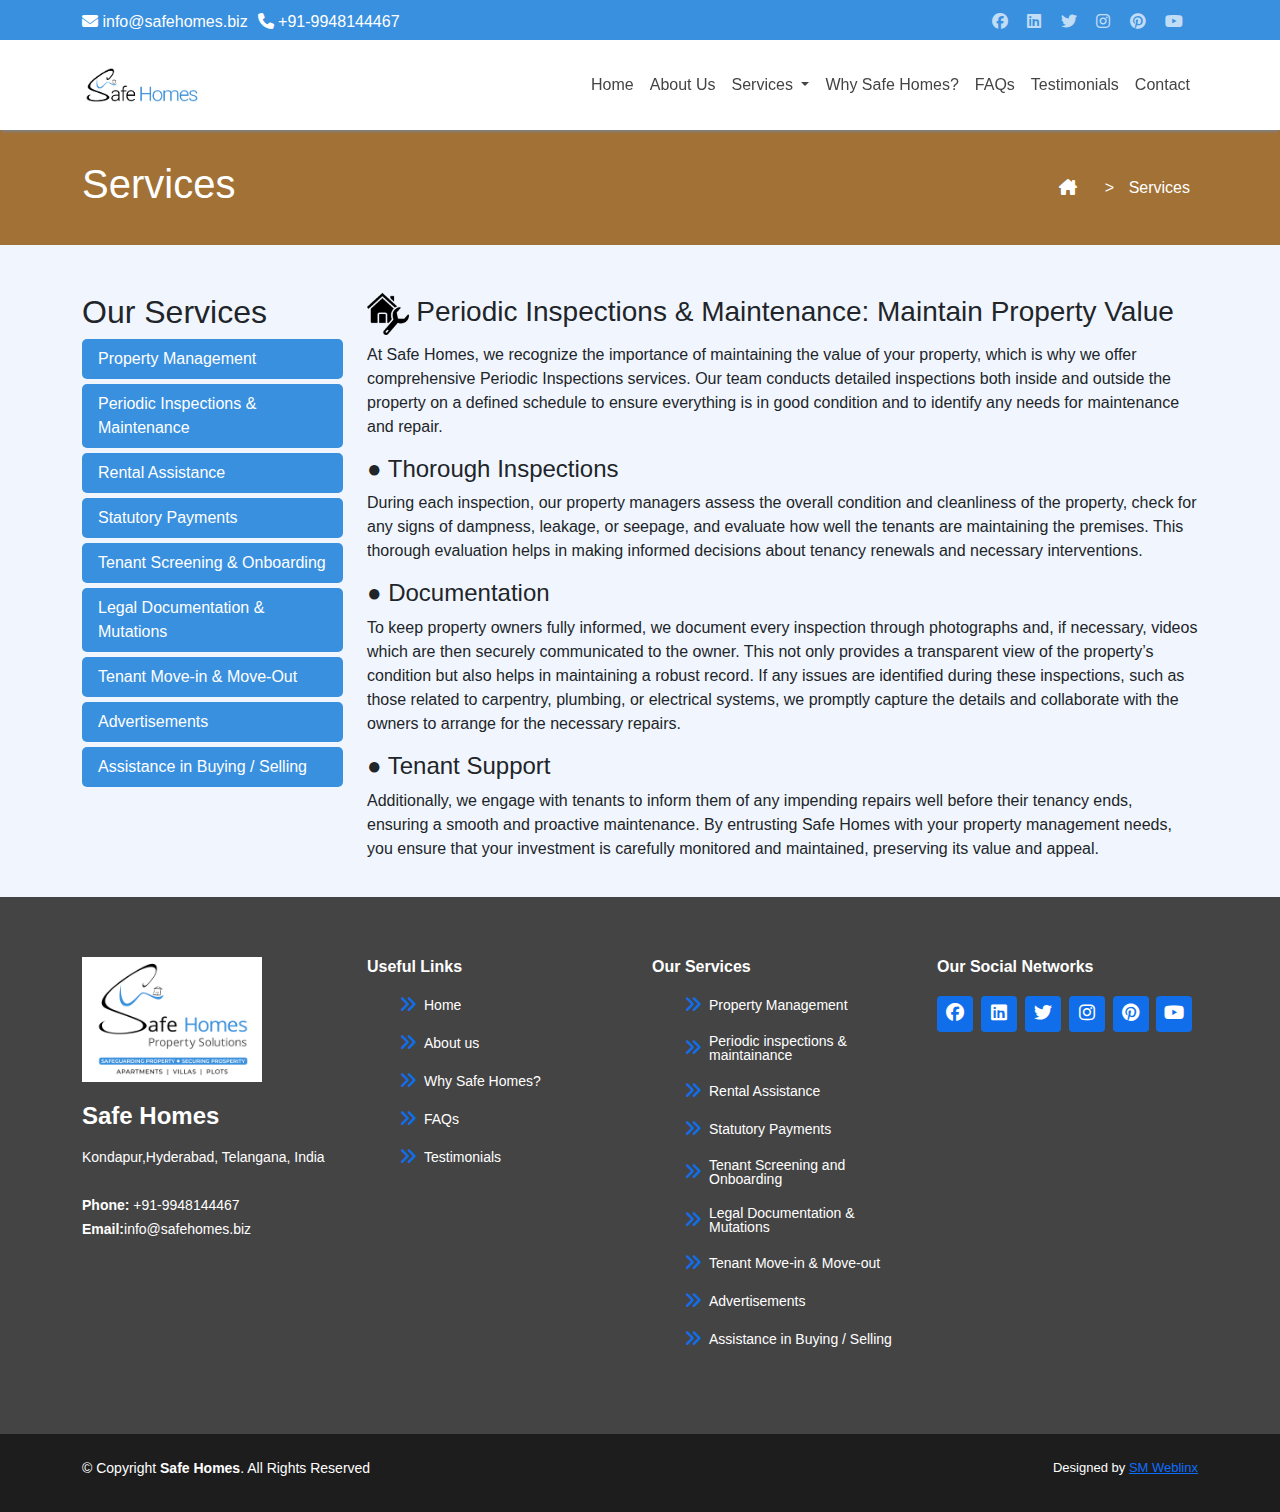
<file: pages/services/inspectionsMaintenance.html>
<!DOCTYPE html>
<html lang="en">
  <head>
    <meta charset="UTF-8" />
    <meta name="viewport" content="width=device-width, initial-scale=1.0" />
    <title>Services</title>
    <!-- BootStrap -->
    <link
      href="https://cdn.jsdelivr.net/npm/bootstrap@5.3.3/dist/css/bootstrap.min.css"
      rel="stylesheet"
      integrity="sha384-QWTKZyjpPEjISv5WaRU9OFeRpok6YctnYmDr5pNlyT2bRjXh0JMhjY6hW+ALEwIH"
      crossorigin="anonymous"
    />
    <!-- font Awesome -->
    <link
      rel="stylesheet"
      href="https://cdnjs.cloudflare.com/ajax/libs/font-awesome/6.1.1/css/all.min.css"
    />
    <!-- CSS Styling -->
    <link rel="stylesheet" href="../../assets/css/styles.css" />
    <style>
      /* main content  */
      .main-content {
        padding-top: 160px;
        padding-bottom: 5px;
        background-color: #a17135;
        margin-bottom: 20px;
        color: white;
      }
      .serviceContent {
        background-color: white;
      }
      .services-item {
        background-color: #3990df;
        margin-bottom: 5px;
        border-radius: 5px;
        color: white;
      }

      .services-item > a:hover {
        color: white;
        font-weight: bold;
      }
      .services-link {
        color: white;
      }
    </style>
  </head>
  <body>
    <!-- Top Bar Start -->
    <div class="top-bar">
      <div class="container d-flex justify-content-between align-items-center">
        <div class="contact-info">
          <span class="mr-3"
            ><i class="fa-solid fa-envelope"></i
            ><a href="mailto:info@safehomes.biz " class="mail-to">
              info@safehomes.biz</a
            ></span
          >
          <span><i class="fa-solid fa-phone"></i> +91-9948144467</span>
        </div>
        <div class="social-icons">
          <a
            target="_blank"
            href="https://www.facebook.com/people/Safe-Homes/61559884437235/"
            class="facebook social-icon"
            ><i class="fa-brands fa-facebook"></i
          ></a>
          <a
            target="_blank"
            href="https://www.linkedin.com/company/safehomes-propertysolutions/"
            class="linkedin social-icon"
            ><i class="fa-brands fa-linkedin"></i
          ></a>
          <a
            target="_blank"
            href="https://x.com/safehomes2017"
            class="twitter social-icon"
            ><i class="fa-brands fa-twitter"></i
          ></a>
          <a
            target="_blank"
            href="https://www.instagram.com/safehomes2017/"
            class="instagram social-icon"
            ><i class="fa-brands fa-instagram"></i
          ></a>
          <a
            target="_blank"
            href="https://in.pinterest.com/safehomes1976/_created/"
            class="pinterest social-icon"
            ><i class="fa-brands fa-pinterest"></i
          ></a>
          <a
            target="_blank"
            href="https://www.youtube.com/channel/UCDEWx_u6dRuE1QxbfZl3_ow"
            class="Youtube social-icon"
            ><i class="fa-brands fa-youtube"></i
          ></a>
        </div>
      </div>
    </div>
    <!-- Tob Bar End -->

    <!-- Navigation Bar Start -->
    <nav class="navbar navbar-expand-lg navbar-custom">
      <div class="container">
        <a class="navbar-brand" href="/">
          <img
            src="../../assets/img/logo/logo-medium.jpg"
            alt="Logo"
            height="40"
          />
        </a>
        <button
          class="navbar-toggler"
          type="button"
          data-bs-toggle="collapse"
          data-bs-target="#navbarNav"
          aria-controls="navbarNav"
          aria-expanded="false"
          aria-label="Toggle navigation"
        >
          <span class="navbar-toggler-icon"></span>
        </button>
        <div
          class="collapse navbar-collapse justify-content-end"
          id="navbarNav"
        >
          <ul class="navbar-nav">
            <li class="nav-item">
              <a class="nav-link js-scroll-trigger" href="/">Home</a>
            </li>
            <li class="nav-item">
              <a class="nav-link js-scroll-trigger" href="../about.html"
                >About Us</a
              >
            </li>
            <li class="nav-item dropdown">
              <a
                class="nav-link dropdown-toggle"
                href="#service_items"
                role="button"
                data-bs-toggle="dropdown"
                aria-expanded="false"
              >
                Services
              </a>
              <ul class="dropdown-menu">
                <li>
                  <a class="dropdown-item" href="./propertyManagement.html"
                    >Property Management</a
                  >
                </li>
                <li><hr class="dropdown-divider" /></li>
                <li>
                  <a class="dropdown-item" href="./inspectionsMaintenance.html"
                    >Periodic Inspections & Maintenance</a
                  >
                </li>
                <li><hr class="dropdown-divider" /></li>
                <li>
                  <a class="dropdown-item" href="./rentalAssistance.html"
                    >Rental Assistance</a
                  >
                </li>
                <li><hr class="dropdown-divider" /></li>
                <li>
                  <a class="dropdown-item" href="./statutoryPayments.html"
                    >Statutory Payments</a
                  >
                </li>
                <li><hr class="dropdown-divider" /></li>
                <li>
                  <a class="dropdown-item" href="./tenantScreening.html"
                    >Tenant Screening & Onboarding</a
                  >
                </li>
                <li><hr class="dropdown-divider" /></li>
                <li>
                  <a class="dropdown-item" href="./legalDocumentation.html"
                    >Legal Documentation & Mutations</a
                  >
                </li>
                <li><hr class="dropdown-divider" /></li>
                <li>
                  <a class="dropdown-item" href="./tenantMove.html"
                    >Tenant Move-in & Move-Out</a
                  >
                </li>
                <li><hr class="dropdown-divider" /></li>
                <li>
                  <a class="dropdown-item" href="./advertisements.html"
                    >Advertisements</a
                  >
                </li>
                <li><hr class="dropdown-divider" /></li>
                <li>
                  <a class="dropdown-item" href="./assistanceBuyingSelling.html"
                    >Assistance in Buying / Selling</a
                  >
                </li>
              </ul>
            </li>
            <li class="nav-item">
              <a class="nav-link js-scroll-trigger" href="../whysafehomes.html"
                >Why Safe Homes?</a
              >
            </li>
            <li class="nav-item">
              <a class="nav-link js-scroll-trigger" href="../faqs.html">FAQs</a>
            </li>
            <li class="nav-item">
              <a class="nav-link js-scroll-trigger" href="../../#testimonials"
                >Testimonials</a
              >
            </li>
            <li class="nav-item">
              <a class="nav-link js-scroll-trigger" href="#contact">Contact</a>
            </li>
          </ul>
        </div>
      </div>
    </nav>
    <!-- Navigation Bar End -->

    <!-- Heading Title Start -->
    <div class="container-fluid main-content">
      <div class="container">
        <div class="row mb-4 align-items-center">
          <div class="col-md-6">
            <h1>Services</h1>
          </div>
          <div class="col-md-6">
            <nav style="--bs-breadcrumb-divider: ''" aria-label="breadcrumb">
              <ol class="breadcrumb justify-content-end mb-0">
                <li class="breadcrumb-item">
                  <a href="/" class="home-icon"
                    ><i class="fa-solid fa-house-chimney"></i
                  ></a>
                </li>
                <li
                  class="breadcrumb-item active"
                  aria-current="page"
                  style="color: white"
                >
                  <span style="margin: 0 10px; color: white">&#62;</span>
                  Services
                </li>
              </ol>
            </nav>
          </div>
        </div>
      </div>
    </div>
    <!-- Heading Title End -->

    <!-- Main Content Start -->
    <div class="container mt-5">
      <div class="row">
        <div class="col-md-3">
          <h2>Our Services</h2>
          <ul class="nav flex-column">
            <li class="nav-item services-item">
              <a
                class="nav-link active services-link"
                href="./propertyManagement.html"
                >Property Management</a
              >
            </li>
            <li class="nav-item services-item">
              <a
                class="nav-link services-link"
                href="./inspectionsMaintenance.html"
                >Periodic Inspections & Maintenance</a
              >
            </li>
            <li class="nav-item services-item">
              <a class="nav-link services-link" href="./rentalAssistance.html"
                >Rental Assistance</a
              >
            </li>
            <li class="nav-item services-item">
              <a class="nav-link services-link" href="./statutoryPayments.html"
                >Statutory Payments</a
              >
            </li>
            <li class="nav-item services-item">
              <a class="nav-link services-link" href="./tenantScreening.html"
                >Tenant Screening & Onboarding</a
              >
            </li>
            <li class="nav-item services-item">
              <a class="nav-link services-link" href="./legalDocumentation.html"
                >Legal Documentation & Mutations</a
              >
            </li>
            <li class="nav-item services-item">
              <a class="nav-link services-link" href="./tenantMove.html"
                >Tenant Move-in & Move-Out</a
              >
            </li>
            <li class="nav-item services-item">
              <a class="nav-link services-link" href="./advertisements.html"
                >Advertisements</a
              >
            </li>
            <li class="nav-item services-item">
              <a
                class="nav-link services-link"
                href="./assistanceBuyingSelling.html"
                >Assistance in Buying / Selling</a
              >
            </li>
          </ul>
        </div>
        <div class="col-md-9 tab-content" id="serviceContent">
          <h3>
            <img
              src="../../assets/img/services/periodic Inspections.png"
              alt="periodic Inspections icon"
              style="max-width: 5%"
            />
            Periodic Inspections & Maintenance: Maintain Property Value
          </h3>
          <p>
            At Safe Homes, we recognize the importance of maintaining the value
            of your property, which is why we offer comprehensive Periodic
            Inspections services. Our team conducts detailed inspections both
            inside and outside the property on a defined schedule to ensure
            everything is in good condition and to identify any needs for
            maintenance and repair.
          </p>
          <h4>● Thorough Inspections</h4>
          <p>
            During each inspection, our property managers assess the overall
            condition and cleanliness of the property, check for any signs of
            dampness, leakage, or seepage, and evaluate how well the tenants are
            maintaining the premises. This thorough evaluation helps in making
            informed decisions about tenancy renewals and necessary
            interventions.
          </p>
          <h4>● Documentation</h4>
          <p>
            To keep property owners fully informed, we document every inspection
            through photographs and, if necessary, videos which are then
            securely communicated to the owner. This not only provides a
            transparent view of the property’s condition but also helps in
            maintaining a robust record. If any issues are identified during
            these inspections, such as those related to carpentry, plumbing, or
            electrical systems, we promptly capture the details and collaborate
            with the owners to arrange for the necessary repairs.
          </p>
          <h4>● Tenant Support</h4>
          <p>
            Additionally, we engage with tenants to inform them of any impending
            repairs well before their tenancy ends, ensuring a smooth and
            proactive maintenance. By entrusting Safe Homes with your property
            management needs, you ensure that your investment is carefully
            monitored and maintained, preserving its value and appeal.
          </p>
        </div>
      </div>
    </div>
    <!-- Main Content End -->

    <!-- ======= Footer  ======= -->
    <footer id="footer">
      <div class="footer-top">
        <div class="container">
          <div class="row">
            <div class="col-lg-3 col-md-6 footer-contact" id="contact">
              <img
                src="../../assets/img/logo/logo.png"
                alt="logo"
                class="footer-logo"
              />
              <h3>Safe Homes</h3>
              <p>
                Kondapur,Hyderabad, Telangana, India <br />
                <br />
                <strong>Phone:</strong> +91-9948144467<br />
                <strong>Email:</strong
                ><a href="mailto:info@safehomes.biz" class="mail-to"
                  >info@safehomes.biz</a
                ><br />
              </p>
            </div>

            <div class="col-lg-3 col-md-6 footer-links">
              <h4>Useful Links</h4>
              <ul>
                <li>
                  <i class="fa-solid fa-angles-right"></i>
                  <a href="/" style="margin-left: 5px">Home</a>
                </li>
                <li>
                  <i class="fa-solid fa-angles-right"></i>
                  <a href="../about.html" style="margin-left: 5px">About us</a>
                </li>
                <!-- <li>
                  <i class="fa-solid fa-angles-right"></i>
                  <a
                    href="./services.html?service=propertyManagement"
                    style="margin-left: 5px"
                    >Services</a
                  >
                </li> -->
                <li>
                  <i class="fa-solid fa-angles-right"></i>
                  <a href="../whysafehomes.html" style="margin-left: 5px"
                    >Why Safe Homes?</a
                  >
                </li>
                <li>
                  <i class="fa-solid fa-angles-right"></i>
                  <a href="../faqs.html" style="margin-left: 5px">FAQs</a>
                </li>
                <li>
                  <i class="fa-solid fa-angles-right"></i>
                  <a href="../../#testimonials" style="margin-left: 5px"
                    >Testimonials</a
                  >
                </li>

                <!-- <li>
                      <i class="bx bx-chevron-right"></i>
                      <a href="#">Privacy Policy</a>
                    </li> -->
              </ul>
            </div>

            <div class="col-lg-3 col-md-6 footer-links">
              <h4>Our Services</h4>
              <ul>
                <li>
                  <i class="fa-solid fa-angles-right"></i>
                  <a href="./propertyManagement.html" style="margin-left: 5px">
                    Property Management</a
                  >
                </li>
                <li>
                  <i class="fa-solid fa-angles-right"></i>
                  <a
                    href="./inspectionsMaintenance.html"
                    style="margin-left: 5px"
                    >Periodic inspections & maintainance</a
                  >
                </li>
                <li>
                  <i class="fa-solid fa-angles-right"></i>
                  <a href="./rentalAssistance.html" style="margin-left: 5px"
                    >Rental Assistance</a
                  >
                </li>
                <li>
                  <i class="fa-solid fa-angles-right"></i>
                  <a href="./statutoryPayments.html" style="margin-left: 5px"
                    >Statutory Payments</a
                  >
                </li>
                <li>
                  <i class="fa-solid fa-angles-right"></i>
                  <a href="./tenantScreening.html" style="margin-left: 5px"
                    >Tenant Screening and Onboarding</a
                  >
                </li>
                <li>
                  <i class="fa-solid fa-angles-right"></i>
                  <a href="./legalDocumentation.html" style="margin-left: 5px"
                    >Legal Documentation & Mutations</a
                  >
                </li>
                <li>
                  <i class="fa-solid fa-angles-right"></i>
                  <a href="./tenantMove.html" style="margin-left: 5px"
                    >Tenant Move-in & Move-out</a
                  >
                </li>
                <li>
                  <i class="fa-solid fa-angles-right"></i>
                  <a href="./advertisements.html" style="margin-left: 5px"
                    >Advertisements</a
                  >
                </li>
                <li>
                  <i class="fa-solid fa-angles-right"></i>
                  <a
                    href="./assistanceBuyingSelling.html"
                    style="margin-left: 5px"
                    >Assistance in Buying / Selling</a
                  >
                </li>
              </ul>
            </div>

            <div class="col-lg-3 col-md-6 footer-links">
              <h4>Our Social Networks</h4>

              <div class="social-links mt-2">
                <a
                  target="_blank"
                  href="https://www.facebook.com/people/Safe-Homes/61559884437235/"
                  class="facebook"
                  ><i class="fa-brands fa-facebook"></i
                ></a>
                <a
                  target="_blank"
                  href="https://www.linkedin.com/company/safehomes-propertysolutions/"
                  class="linkedin"
                  ><i class="fa-brands fa-linkedin"></i
                ></a>
                <a
                  target="_blank"
                  href="https://x.com/safehomes2017"
                  class="twitter"
                  ><i class="fa-brands fa-twitter"></i
                ></a>
                <a
                  target="_blank"
                  href="https://www.instagram.com/safehomes2017/"
                  class="instagram"
                  ><i class="fa-brands fa-instagram"></i
                ></a>
                <a
                  target="_blank"
                  href="https://in.pinterest.com/safehomes1976/_created/"
                  class="pinterest"
                  ><i class="fa-brands fa-pinterest"></i
                ></a>
                <a
                  target="_blank"
                  href="https://www.youtube.com/channel/UCDEWx_u6dRuE1QxbfZl3_ow"
                  class="Youtube"
                  ><i class="fa-brands fa-youtube"></i
                ></a>
              </div>
            </div>
          </div>
        </div>
      </div>
      <div class="container py-4">
        <div class="copyright">
          &copy; Copyright <strong><span>Safe Homes</span></strong
          >. All Rights Reserved
        </div>
        <div class="credits">
          Designed by
          <a target="_blank" href="http://smweblinx.in/">SM Weblinx</a>
        </div>
      </div>
    </footer>
    <!-- End Footer  -->

    <!-- boot strap js CDN  -->
    <script src="https://code.jquery.com/jquery-3.5.1.slim.min.js"></script>
    <script src="https://cdn.jsdelivr.net/npm/@popperjs/core@2.5.4/dist/umd/popper.min.js"></script>
    <script src="https://stackpath.bootstrapcdn.com/bootstrap/4.5.2/js/bootstrap.min.js"></script>
    <script
      src="https://cdn.jsdelivr.net/npm/bootstrap@5.3.3/dist/js/bootstrap.bundle.min.js"
      integrity="sha384-YvpcrYf0tY3lHB60NNkmXc5s9fDVZLESaAA55NDzOxhy9GkcIdslK1eN7N6jIeHz"
      crossorigin="anonymous"
    ></script>

    <script>
      $(document).ready(function () {
        $(".js-scroll-trigger").click(function () {
          $(".navbar-collapse").collapse("hide");
        });
      });
    </script>
  </body>
</html>
</file>
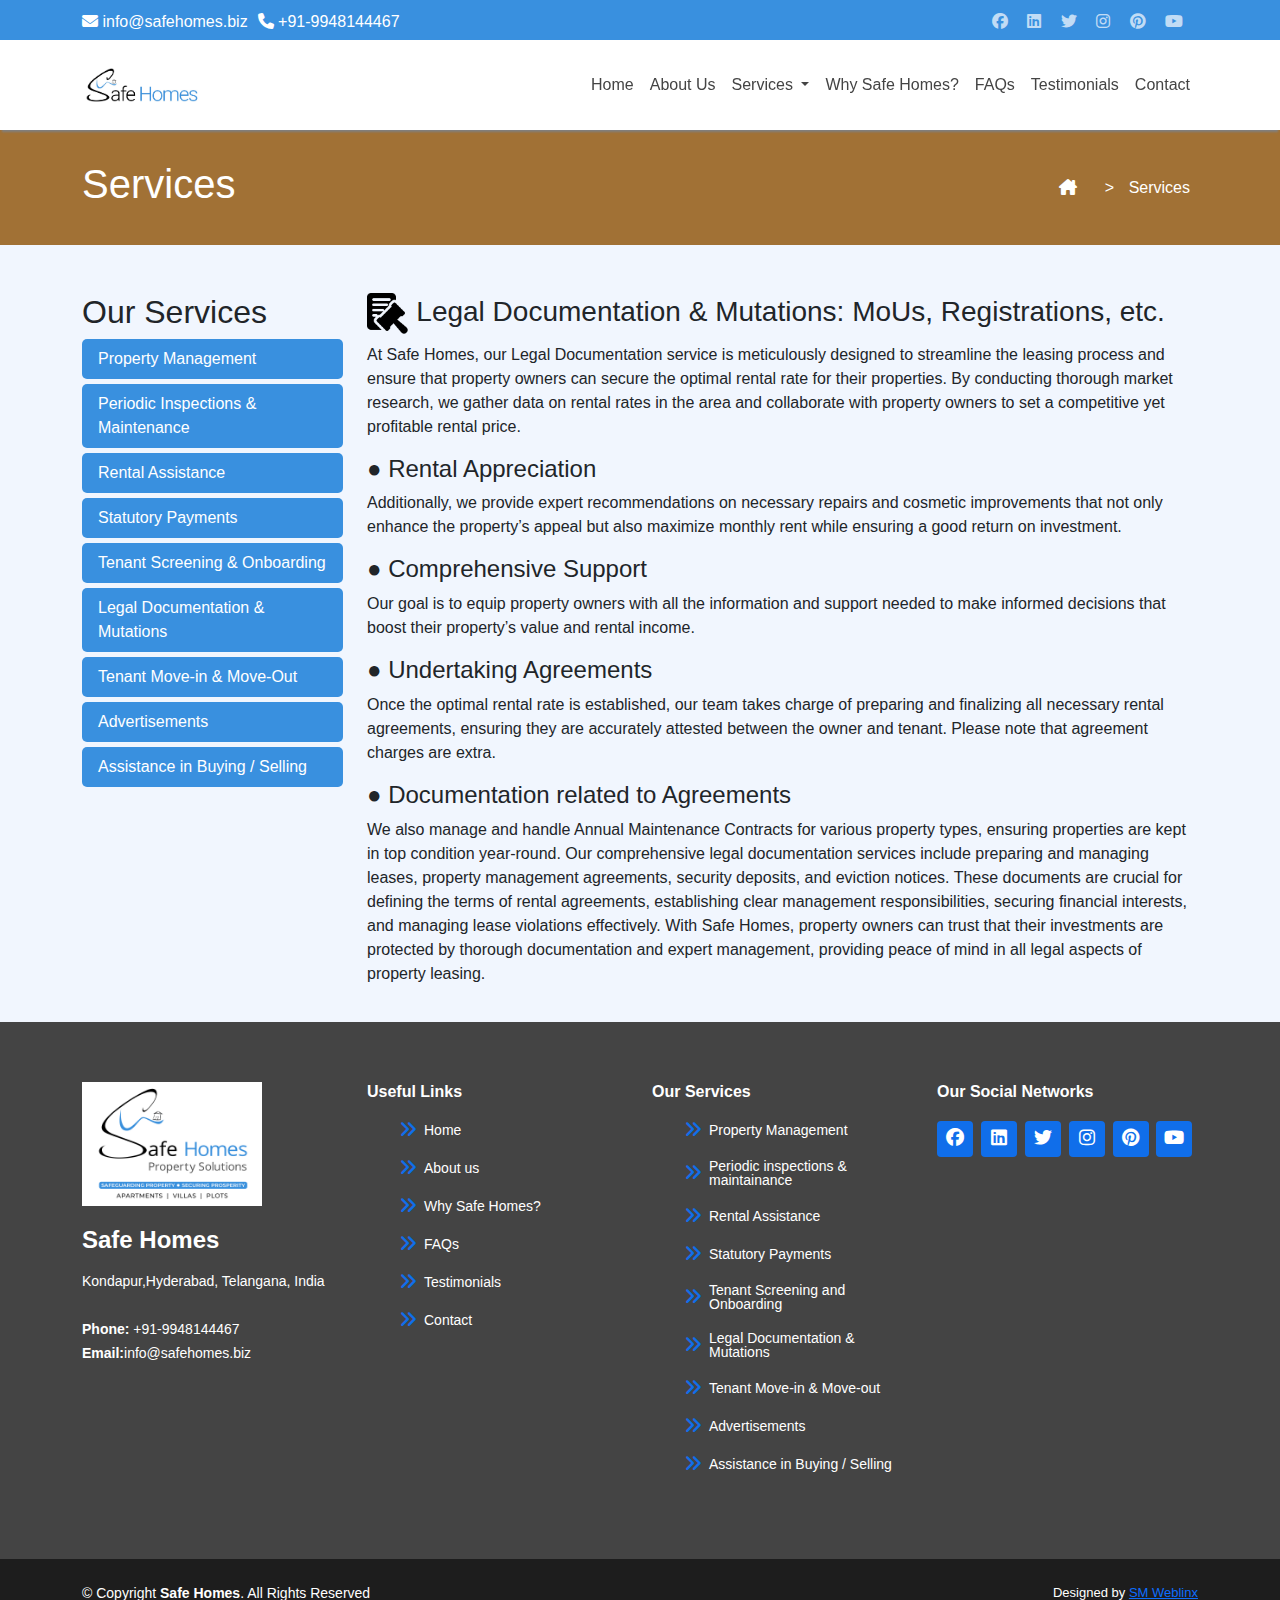
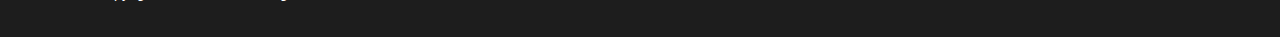
<file: pages/services/legalDocumentation.html>
<!DOCTYPE html>
<html lang="en">
  <head>
    <meta charset="UTF-8" />
    <meta name="viewport" content="width=device-width, initial-scale=1.0" />
    <title>Legal Documentation</title>
    <!-- Favicon -->
    <link
      rel="icon"
      href="../../assets/img/logo/logo.png"
      type="image/x-icon"
    />
    <!-- BootStrap -->
    <link
      href="https://cdn.jsdelivr.net/npm/bootstrap@5.3.3/dist/css/bootstrap.min.css"
      rel="stylesheet"
      integrity="sha384-QWTKZyjpPEjISv5WaRU9OFeRpok6YctnYmDr5pNlyT2bRjXh0JMhjY6hW+ALEwIH"
      crossorigin="anonymous"
    />
    <!-- font Awesome -->
    <link
      rel="stylesheet"
      href="https://cdnjs.cloudflare.com/ajax/libs/font-awesome/6.1.1/css/all.min.css"
    />
    <!-- CSS Styling -->
    <link rel="stylesheet" href="../../assets/css/styles.css" />
    <style>
      /* main content  */
      .main-content {
        padding-top: 160px;
        padding-bottom: 5px;
        background-color: #a17135;
        margin-bottom: 20px;
        color: white;
      }
      .serviceContent {
        background-color: white;
      }
      .services-item {
        background-color: #3990df;
        margin-bottom: 5px;
        border-radius: 5px;
        color: white;
      }

      .services-item > a:hover {
        color: white;
        font-weight: bold;
      }
      .services-link {
        color: white;
      }
    </style>
  </head>
  <body>
    <!-- Top Bar Start -->
    <div class="top-bar">
      <div class="container d-flex justify-content-between align-items-center">
        <div class="contact-info">
          <span class="mr-3"
            ><i class="fa-solid fa-envelope"></i
            ><a href="mailto:info@safehomes.biz " class="mail-to">
              info@safehomes.biz</a
            ></span
          >
          <span><i class="fa-solid fa-phone"></i> +91-9948144467</span>
        </div>
        <div class="social-icons">
          <a
            target="_blank"
            href="https://www.facebook.com/people/Safe-Homes/61559884437235/"
            class="facebook social-icon"
            ><i class="fa-brands fa-facebook"></i
          ></a>
          <a
            target="_blank"
            href="https://www.linkedin.com/company/safehomes-propertysolutions/"
            class="linkedin social-icon"
            ><i class="fa-brands fa-linkedin"></i
          ></a>
          <a
            target="_blank"
            href="https://x.com/safehomes2017"
            class="twitter social-icon"
            ><i class="fa-brands fa-twitter"></i
          ></a>
          <a
            target="_blank"
            href="https://www.instagram.com/safehomes2017/"
            class="instagram social-icon"
            ><i class="fa-brands fa-instagram"></i
          ></a>
          <a
            target="_blank"
            href="https://in.pinterest.com/safehomes1976/_created/"
            class="pinterest social-icon"
            ><i class="fa-brands fa-pinterest"></i
          ></a>
          <a
            target="_blank"
            href="https://www.youtube.com/channel/UCDEWx_u6dRuE1QxbfZl3_ow"
            class="Youtube social-icon"
            ><i class="fa-brands fa-youtube"></i
          ></a>
        </div>
      </div>
    </div>
    <!-- Tob Bar End -->

    <!-- Navigation Bar Start -->
    <nav class="navbar navbar-expand-lg navbar-custom">
      <div class="container">
        <a class="navbar-brand" href="/">
          <img
            src="../../assets/img/logo/logo-medium.jpg"
            alt="Logo"
            height="40"
          />
        </a>
        <button
          class="navbar-toggler"
          type="button"
          data-bs-toggle="collapse"
          data-bs-target="#navbarNav"
          aria-controls="navbarNav"
          aria-expanded="false"
          aria-label="Toggle navigation"
        >
          <span class="navbar-toggler-icon"></span>
        </button>
        <div
          class="collapse navbar-collapse justify-content-end"
          id="navbarNav"
        >
          <ul class="navbar-nav">
            <li class="nav-item">
              <a class="nav-link js-scroll-trigger" href="/">Home</a>
            </li>
            <li class="nav-item">
              <a class="nav-link js-scroll-trigger" href="../about.html"
                >About Us</a
              >
            </li>
            <li class="nav-item dropdown">
              <a
                class="nav-link dropdown-toggle"
                href="#service_items"
                role="button"
                data-bs-toggle="dropdown"
                aria-expanded="false"
              >
                Services
              </a>
              <ul class="dropdown-menu">
                <li>
                  <a class="dropdown-item" href="./propertyManagement.html"
                    >Property Management</a
                  >
                </li>
                <li><hr class="dropdown-divider" /></li>
                <li>
                  <a class="dropdown-item" href="./inspectionsMaintenance.html"
                    >Periodic Inspections & Maintenance</a
                  >
                </li>
                <li><hr class="dropdown-divider" /></li>
                <li>
                  <a class="dropdown-item" href="./rentalAssistance.html"
                    >Rental Assistance</a
                  >
                </li>
                <li><hr class="dropdown-divider" /></li>
                <li>
                  <a class="dropdown-item" href="./statutoryPayments.html"
                    >Statutory Payments</a
                  >
                </li>
                <li><hr class="dropdown-divider" /></li>
                <li>
                  <a class="dropdown-item" href="./tenantScreening.html"
                    >Tenant Screening & Onboarding</a
                  >
                </li>
                <li><hr class="dropdown-divider" /></li>
                <li>
                  <a class="dropdown-item" href="./legalDocumentation.html"
                    >Legal Documentation & Mutations</a
                  >
                </li>
                <li><hr class="dropdown-divider" /></li>
                <li>
                  <a class="dropdown-item" href="./tenantMove.html"
                    >Tenant Move-in & Move-Out</a
                  >
                </li>
                <li><hr class="dropdown-divider" /></li>
                <li>
                  <a class="dropdown-item" href="./advertisements.html"
                    >Advertisements</a
                  >
                </li>
                <li><hr class="dropdown-divider" /></li>
                <li>
                  <a class="dropdown-item" href="./assistanceBuyingSelling.html"
                    >Assistance in Buying / Selling</a
                  >
                </li>
              </ul>
            </li>
            <li class="nav-item">
              <a class="nav-link js-scroll-trigger" href="../whysafehomes.html"
                >Why Safe Homes?</a
              >
            </li>
            <li class="nav-item">
              <a class="nav-link js-scroll-trigger" href="../faqs.html">FAQs</a>
            </li>
            <li class="nav-item">
              <a class="nav-link js-scroll-trigger" href="../../#testimonials"
                >Testimonials</a
              >
            </li>
            <li class="nav-item">
              <a class="nav-link js-scroll-trigger" href="../contact.html"
                >Contact</a
              >
            </li>
          </ul>
        </div>
      </div>
    </nav>
    <!-- Navigation Bar End -->

    <!-- Heading Title Start -->
    <div class="container-fluid main-content">
      <div class="container">
        <div class="row mb-4 align-items-center">
          <div class="col-md-6">
            <h1>Services</h1>
          </div>
          <div class="col-md-6">
            <nav style="--bs-breadcrumb-divider: ''" aria-label="breadcrumb">
              <ol class="breadcrumb justify-content-end mb-0">
                <li class="breadcrumb-item">
                  <a href="/" class="home-icon"
                    ><i class="fa-solid fa-house-chimney"></i
                  ></a>
                </li>
                <li
                  class="breadcrumb-item active"
                  aria-current="page"
                  style="color: white"
                >
                  <span style="margin: 0 10px; color: white">&#62;</span>
                  Services
                </li>
              </ol>
            </nav>
          </div>
        </div>
      </div>
    </div>
    <!-- Heading Title End -->

    <!-- Main Content Start -->
    <div class="container mt-5">
      <div class="row">
        <div class="col-md-3">
          <h2>Our Services</h2>
          <ul class="nav flex-column">
            <li class="nav-item services-item">
              <a
                class="nav-link active services-link"
                href="./propertyManagement.html"
                >Property Management</a
              >
            </li>
            <li class="nav-item services-item">
              <a
                class="nav-link services-link"
                href="./inspectionsMaintenance.html"
                >Periodic Inspections & Maintenance</a
              >
            </li>
            <li class="nav-item services-item">
              <a class="nav-link services-link" href="./rentalAssistance.html"
                >Rental Assistance</a
              >
            </li>
            <li class="nav-item services-item">
              <a class="nav-link services-link" href="./statutoryPayments.html"
                >Statutory Payments</a
              >
            </li>
            <li class="nav-item services-item">
              <a class="nav-link services-link" href="./tenantScreening.html"
                >Tenant Screening & Onboarding</a
              >
            </li>
            <li class="nav-item services-item">
              <a class="nav-link services-link" href="./legalDocumentation.html"
                >Legal Documentation & Mutations</a
              >
            </li>
            <li class="nav-item services-item">
              <a class="nav-link services-link" href="./tenantMove.html"
                >Tenant Move-in & Move-Out</a
              >
            </li>
            <li class="nav-item services-item">
              <a class="nav-link services-link" href="./advertisements.html"
                >Advertisements</a
              >
            </li>
            <li class="nav-item services-item">
              <a
                class="nav-link services-link"
                href="./assistanceBuyingSelling.html"
                >Assistance in Buying / Selling</a
              >
            </li>
          </ul>
        </div>
        <div class="col-md-9 tab-content" id="serviceContent">
          <h3>
            <img
              src="../../assets/img/services/legal Documentation.png"
              alt="Legal Documentation icon"
              style="max-width: 5%"
            />
            Legal Documentation & Mutations: MoUs, Registrations, etc.
          </h3>
          <p>
            At Safe Homes, our Legal Documentation service is meticulously
            designed to streamline the leasing process and ensure that property
            owners can secure the optimal rental rate for their properties. By
            conducting thorough market research, we gather data on rental rates
            in the area and collaborate with property owners to set a
            competitive yet profitable rental price.
          </p>

          <h4>● Rental Appreciation</h4>
          <p>
            Additionally, we provide expert recommendations on necessary repairs
            and cosmetic improvements that not only enhance the property’s
            appeal but also maximize monthly rent while ensuring a good return
            on investment.
          </p>

          <h4>● Comprehensive Support</h4>
          <p>
            Our goal is to equip property owners with all the information and
            support needed to make informed decisions that boost their
            property’s value and rental income.
          </p>

          <h4>● Undertaking Agreements</h4>
          <p>
            Once the optimal rental rate is established, our team takes charge
            of preparing and finalizing all necessary rental agreements,
            ensuring they are accurately attested between the owner and tenant.
            Please note that agreement charges are extra.
          </p>

          <h4>● Documentation related to Agreements</h4>
          <p>
            We also manage and handle Annual Maintenance Contracts for various
            property types, ensuring properties are kept in top condition
            year-round. Our comprehensive legal documentation services include
            preparing and managing leases, property management agreements,
            security deposits, and eviction notices. These documents are crucial
            for defining the terms of rental agreements, establishing clear
            management responsibilities, securing financial interests, and
            managing lease violations effectively. With Safe Homes, property
            owners can trust that their investments are protected by thorough
            documentation and expert management, providing peace of mind in all
            legal aspects of property leasing.
          </p>
        </div>
      </div>
    </div>
    <!-- Main Content End -->

    <!-- ======= Footer  ======= -->
    <footer id="footer">
      <div class="footer-top">
        <div class="container">
          <div class="row">
            <div class="col-lg-3 col-md-6 footer-contact" id="contact">
              <img
                src="../../assets/img/logo/logo.png"
                alt="logo"
                class="footer-logo"
              />
              <h3>Safe Homes</h3>
              <p>
                Kondapur,Hyderabad, Telangana, India <br />
                <br />
                <strong>Phone:</strong> +91-9948144467<br />
                <strong>Email:</strong
                ><a href="mailto:info@safehomes.biz" class="mail-to"
                  >info@safehomes.biz</a
                ><br />
              </p>
            </div>

            <div class="col-lg-3 col-md-6 footer-links">
              <h4>Useful Links</h4>
              <ul>
                <li>
                  <i class="fa-solid fa-angles-right"></i>
                  <a href="/" style="margin-left: 5px">Home</a>
                </li>
                <li>
                  <i class="fa-solid fa-angles-right"></i>
                  <a href="../about.html" style="margin-left: 5px">About us</a>
                </li>
                <!-- <li>
                  <i class="fa-solid fa-angles-right"></i>
                  <a
                    href="./services.html?service=propertyManagement"
                    style="margin-left: 5px"
                    >Services</a
                  >
                </li> -->
                <li>
                  <i class="fa-solid fa-angles-right"></i>
                  <a href="../whysafehomes.html" style="margin-left: 5px"
                    >Why Safe Homes?</a
                  >
                </li>
                <li>
                  <i class="fa-solid fa-angles-right"></i>
                  <a href="../faqs.html" style="margin-left: 5px">FAQs</a>
                </li>
                <li>
                  <i class="fa-solid fa-angles-right"></i>
                  <a href="../../#testimonials" style="margin-left: 5px"
                    >Testimonials</a
                  >
                </li>

                <li>
                  <i class="fa-solid fa-angles-right"></i>
                  <a href="../../pages/contact.html" style="margin-left: 5px"
                    >Contact</a
                  >
                </li>
              </ul>
            </div>

            <div class="col-lg-3 col-md-6 footer-links">
              <h4>Our Services</h4>
              <ul>
                <li>
                  <i class="fa-solid fa-angles-right"></i>
                  <a href="./propertyManagement.html" style="margin-left: 5px">
                    Property Management</a
                  >
                </li>
                <li>
                  <i class="fa-solid fa-angles-right"></i>
                  <a
                    href="./inspectionsMaintenance.html"
                    style="margin-left: 5px"
                    >Periodic inspections & maintainance</a
                  >
                </li>
                <li>
                  <i class="fa-solid fa-angles-right"></i>
                  <a href="./rentalAssistance.html" style="margin-left: 5px"
                    >Rental Assistance</a
                  >
                </li>
                <li>
                  <i class="fa-solid fa-angles-right"></i>
                  <a href="./statutoryPayments.html" style="margin-left: 5px"
                    >Statutory Payments</a
                  >
                </li>
                <li>
                  <i class="fa-solid fa-angles-right"></i>
                  <a href="./tenantScreening.html" style="margin-left: 5px"
                    >Tenant Screening and Onboarding</a
                  >
                </li>
                <li>
                  <i class="fa-solid fa-angles-right"></i>
                  <a href="./legalDocumentation.html" style="margin-left: 5px"
                    >Legal Documentation & Mutations</a
                  >
                </li>
                <li>
                  <i class="fa-solid fa-angles-right"></i>
                  <a href="./tenantMove.html" style="margin-left: 5px"
                    >Tenant Move-in & Move-out</a
                  >
                </li>
                <li>
                  <i class="fa-solid fa-angles-right"></i>
                  <a href="./advertisements.html" style="margin-left: 5px"
                    >Advertisements</a
                  >
                </li>
                <li>
                  <i class="fa-solid fa-angles-right"></i>
                  <a
                    href="./assistanceBuyingSelling.html"
                    style="margin-left: 5px"
                    >Assistance in Buying / Selling</a
                  >
                </li>
              </ul>
            </div>

            <div class="col-lg-3 col-md-6 footer-links">
              <h4>Our Social Networks</h4>

              <div class="social-links mt-2">
                <a
                  target="_blank"
                  href="https://www.facebook.com/people/Safe-Homes/61559884437235/"
                  class="facebook"
                  ><i class="fa-brands fa-facebook"></i
                ></a>
                <a
                  target="_blank"
                  href="https://www.linkedin.com/company/safehomes-propertysolutions/"
                  class="linkedin"
                  ><i class="fa-brands fa-linkedin"></i
                ></a>
                <a
                  target="_blank"
                  href="https://x.com/safehomes2017"
                  class="twitter"
                  ><i class="fa-brands fa-twitter"></i
                ></a>
                <a
                  target="_blank"
                  href="https://www.instagram.com/safehomes2017/"
                  class="instagram"
                  ><i class="fa-brands fa-instagram"></i
                ></a>
                <a
                  target="_blank"
                  href="https://in.pinterest.com/safehomes1976/_created/"
                  class="pinterest"
                  ><i class="fa-brands fa-pinterest"></i
                ></a>
                <a
                  target="_blank"
                  href="https://www.youtube.com/channel/UCDEWx_u6dRuE1QxbfZl3_ow"
                  class="Youtube"
                  ><i class="fa-brands fa-youtube"></i
                ></a>
              </div>
            </div>
          </div>
        </div>
      </div>
      <div class="container py-4">
        <div class="copyright">
          &copy; Copyright <strong><span>Safe Homes</span></strong
          >. All Rights Reserved
        </div>
        <div class="credits">
          Designed by
          <a target="_blank" href="http://smweblinx.in/">SM Weblinx</a>
        </div>
      </div>
    </footer>
    <!-- End Footer  -->

    <!-- boot strap js CDN  -->
    <script src="https://code.jquery.com/jquery-3.5.1.slim.min.js"></script>
    <script src="https://cdn.jsdelivr.net/npm/@popperjs/core@2.5.4/dist/umd/popper.min.js"></script>
    <script src="https://stackpath.bootstrapcdn.com/bootstrap/4.5.2/js/bootstrap.min.js"></script>
    <script
      src="https://cdn.jsdelivr.net/npm/bootstrap@5.3.3/dist/js/bootstrap.bundle.min.js"
      integrity="sha384-YvpcrYf0tY3lHB60NNkmXc5s9fDVZLESaAA55NDzOxhy9GkcIdslK1eN7N6jIeHz"
      crossorigin="anonymous"
    ></script>

    <script>
      $(document).ready(function () {
        $(".js-scroll-trigger").click(function () {
          $(".navbar-collapse").collapse("hide");
        });
      });
    </script>
  </body>
</html>
</file>
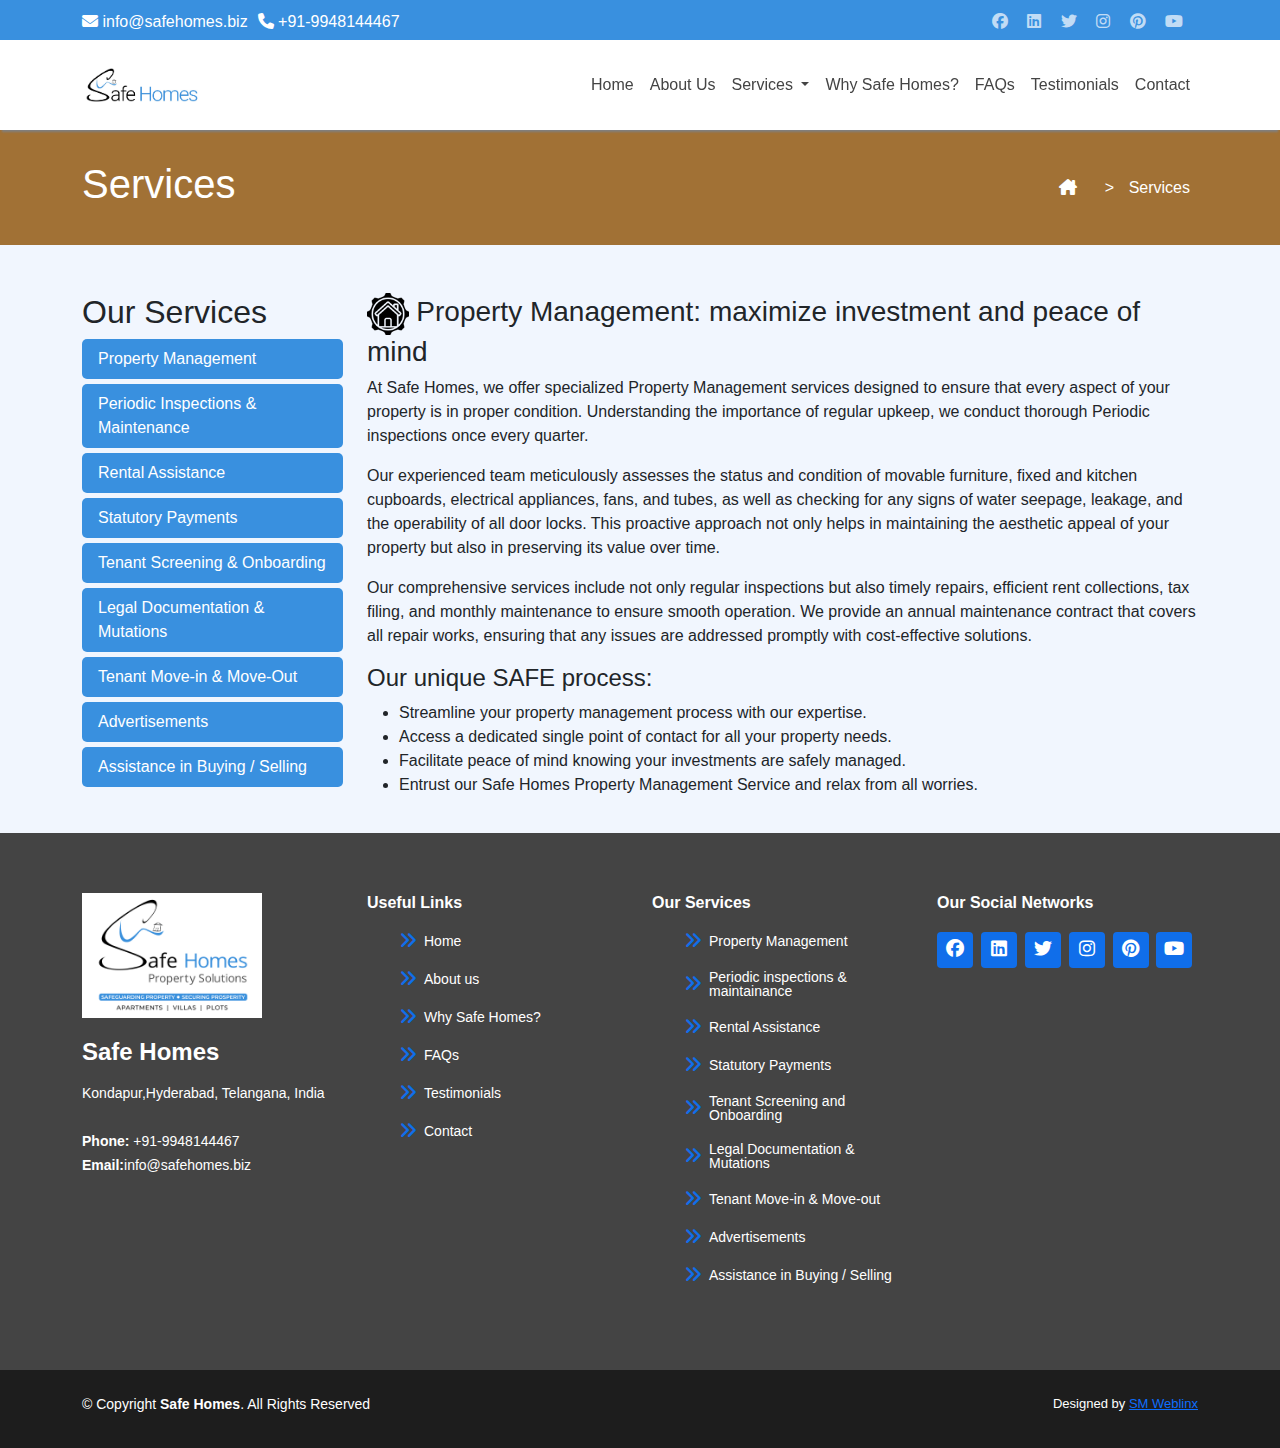
<file: pages/services/propertyManagement.html>
<!DOCTYPE html>
<html lang="en">
  <head>
    <meta charset="UTF-8" />
    <meta name="viewport" content="width=device-width, initial-scale=1.0" />
    <title>Property Management</title>
    <!-- Favicon -->
    <link
      rel="icon"
      href="../../assets/img/logo/logo.png"
      type="image/x-icon"
    />
    <!-- BootStrap -->
    <link
      href="https://cdn.jsdelivr.net/npm/bootstrap@5.3.3/dist/css/bootstrap.min.css"
      rel="stylesheet"
      integrity="sha384-QWTKZyjpPEjISv5WaRU9OFeRpok6YctnYmDr5pNlyT2bRjXh0JMhjY6hW+ALEwIH"
      crossorigin="anonymous"
    />
    <!-- font Awesome -->
    <link
      rel="stylesheet"
      href="https://cdnjs.cloudflare.com/ajax/libs/font-awesome/6.1.1/css/all.min.css"
    />
    <!-- CSS Styling -->
    <link rel="stylesheet" href="../../assets/css/styles.css" />
    <style>
      /* main content  */
      .main-content {
        padding-top: 160px;
        padding-bottom: 5px;
        background-color: #a17135;
        margin-bottom: 20px;
        color: white;
      }
      .serviceContent {
        background-color: white;
      }
      .services-item {
        background-color: #3990df;
        margin-bottom: 5px;
        border-radius: 5px;
        color: white;
      }

      .services-item > a:hover {
        color: white;
        font-weight: bold;
      }
      .services-link {
        color: white;
      }
    </style>
  </head>
  <body>
    <!-- Top Bar Start -->
    <div class="top-bar">
      <div class="container d-flex justify-content-between align-items-center">
        <div class="contact-info">
          <span class="mr-3"
            ><i class="fa-solid fa-envelope"></i
            ><a href="mailto:info@safehomes.biz " class="mail-to">
              info@safehomes.biz</a
            ></span
          >
          <span><i class="fa-solid fa-phone"></i> +91-9948144467</span>
        </div>
        <div class="social-icons">
          <a
            target="_blank"
            href="https://www.facebook.com/people/Safe-Homes/61559884437235/"
            class="facebook social-icon"
            ><i class="fa-brands fa-facebook"></i
          ></a>
          <a
            target="_blank"
            href="https://www.linkedin.com/company/safehomes-propertysolutions/"
            class="linkedin social-icon"
            ><i class="fa-brands fa-linkedin"></i
          ></a>
          <a
            target="_blank"
            href="https://x.com/safehomes2017"
            class="twitter social-icon"
            ><i class="fa-brands fa-twitter"></i
          ></a>
          <a
            target="_blank"
            href="https://www.instagram.com/safehomes2017/"
            class="instagram social-icon"
            ><i class="fa-brands fa-instagram"></i
          ></a>
          <a
            target="_blank"
            href="https://in.pinterest.com/safehomes1976/_created/"
            class="pinterest social-icon"
            ><i class="fa-brands fa-pinterest"></i
          ></a>
          <a
            target="_blank"
            href="https://www.youtube.com/channel/UCDEWx_u6dRuE1QxbfZl3_ow"
            class="Youtube social-icon"
            ><i class="fa-brands fa-youtube"></i
          ></a>
        </div>
      </div>
    </div>
    <!-- Tob Bar End -->

    <!-- Navigation Bar Start -->
    <nav class="navbar navbar-expand-lg navbar-custom">
      <div class="container">
        <a class="navbar-brand" href="/">
          <img
            src="../../assets/img/logo/logo-medium.jpg"
            alt="Logo"
            height="40"
          />
        </a>
        <button
          class="navbar-toggler"
          type="button"
          data-bs-toggle="collapse"
          data-bs-target="#navbarNav"
          aria-controls="navbarNav"
          aria-expanded="false"
          aria-label="Toggle navigation"
        >
          <span class="navbar-toggler-icon"></span>
        </button>
        <div
          class="collapse navbar-collapse justify-content-end"
          id="navbarNav"
        >
          <ul class="navbar-nav">
            <li class="nav-item">
              <a class="nav-link js-scroll-trigger" href="/">Home</a>
            </li>
            <li class="nav-item">
              <a class="nav-link js-scroll-trigger" href="../about.html"
                >About Us</a
              >
            </li>
            <li class="nav-item dropdown">
              <a
                class="nav-link dropdown-toggle"
                href="#service_items"
                role="button"
                data-bs-toggle="dropdown"
                aria-expanded="false"
              >
                Services
              </a>
              <ul class="dropdown-menu">
                <li>
                  <a class="dropdown-item" href="./propertyManagement.html"
                    >Property Management</a
                  >
                </li>
                <li><hr class="dropdown-divider" /></li>
                <li>
                  <a class="dropdown-item" href="./inspectionsMaintenance.html"
                    >Periodic Inspections & Maintenance</a
                  >
                </li>
                <li><hr class="dropdown-divider" /></li>
                <li>
                  <a class="dropdown-item" href="./rentalAssistance.html"
                    >Rental Assistance</a
                  >
                </li>
                <li><hr class="dropdown-divider" /></li>
                <li>
                  <a class="dropdown-item" href="./statutoryPayments.html"
                    >Statutory Payments</a
                  >
                </li>
                <li><hr class="dropdown-divider" /></li>
                <li>
                  <a class="dropdown-item" href="./tenantScreening.html"
                    >Tenant Screening & Onboarding</a
                  >
                </li>
                <li><hr class="dropdown-divider" /></li>
                <li>
                  <a class="dropdown-item" href="./legalDocumentation.html"
                    >Legal Documentation & Mutations</a
                  >
                </li>
                <li><hr class="dropdown-divider" /></li>
                <li>
                  <a class="dropdown-item" href="./tenantMove.html"
                    >Tenant Move-in & Move-Out</a
                  >
                </li>
                <li><hr class="dropdown-divider" /></li>
                <li>
                  <a class="dropdown-item" href="./advertisements.html"
                    >Advertisements</a
                  >
                </li>
                <li><hr class="dropdown-divider" /></li>
                <li>
                  <a class="dropdown-item" href="./assistanceBuyingSelling.html"
                    >Assistance in Buying / Selling</a
                  >
                </li>
              </ul>
            </li>
            <li class="nav-item">
              <a class="nav-link js-scroll-trigger" href="../whysafehomes.html"
                >Why Safe Homes?</a
              >
            </li>
            <li class="nav-item">
              <a class="nav-link js-scroll-trigger" href="../faqs.html">FAQs</a>
            </li>
            <li class="nav-item">
              <a class="nav-link js-scroll-trigger" href="../../#testimonials"
                >Testimonials</a
              >
            </li>
            <li class="nav-item">
              <a class="nav-link js-scroll-trigger" href="../contact.html"
                >Contact</a
              >
            </li>
          </ul>
        </div>
      </div>
    </nav>
    <!-- Navigation Bar End -->

    <!-- Heading Title Start -->
    <div class="container-fluid main-content">
      <div class="container">
        <div class="row mb-4 align-items-center">
          <div class="col-md-6">
            <h1>Services</h1>
          </div>
          <div class="col-md-6">
            <nav style="--bs-breadcrumb-divider: ''" aria-label="breadcrumb">
              <ol class="breadcrumb justify-content-end mb-0">
                <li class="breadcrumb-item">
                  <a href="/" class="home-icon"
                    ><i class="fa-solid fa-house-chimney"></i
                  ></a>
                </li>
                <li
                  class="breadcrumb-item active"
                  aria-current="page"
                  style="color: white"
                >
                  <span style="margin: 0 10px; color: white">&#62;</span>
                  Services
                </li>
              </ol>
            </nav>
          </div>
        </div>
      </div>
    </div>
    <!-- Heading Title End -->

    <!-- Main Content Start -->
    <div class="container mt-5">
      <div class="row">
        <div class="col-md-3">
          <h2>Our Services</h2>
          <ul class="nav flex-column">
            <li class="nav-item services-item">
              <a
                class="nav-link active services-link"
                href="./propertyManagement.html"
                >Property Management</a
              >
            </li>
            <li class="nav-item services-item">
              <a
                class="nav-link services-link"
                href="./inspectionsMaintenance.html"
                >Periodic Inspections & Maintenance</a
              >
            </li>
            <li class="nav-item services-item">
              <a class="nav-link services-link" href="./rentalAssistance.html"
                >Rental Assistance</a
              >
            </li>
            <li class="nav-item services-item">
              <a class="nav-link services-link" href="./statutoryPayments.html"
                >Statutory Payments</a
              >
            </li>
            <li class="nav-item services-item">
              <a class="nav-link services-link" href="./tenantScreening.html"
                >Tenant Screening & Onboarding</a
              >
            </li>
            <li class="nav-item services-item">
              <a class="nav-link services-link" href="./legalDocumentation.html"
                >Legal Documentation & Mutations</a
              >
            </li>
            <li class="nav-item services-item">
              <a class="nav-link services-link" href="./tenantMove.html"
                >Tenant Move-in & Move-Out</a
              >
            </li>
            <li class="nav-item services-item">
              <a class="nav-link services-link" href="./advertisements.html"
                >Advertisements</a
              >
            </li>
            <li class="nav-item services-item">
              <a
                class="nav-link services-link"
                href="./assistanceBuyingSelling.html"
                >Assistance in Buying / Selling</a
              >
            </li>
          </ul>
        </div>
        <div class="col-md-9 tab-content" id="serviceContent">
          <h3>
            <img
              src="../../assets/img/services/property Management.png"
              alt="property Management icon"
              style="max-width: 5%"
            />
            Property Management: maximize investment and peace of mind
          </h3>
          <p>
            At Safe Homes, we offer specialized Property Management services
            designed to ensure that every aspect of your property is in proper
            condition. Understanding the importance of regular upkeep, we
            conduct thorough Periodic inspections once every quarter.
          </p>
          <p>
            Our experienced team meticulously assesses the status and condition
            of movable furniture, fixed and kitchen cupboards, electrical
            appliances, fans, and tubes, as well as checking for any signs of
            water seepage, leakage, and the operability of all door locks. This
            proactive approach not only helps in maintaining the aesthetic
            appeal of your property but also in preserving its value over time.
          </p>
          <p>
            Our comprehensive services include not only regular inspections but
            also timely repairs, efficient rent collections, tax filing, and
            monthly maintenance to ensure smooth operation. We provide an annual
            maintenance contract that covers all repair works, ensuring that any
            issues are addressed promptly with cost-effective solutions.
          </p>
          <h4>Our unique SAFE process:</h4>
          <ul>
            <li>
              Streamline your property management process with our expertise.
            </li>
            <li>
              Access a dedicated single point of contact for all your property
              needs.
            </li>
            <li>
              Facilitate peace of mind knowing your investments are safely
              managed.
            </li>
            <li>
              Entrust our Safe Homes Property Management Service and relax from
              all worries.
            </li>
          </ul>
        </div>
      </div>
    </div>
    <!-- Main Content End -->

    <!-- ======= Footer  ======= -->
    <footer id="footer">
      <div class="footer-top">
        <div class="container">
          <div class="row">
            <div class="col-lg-3 col-md-6 footer-contact" id="contact">
              <img
                src="../../assets/img/logo/logo.png"
                alt="logo"
                class="footer-logo"
              />
              <h3>Safe Homes</h3>
              <p>
                Kondapur,Hyderabad, Telangana, India <br />
                <br />
                <strong>Phone:</strong> +91-9948144467<br />
                <strong>Email:</strong
                ><a href="mailto:info@safehomes.biz" class="mail-to"
                  >info@safehomes.biz</a
                ><br />
              </p>
            </div>

            <div class="col-lg-3 col-md-6 footer-links">
              <h4>Useful Links</h4>
              <ul>
                <li>
                  <i class="fa-solid fa-angles-right"></i>
                  <a href="/" style="margin-left: 5px">Home</a>
                </li>
                <li>
                  <i class="fa-solid fa-angles-right"></i>
                  <a href="../about.html" style="margin-left: 5px">About us</a>
                </li>
                <!-- <li>
                  <i class="fa-solid fa-angles-right"></i>
                  <a
                    href="./services.html?service=propertyManagement"
                    style="margin-left: 5px"
                    >Services</a
                  >
                </li> -->
                <li>
                  <i class="fa-solid fa-angles-right"></i>
                  <a href="../whysafehomes.html" style="margin-left: 5px"
                    >Why Safe Homes?</a
                  >
                </li>
                <li>
                  <i class="fa-solid fa-angles-right"></i>
                  <a href="../faqs.html" style="margin-left: 5px">FAQs</a>
                </li>
                <li>
                  <i class="fa-solid fa-angles-right"></i>
                  <a href="../../#testimonials" style="margin-left: 5px"
                    >Testimonials</a
                  >
                </li>

                <li>
                  <i class="fa-solid fa-angles-right"></i>
                  <a href="../../pages/contact.html" style="margin-left: 5px"
                    >Contact</a
                  >
                </li>
              </ul>
            </div>

            <div class="col-lg-3 col-md-6 footer-links">
              <h4>Our Services</h4>
              <ul>
                <li>
                  <i class="fa-solid fa-angles-right"></i>
                  <a href="./propertyManagement.html" style="margin-left: 5px">
                    Property Management</a
                  >
                </li>
                <li>
                  <i class="fa-solid fa-angles-right"></i>
                  <a
                    href="./inspectionsMaintenance.html"
                    style="margin-left: 5px"
                    >Periodic inspections & maintainance</a
                  >
                </li>
                <li>
                  <i class="fa-solid fa-angles-right"></i>
                  <a href="./rentalAssistance.html" style="margin-left: 5px"
                    >Rental Assistance</a
                  >
                </li>
                <li>
                  <i class="fa-solid fa-angles-right"></i>
                  <a href="./statutoryPayments.html" style="margin-left: 5px"
                    >Statutory Payments</a
                  >
                </li>
                <li>
                  <i class="fa-solid fa-angles-right"></i>
                  <a href="./tenantScreening.html" style="margin-left: 5px"
                    >Tenant Screening and Onboarding</a
                  >
                </li>
                <li>
                  <i class="fa-solid fa-angles-right"></i>
                  <a href="./legalDocumentation.html" style="margin-left: 5px"
                    >Legal Documentation & Mutations</a
                  >
                </li>
                <li>
                  <i class="fa-solid fa-angles-right"></i>
                  <a href="./tenantMove.html" style="margin-left: 5px"
                    >Tenant Move-in & Move-out</a
                  >
                </li>
                <li>
                  <i class="fa-solid fa-angles-right"></i>
                  <a href="./advertisements.html" style="margin-left: 5px"
                    >Advertisements</a
                  >
                </li>
                <li>
                  <i class="fa-solid fa-angles-right"></i>
                  <a
                    href="./assistanceBuyingSelling.html"
                    style="margin-left: 5px"
                    >Assistance in Buying / Selling</a
                  >
                </li>
              </ul>
            </div>

            <div class="col-lg-3 col-md-6 footer-links">
              <h4>Our Social Networks</h4>

              <div class="social-links mt-2">
                <a
                  target="_blank"
                  href="https://www.facebook.com/people/Safe-Homes/61559884437235/"
                  class="facebook"
                  ><i class="fa-brands fa-facebook"></i
                ></a>
                <a
                  target="_blank"
                  href="https://www.linkedin.com/company/safehomes-propertysolutions/"
                  class="linkedin"
                  ><i class="fa-brands fa-linkedin"></i
                ></a>
                <a
                  target="_blank"
                  href="https://x.com/safehomes2017"
                  class="twitter"
                  ><i class="fa-brands fa-twitter"></i
                ></a>
                <a
                  target="_blank"
                  href="https://www.instagram.com/safehomes2017/"
                  class="instagram"
                  ><i class="fa-brands fa-instagram"></i
                ></a>
                <a
                  target="_blank"
                  href="https://in.pinterest.com/safehomes1976/_created/"
                  class="pinterest"
                  ><i class="fa-brands fa-pinterest"></i
                ></a>
                <a
                  target="_blank"
                  href="https://www.youtube.com/channel/UCDEWx_u6dRuE1QxbfZl3_ow"
                  class="Youtube"
                  ><i class="fa-brands fa-youtube"></i
                ></a>
              </div>
            </div>
          </div>
        </div>
      </div>
      <div class="container py-4">
        <div class="copyright">
          &copy; Copyright <strong><span>Safe Homes</span></strong
          >. All Rights Reserved
        </div>
        <div class="credits">
          Designed by
          <a target="_blank" href="http://smweblinx.in/">SM Weblinx</a>
        </div>
      </div>
    </footer>
    <!-- End Footer  -->

    <!-- boot strap js CDN  -->
    <script src="https://code.jquery.com/jquery-3.5.1.slim.min.js"></script>
    <script src="https://cdn.jsdelivr.net/npm/@popperjs/core@2.5.4/dist/umd/popper.min.js"></script>
    <script src="https://stackpath.bootstrapcdn.com/bootstrap/4.5.2/js/bootstrap.min.js"></script>
    <script
      src="https://cdn.jsdelivr.net/npm/bootstrap@5.3.3/dist/js/bootstrap.bundle.min.js"
      integrity="sha384-YvpcrYf0tY3lHB60NNkmXc5s9fDVZLESaAA55NDzOxhy9GkcIdslK1eN7N6jIeHz"
      crossorigin="anonymous"
    ></script>

    <script>
      $(document).ready(function () {
        $(".js-scroll-trigger").click(function () {
          $(".navbar-collapse").collapse("hide");
        });
      });
    </script>
  </body>
</html>
</file>
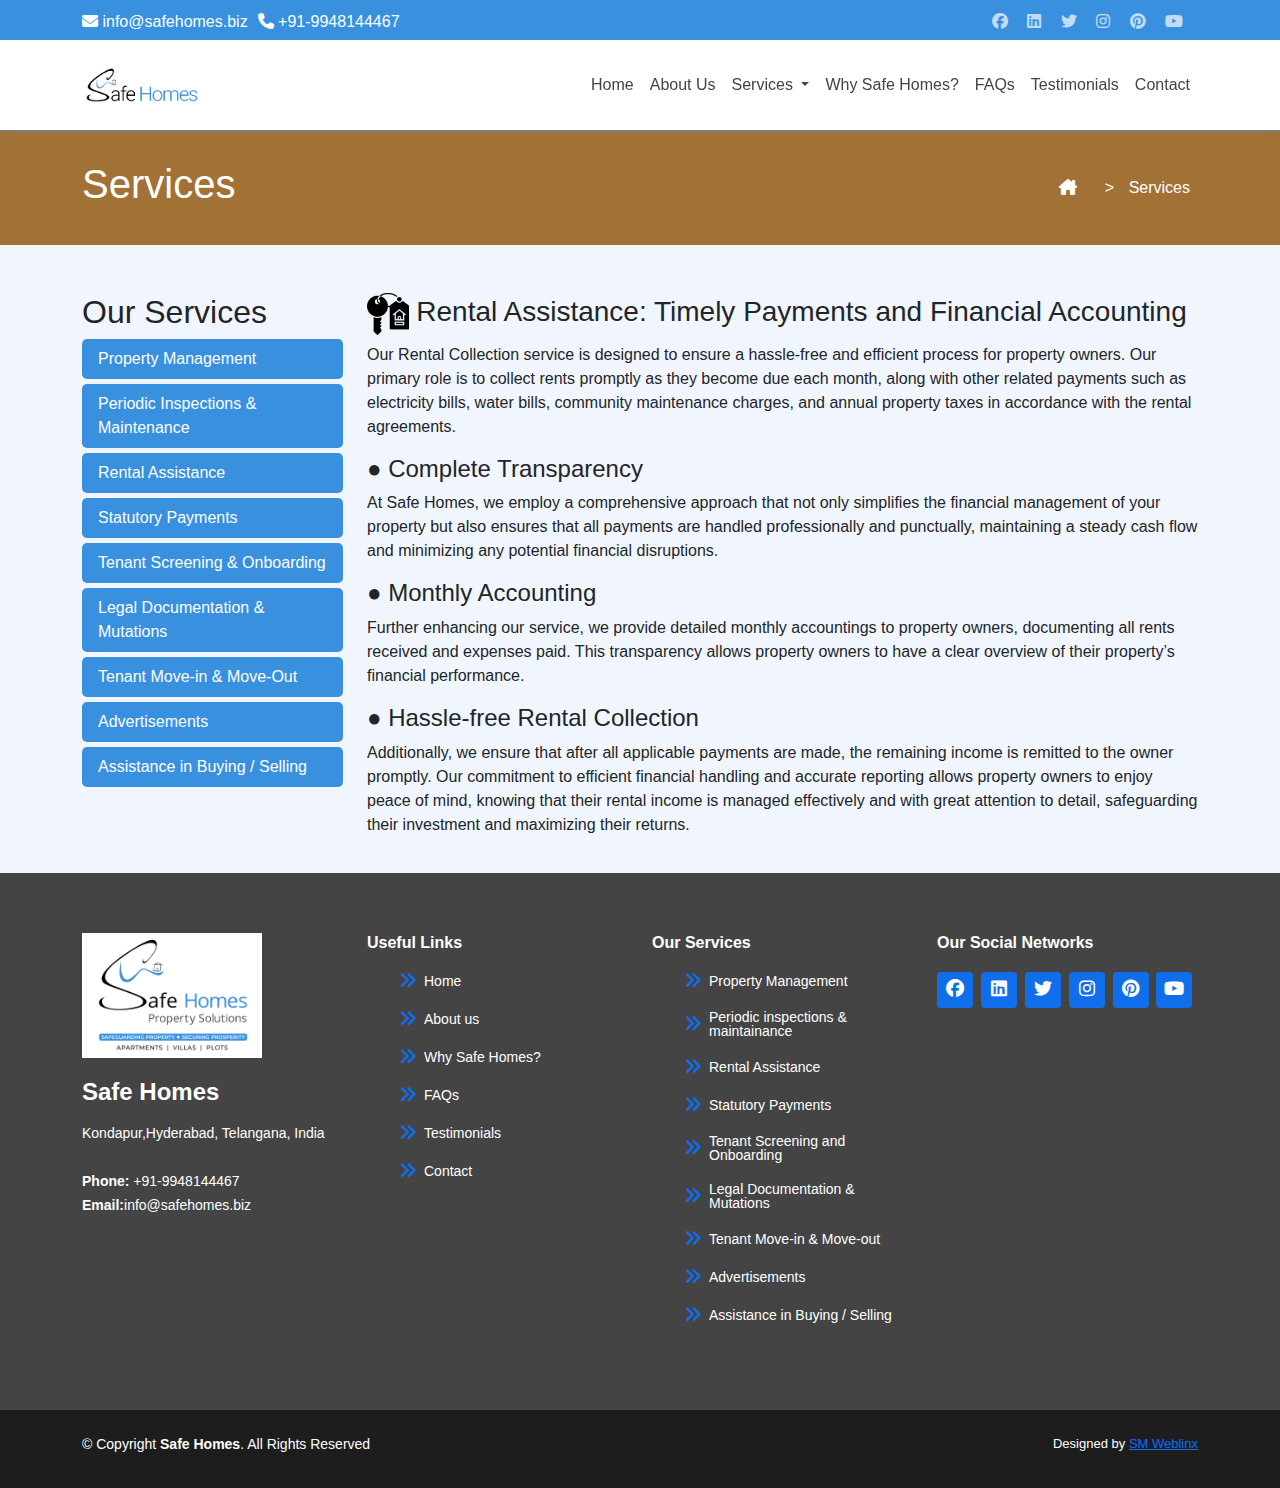
<file: pages/services/rentalAssistance.html>
<!DOCTYPE html>
<html lang="en">
  <head>
    <meta charset="UTF-8" />
    <meta name="viewport" content="width=device-width, initial-scale=1.0" />
    <title>Rental Assistance</title>
    <!-- Favicon -->
    <link
      rel="icon"
      href="../../assets/img/logo/logo.png"
      type="image/x-icon"
    />
    <!-- BootStrap -->
    <link
      href="https://cdn.jsdelivr.net/npm/bootstrap@5.3.3/dist/css/bootstrap.min.css"
      rel="stylesheet"
      integrity="sha384-QWTKZyjpPEjISv5WaRU9OFeRpok6YctnYmDr5pNlyT2bRjXh0JMhjY6hW+ALEwIH"
      crossorigin="anonymous"
    />
    <!-- font Awesome -->
    <link
      rel="stylesheet"
      href="https://cdnjs.cloudflare.com/ajax/libs/font-awesome/6.1.1/css/all.min.css"
    />
    <!-- CSS Styling -->
    <link rel="stylesheet" href="../../assets/css/styles.css" />
    <style>
      /* main content  */
      .main-content {
        padding-top: 160px;
        padding-bottom: 5px;
        background-color: #a17135;
        margin-bottom: 20px;
        color: white;
      }
      .serviceContent {
        background-color: white;
      }
      .services-item {
        background-color: #3990df;
        margin-bottom: 5px;
        border-radius: 5px;
        color: white;
      }

      .services-item > a:hover {
        color: white;
        font-weight: bold;
      }
      .services-link {
        color: white;
      }
    </style>
  </head>
  <body>
    <!-- Top Bar Start -->
    <div class="top-bar">
      <div class="container d-flex justify-content-between align-items-center">
        <div class="contact-info">
          <span class="mr-3"
            ><i class="fa-solid fa-envelope"></i
            ><a href="mailto:info@safehomes.biz " class="mail-to">
              info@safehomes.biz</a
            ></span
          >
          <span><i class="fa-solid fa-phone"></i> +91-9948144467</span>
        </div>
        <div class="social-icons">
          <a
            target="_blank"
            href="https://www.facebook.com/people/Safe-Homes/61559884437235/"
            class="facebook social-icon"
            ><i class="fa-brands fa-facebook"></i
          ></a>
          <a
            target="_blank"
            href="https://www.linkedin.com/company/safehomes-propertysolutions/"
            class="linkedin social-icon"
            ><i class="fa-brands fa-linkedin"></i
          ></a>
          <a
            target="_blank"
            href="https://x.com/safehomes2017"
            class="twitter social-icon"
            ><i class="fa-brands fa-twitter"></i
          ></a>
          <a
            target="_blank"
            href="https://www.instagram.com/safehomes2017/"
            class="instagram social-icon"
            ><i class="fa-brands fa-instagram"></i
          ></a>
          <a
            target="_blank"
            href="https://in.pinterest.com/safehomes1976/_created/"
            class="pinterest social-icon"
            ><i class="fa-brands fa-pinterest"></i
          ></a>
          <a
            target="_blank"
            href="https://www.youtube.com/channel/UCDEWx_u6dRuE1QxbfZl3_ow"
            class="Youtube social-icon"
            ><i class="fa-brands fa-youtube"></i
          ></a>
        </div>
      </div>
    </div>
    <!-- Tob Bar End -->

    <!-- Navigation Bar Start -->
    <nav class="navbar navbar-expand-lg navbar-custom">
      <div class="container">
        <a class="navbar-brand" href="/">
          <img
            src="../../assets/img/logo/logo-medium.jpg"
            alt="Logo"
            height="40"
          />
        </a>
        <button
          class="navbar-toggler"
          type="button"
          data-bs-toggle="collapse"
          data-bs-target="#navbarNav"
          aria-controls="navbarNav"
          aria-expanded="false"
          aria-label="Toggle navigation"
        >
          <span class="navbar-toggler-icon"></span>
        </button>
        <div
          class="collapse navbar-collapse justify-content-end"
          id="navbarNav"
        >
          <ul class="navbar-nav">
            <li class="nav-item">
              <a class="nav-link js-scroll-trigger" href="/">Home</a>
            </li>
            <li class="nav-item">
              <a class="nav-link js-scroll-trigger" href="../about.html"
                >About Us</a
              >
            </li>
            <li class="nav-item dropdown">
              <a
                class="nav-link dropdown-toggle"
                href="#service_items"
                role="button"
                data-bs-toggle="dropdown"
                aria-expanded="false"
              >
                Services
              </a>
              <ul class="dropdown-menu">
                <li>
                  <a class="dropdown-item" href="./propertyManagement.html"
                    >Property Management</a
                  >
                </li>
                <li><hr class="dropdown-divider" /></li>
                <li>
                  <a class="dropdown-item" href="./inspectionsMaintenance.html"
                    >Periodic Inspections & Maintenance</a
                  >
                </li>
                <li><hr class="dropdown-divider" /></li>
                <li>
                  <a class="dropdown-item" href="./rentalAssistance.html"
                    >Rental Assistance</a
                  >
                </li>
                <li><hr class="dropdown-divider" /></li>
                <li>
                  <a class="dropdown-item" href="./statutoryPayments.html"
                    >Statutory Payments</a
                  >
                </li>
                <li><hr class="dropdown-divider" /></li>
                <li>
                  <a class="dropdown-item" href="./tenantScreening.html"
                    >Tenant Screening & Onboarding</a
                  >
                </li>
                <li><hr class="dropdown-divider" /></li>
                <li>
                  <a class="dropdown-item" href="./legalDocumentation.html"
                    >Legal Documentation & Mutations</a
                  >
                </li>
                <li><hr class="dropdown-divider" /></li>
                <li>
                  <a class="dropdown-item" href="./tenantMove.html"
                    >Tenant Move-in & Move-Out</a
                  >
                </li>
                <li><hr class="dropdown-divider" /></li>
                <li>
                  <a class="dropdown-item" href="./advertisements.html"
                    >Advertisements</a
                  >
                </li>
                <li><hr class="dropdown-divider" /></li>
                <li>
                  <a class="dropdown-item" href="./assistanceBuyingSelling.html"
                    >Assistance in Buying / Selling</a
                  >
                </li>
              </ul>
            </li>
            <li class="nav-item">
              <a class="nav-link js-scroll-trigger" href="../whysafehomes.html"
                >Why Safe Homes?</a
              >
            </li>
            <li class="nav-item">
              <a class="nav-link js-scroll-trigger" href="../faqs.html">FAQs</a>
            </li>
            <li class="nav-item">
              <a class="nav-link js-scroll-trigger" href="../../#testimonials"
                >Testimonials</a
              >
            </li>
            <li class="nav-item">
              <a class="nav-link js-scroll-trigger" href="../contact.html"
                >Contact</a
              >
            </li>
          </ul>
        </div>
      </div>
    </nav>
    <!-- Navigation Bar End -->

    <!-- Heading Title Start -->
    <div class="container-fluid main-content">
      <div class="container">
        <div class="row mb-4 align-items-center">
          <div class="col-md-6">
            <h1>Services</h1>
          </div>
          <div class="col-md-6">
            <nav style="--bs-breadcrumb-divider: ''" aria-label="breadcrumb">
              <ol class="breadcrumb justify-content-end mb-0">
                <li class="breadcrumb-item">
                  <a href="/" class="home-icon"
                    ><i class="fa-solid fa-house-chimney"></i
                  ></a>
                </li>
                <li
                  class="breadcrumb-item active"
                  aria-current="page"
                  style="color: white"
                >
                  <span style="margin: 0 10px; color: white">&#62;</span>
                  Services
                </li>
              </ol>
            </nav>
          </div>
        </div>
      </div>
    </div>
    <!-- Heading Title End -->

    <!-- Main Content Start -->
    <div class="container mt-5">
      <div class="row">
        <div class="col-md-3">
          <h2>Our Services</h2>
          <ul class="nav flex-column">
            <li class="nav-item services-item">
              <a
                class="nav-link active services-link"
                href="./propertyManagement.html"
                >Property Management</a
              >
            </li>
            <li class="nav-item services-item">
              <a
                class="nav-link services-link"
                href="./inspectionsMaintenance.html"
                >Periodic Inspections & Maintenance</a
              >
            </li>
            <li class="nav-item services-item">
              <a class="nav-link services-link" href="./rentalAssistance.html"
                >Rental Assistance</a
              >
            </li>
            <li class="nav-item services-item">
              <a class="nav-link services-link" href="./statutoryPayments.html"
                >Statutory Payments</a
              >
            </li>
            <li class="nav-item services-item">
              <a class="nav-link services-link" href="./tenantScreening.html"
                >Tenant Screening & Onboarding</a
              >
            </li>
            <li class="nav-item services-item">
              <a class="nav-link services-link" href="./legalDocumentation.html"
                >Legal Documentation & Mutations</a
              >
            </li>
            <li class="nav-item services-item">
              <a class="nav-link services-link" href="./tenantMove.html"
                >Tenant Move-in & Move-Out</a
              >
            </li>
            <li class="nav-item services-item">
              <a class="nav-link services-link" href="./advertisements.html"
                >Advertisements</a
              >
            </li>
            <li class="nav-item services-item">
              <a
                class="nav-link services-link"
                href="./assistanceBuyingSelling.html"
                >Assistance in Buying / Selling</a
              >
            </li>
          </ul>
        </div>
        <div class="col-md-9 tab-content" id="serviceContent">
          <h3>
            <img
              src="../../assets/img/services/rental Assistance.png"
              alt="rental Assistance icon"
              style="max-width: 5%"
            />
            Rental Assistance: Timely Payments and Financial Accounting
          </h3>
          <p>
            Our Rental Collection service is designed to ensure a hassle-free
            and efficient process for property owners. Our primary role is to
            collect rents promptly as they become due each month, along with
            other related payments such as electricity bills, water bills,
            community maintenance charges, and annual property taxes in
            accordance with the rental agreements.
          </p>
          <h4>● Complete Transparency</h4>
          <p>
            At Safe Homes, we employ a comprehensive approach that not only
            simplifies the financial management of your property but also
            ensures that all payments are handled professionally and punctually,
            maintaining a steady cash flow and minimizing any potential
            financial disruptions.
          </p>
          <h4>● Monthly Accounting</h4>
          <p>
            Further enhancing our service, we provide detailed monthly
            accountings to property owners, documenting all rents received and
            expenses paid. This transparency allows property owners to have a
            clear overview of their property’s financial performance.
          </p>
          <h4>● Hassle-free Rental Collection</h4>
          <p>
            Additionally, we ensure that after all applicable payments are made,
            the remaining income is remitted to the owner promptly. Our
            commitment to efficient financial handling and accurate reporting
            allows property owners to enjoy peace of mind, knowing that their
            rental income is managed effectively and with great attention to
            detail, safeguarding their investment and maximizing their returns.
          </p>
        </div>
      </div>
    </div>
    <!-- Main Content End -->

    <!-- ======= Footer  ======= -->
    <footer id="footer">
      <div class="footer-top">
        <div class="container">
          <div class="row">
            <div class="col-lg-3 col-md-6 footer-contact" id="contact">
              <img
                src="../../assets/img/logo/logo.png"
                alt="logo"
                class="footer-logo"
              />
              <h3>Safe Homes</h3>
              <p>
                Kondapur,Hyderabad, Telangana, India <br />
                <br />
                <strong>Phone:</strong> +91-9948144467<br />
                <strong>Email:</strong
                ><a href="mailto:info@safehomes.biz" class="mail-to"
                  >info@safehomes.biz</a
                ><br />
              </p>
            </div>

            <div class="col-lg-3 col-md-6 footer-links">
              <h4>Useful Links</h4>
              <ul>
                <li>
                  <i class="fa-solid fa-angles-right"></i>
                  <a href="/" style="margin-left: 5px">Home</a>
                </li>
                <li>
                  <i class="fa-solid fa-angles-right"></i>
                  <a href="../about.html" style="margin-left: 5px">About us</a>
                </li>
                <!-- <li>
                  <i class="fa-solid fa-angles-right"></i>
                  <a
                    href="./services.html?service=propertyManagement"
                    style="margin-left: 5px"
                    >Services</a
                  >
                </li> -->
                <li>
                  <i class="fa-solid fa-angles-right"></i>
                  <a href="../whysafehomes.html" style="margin-left: 5px"
                    >Why Safe Homes?</a
                  >
                </li>
                <li>
                  <i class="fa-solid fa-angles-right"></i>
                  <a href="../faqs.html" style="margin-left: 5px">FAQs</a>
                </li>
                <li>
                  <i class="fa-solid fa-angles-right"></i>
                  <a href="../../#testimonials" style="margin-left: 5px"
                    >Testimonials</a
                  >
                </li>

                <li>
                  <i class="fa-solid fa-angles-right"></i>
                  <a href="../../pages/contact.html" style="margin-left: 5px"
                    >Contact</a
                  >
                </li>
              </ul>
            </div>

            <div class="col-lg-3 col-md-6 footer-links">
              <h4>Our Services</h4>
              <ul>
                <li>
                  <i class="fa-solid fa-angles-right"></i>
                  <a href="./propertyManagement.html" style="margin-left: 5px">
                    Property Management</a
                  >
                </li>
                <li>
                  <i class="fa-solid fa-angles-right"></i>
                  <a
                    href="./inspectionsMaintenance.html"
                    style="margin-left: 5px"
                    >Periodic inspections & maintainance</a
                  >
                </li>
                <li>
                  <i class="fa-solid fa-angles-right"></i>
                  <a href="./rentalAssistance.html" style="margin-left: 5px"
                    >Rental Assistance</a
                  >
                </li>
                <li>
                  <i class="fa-solid fa-angles-right"></i>
                  <a href="./statutoryPayments.html" style="margin-left: 5px"
                    >Statutory Payments</a
                  >
                </li>
                <li>
                  <i class="fa-solid fa-angles-right"></i>
                  <a href="./tenantScreening.html" style="margin-left: 5px"
                    >Tenant Screening and Onboarding</a
                  >
                </li>
                <li>
                  <i class="fa-solid fa-angles-right"></i>
                  <a href="./legalDocumentation.html" style="margin-left: 5px"
                    >Legal Documentation & Mutations</a
                  >
                </li>
                <li>
                  <i class="fa-solid fa-angles-right"></i>
                  <a href="./tenantMove.html" style="margin-left: 5px"
                    >Tenant Move-in & Move-out</a
                  >
                </li>
                <li>
                  <i class="fa-solid fa-angles-right"></i>
                  <a href="./advertisements.html" style="margin-left: 5px"
                    >Advertisements</a
                  >
                </li>
                <li>
                  <i class="fa-solid fa-angles-right"></i>
                  <a
                    href="./assistanceBuyingSelling.html"
                    style="margin-left: 5px"
                    >Assistance in Buying / Selling</a
                  >
                </li>
              </ul>
            </div>

            <div class="col-lg-3 col-md-6 footer-links">
              <h4>Our Social Networks</h4>

              <div class="social-links mt-2">
                <a
                  target="_blank"
                  href="https://www.facebook.com/people/Safe-Homes/61559884437235/"
                  class="facebook"
                  ><i class="fa-brands fa-facebook"></i
                ></a>
                <a
                  target="_blank"
                  href="https://www.linkedin.com/company/safehomes-propertysolutions/"
                  class="linkedin"
                  ><i class="fa-brands fa-linkedin"></i
                ></a>
                <a
                  target="_blank"
                  href="https://x.com/safehomes2017"
                  class="twitter"
                  ><i class="fa-brands fa-twitter"></i
                ></a>
                <a
                  target="_blank"
                  href="https://www.instagram.com/safehomes2017/"
                  class="instagram"
                  ><i class="fa-brands fa-instagram"></i
                ></a>
                <a
                  target="_blank"
                  href="https://in.pinterest.com/safehomes1976/_created/"
                  class="pinterest"
                  ><i class="fa-brands fa-pinterest"></i
                ></a>
                <a
                  target="_blank"
                  href="https://www.youtube.com/channel/UCDEWx_u6dRuE1QxbfZl3_ow"
                  class="Youtube"
                  ><i class="fa-brands fa-youtube"></i
                ></a>
              </div>
            </div>
          </div>
        </div>
      </div>
      <div class="container py-4">
        <div class="copyright">
          &copy; Copyright <strong><span>Safe Homes</span></strong
          >. All Rights Reserved
        </div>
        <div class="credits">
          Designed by
          <a target="_blank" href="http://smweblinx.in/">SM Weblinx</a>
        </div>
      </div>
    </footer>
    <!-- End Footer  -->

    <!-- boot strap js CDN  -->
    <script src="https://code.jquery.com/jquery-3.5.1.slim.min.js"></script>
    <script src="https://cdn.jsdelivr.net/npm/@popperjs/core@2.5.4/dist/umd/popper.min.js"></script>
    <script src="https://stackpath.bootstrapcdn.com/bootstrap/4.5.2/js/bootstrap.min.js"></script>
    <script
      src="https://cdn.jsdelivr.net/npm/bootstrap@5.3.3/dist/js/bootstrap.bundle.min.js"
      integrity="sha384-YvpcrYf0tY3lHB60NNkmXc5s9fDVZLESaAA55NDzOxhy9GkcIdslK1eN7N6jIeHz"
      crossorigin="anonymous"
    ></script>

    <script>
      $(document).ready(function () {
        $(".js-scroll-trigger").click(function () {
          $(".navbar-collapse").collapse("hide");
        });
      });
    </script>
  </body>
</html>
</file>
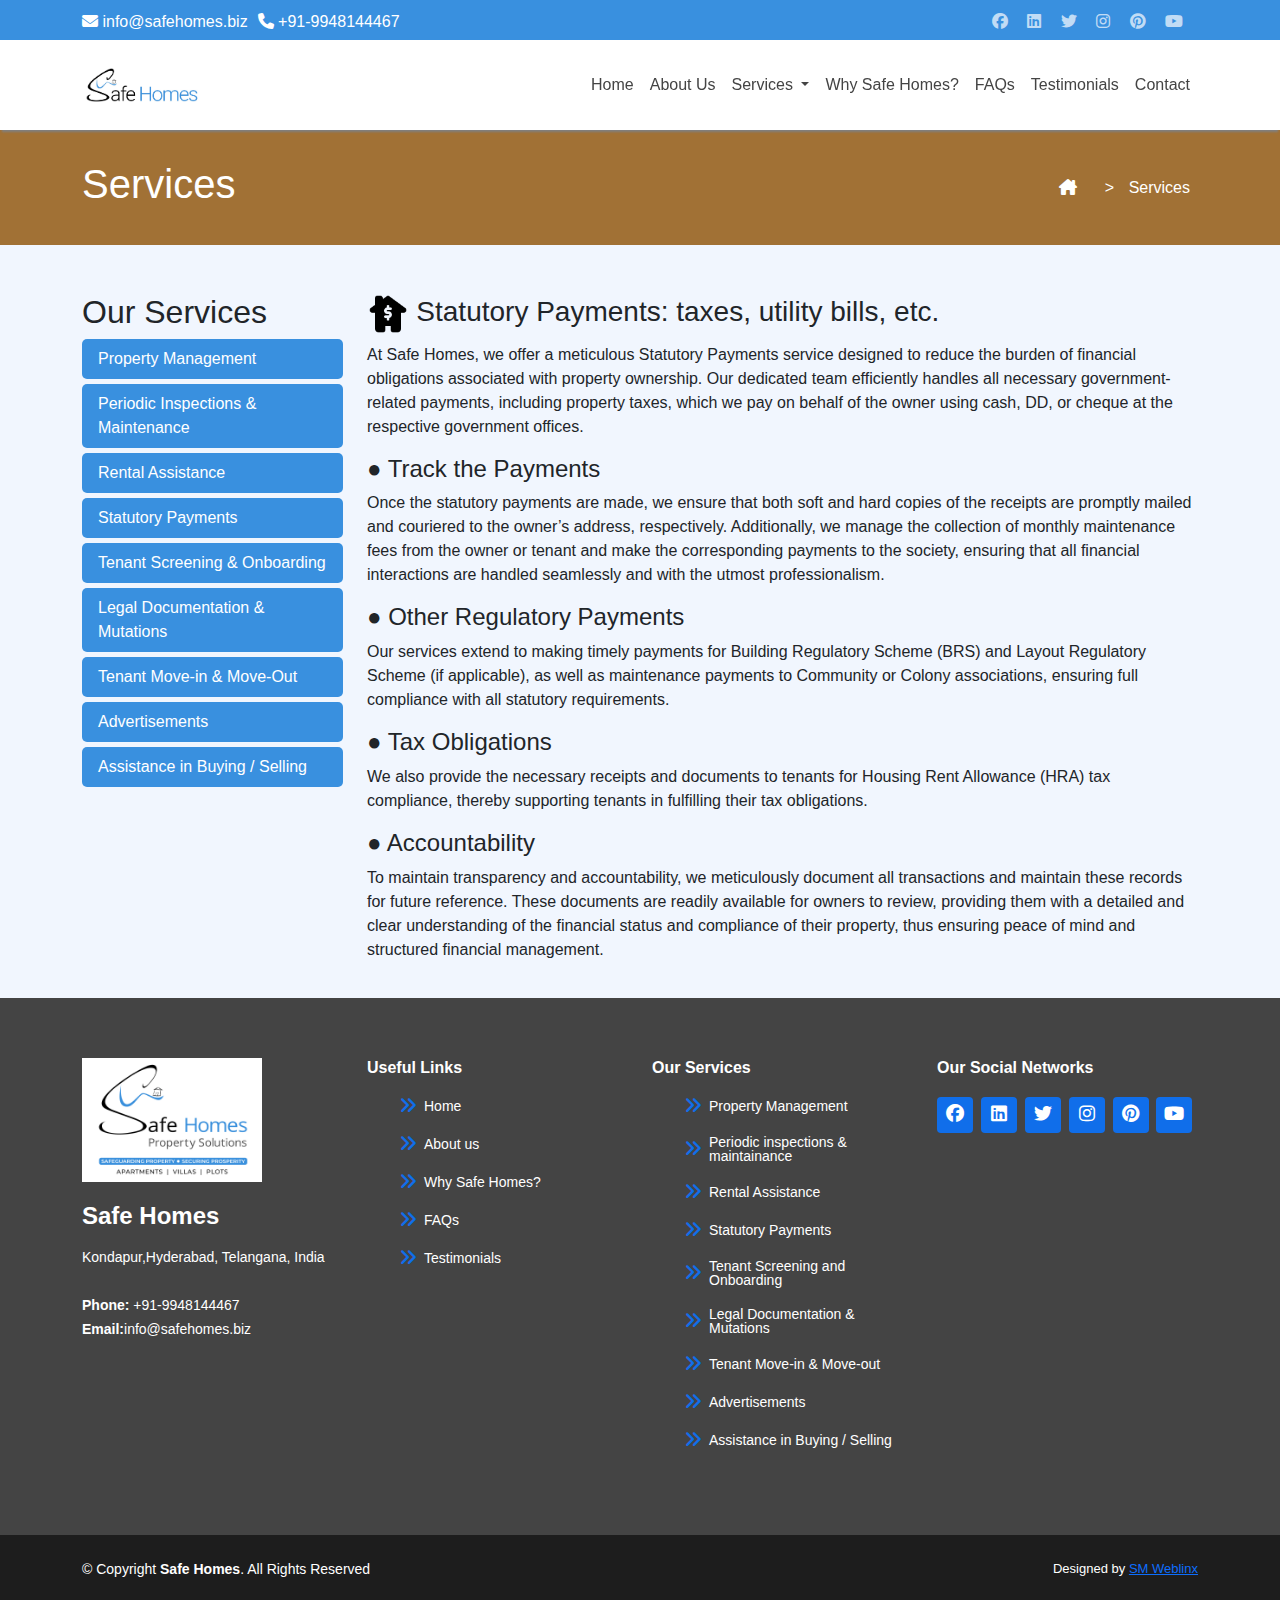
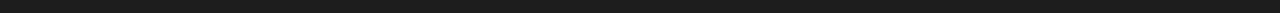
<file: pages/services/statutoryPayments.html>
<!DOCTYPE html>
<html lang="en">
  <head>
    <meta charset="UTF-8" />
    <meta name="viewport" content="width=device-width, initial-scale=1.0" />
    <title>Services</title>
    <!-- BootStrap -->
    <link
      href="https://cdn.jsdelivr.net/npm/bootstrap@5.3.3/dist/css/bootstrap.min.css"
      rel="stylesheet"
      integrity="sha384-QWTKZyjpPEjISv5WaRU9OFeRpok6YctnYmDr5pNlyT2bRjXh0JMhjY6hW+ALEwIH"
      crossorigin="anonymous"
    />
    <!-- font Awesome -->
    <link
      rel="stylesheet"
      href="https://cdnjs.cloudflare.com/ajax/libs/font-awesome/6.1.1/css/all.min.css"
    />
    <!-- CSS Styling -->
    <link rel="stylesheet" href="../../assets/css/styles.css" />
    <style>
      /* main content  */
      .main-content {
        padding-top: 160px;
        padding-bottom: 5px;
        background-color: #a17135;
        margin-bottom: 20px;
        color: white;
      }
      .serviceContent {
        background-color: white;
      }
      .services-item {
        background-color: #3990df;
        margin-bottom: 5px;
        border-radius: 5px;
        color: white;
      }

      .services-item > a:hover {
        color: white;
        font-weight: bold;
      }
      .services-link {
        color: white;
      }
    </style>
  </head>
  <body>
    <!-- Top Bar Start -->
    <div class="top-bar">
      <div class="container d-flex justify-content-between align-items-center">
        <div class="contact-info">
          <span class="mr-3"
            ><i class="fa-solid fa-envelope"></i
            ><a href="mailto:info@safehomes.biz " class="mail-to">
              info@safehomes.biz</a
            ></span
          >
          <span><i class="fa-solid fa-phone"></i> +91-9948144467</span>
        </div>
        <div class="social-icons">
          <a
            target="_blank"
            href="https://www.facebook.com/people/Safe-Homes/61559884437235/"
            class="facebook social-icon"
            ><i class="fa-brands fa-facebook"></i
          ></a>
          <a
            target="_blank"
            href="https://www.linkedin.com/company/safehomes-propertysolutions/"
            class="linkedin social-icon"
            ><i class="fa-brands fa-linkedin"></i
          ></a>
          <a
            target="_blank"
            href="https://x.com/safehomes2017"
            class="twitter social-icon"
            ><i class="fa-brands fa-twitter"></i
          ></a>
          <a
            target="_blank"
            href="https://www.instagram.com/safehomes2017/"
            class="instagram social-icon"
            ><i class="fa-brands fa-instagram"></i
          ></a>
          <a
            target="_blank"
            href="https://in.pinterest.com/safehomes1976/_created/"
            class="pinterest social-icon"
            ><i class="fa-brands fa-pinterest"></i
          ></a>
          <a
            target="_blank"
            href="https://www.youtube.com/channel/UCDEWx_u6dRuE1QxbfZl3_ow"
            class="Youtube social-icon"
            ><i class="fa-brands fa-youtube"></i
          ></a>
        </div>
      </div>
    </div>
    <!-- Tob Bar End -->

    <!-- Navigation Bar Start -->
    <nav class="navbar navbar-expand-lg navbar-custom">
      <div class="container">
        <a class="navbar-brand" href="/">
          <img
            src="../../assets/img/logo/logo-medium.jpg"
            alt="Logo"
            height="40"
          />
        </a>
        <button
          class="navbar-toggler"
          type="button"
          data-bs-toggle="collapse"
          data-bs-target="#navbarNav"
          aria-controls="navbarNav"
          aria-expanded="false"
          aria-label="Toggle navigation"
        >
          <span class="navbar-toggler-icon"></span>
        </button>
        <div
          class="collapse navbar-collapse justify-content-end"
          id="navbarNav"
        >
          <ul class="navbar-nav">
            <li class="nav-item">
              <a class="nav-link js-scroll-trigger" href="/">Home</a>
            </li>
            <li class="nav-item">
              <a class="nav-link js-scroll-trigger" href="../about.html"
                >About Us</a
              >
            </li>
            <li class="nav-item dropdown">
              <a
                class="nav-link dropdown-toggle"
                href="#service_items"
                role="button"
                data-bs-toggle="dropdown"
                aria-expanded="false"
              >
                Services
              </a>
              <ul class="dropdown-menu">
                <li>
                  <a class="dropdown-item" href="./propertyManagement.html"
                    >Property Management</a
                  >
                </li>
                <li><hr class="dropdown-divider" /></li>
                <li>
                  <a class="dropdown-item" href="./inspectionsMaintenance.html"
                    >Periodic Inspections & Maintenance</a
                  >
                </li>
                <li><hr class="dropdown-divider" /></li>
                <li>
                  <a class="dropdown-item" href="./rentalAssistance.html"
                    >Rental Assistance</a
                  >
                </li>
                <li><hr class="dropdown-divider" /></li>
                <li>
                  <a class="dropdown-item" href="./statutoryPayments.html"
                    >Statutory Payments</a
                  >
                </li>
                <li><hr class="dropdown-divider" /></li>
                <li>
                  <a class="dropdown-item" href="./tenantScreening.html"
                    >Tenant Screening & Onboarding</a
                  >
                </li>
                <li><hr class="dropdown-divider" /></li>
                <li>
                  <a class="dropdown-item" href="./legalDocumentation.html"
                    >Legal Documentation & Mutations</a
                  >
                </li>
                <li><hr class="dropdown-divider" /></li>
                <li>
                  <a class="dropdown-item" href="./tenantMove.html"
                    >Tenant Move-in & Move-Out</a
                  >
                </li>
                <li><hr class="dropdown-divider" /></li>
                <li>
                  <a class="dropdown-item" href="./advertisements.html"
                    >Advertisements</a
                  >
                </li>
                <li><hr class="dropdown-divider" /></li>
                <li>
                  <a class="dropdown-item" href="./assistanceBuyingSelling.html"
                    >Assistance in Buying / Selling</a
                  >
                </li>
              </ul>
            </li>
            <li class="nav-item">
              <a class="nav-link js-scroll-trigger" href="../whysafehomes.html"
                >Why Safe Homes?</a
              >
            </li>
            <li class="nav-item">
              <a class="nav-link js-scroll-trigger" href="../faqs.html">FAQs</a>
            </li>
            <li class="nav-item">
              <a class="nav-link js-scroll-trigger" href="../../#testimonials"
                >Testimonials</a
              >
            </li>
            <li class="nav-item">
              <a class="nav-link js-scroll-trigger" href="#contact">Contact</a>
            </li>
          </ul>
        </div>
      </div>
    </nav>
    <!-- Navigation Bar End -->

    <!-- Heading Title Start -->
    <div class="container-fluid main-content">
      <div class="container">
        <div class="row mb-4 align-items-center">
          <div class="col-md-6">
            <h1>Services</h1>
          </div>
          <div class="col-md-6">
            <nav style="--bs-breadcrumb-divider: ''" aria-label="breadcrumb">
              <ol class="breadcrumb justify-content-end mb-0">
                <li class="breadcrumb-item">
                  <a href="/" class="home-icon"
                    ><i class="fa-solid fa-house-chimney"></i
                  ></a>
                </li>
                <li
                  class="breadcrumb-item active"
                  aria-current="page"
                  style="color: white"
                >
                  <span style="margin: 0 10px; color: white">&#62;</span>
                  Services
                </li>
              </ol>
            </nav>
          </div>
        </div>
      </div>
    </div>
    <!-- Heading Title End -->

    <!-- Main Content Start -->
    <div class="container mt-5">
      <div class="row">
        <div class="col-md-3">
          <h2>Our Services</h2>
          <ul class="nav flex-column">
            <li class="nav-item services-item">
              <a
                class="nav-link active services-link"
                href="./propertyManagement.html"
                >Property Management</a
              >
            </li>
            <li class="nav-item services-item">
              <a
                class="nav-link services-link"
                href="./inspectionsMaintenance.html"
                >Periodic Inspections & Maintenance</a
              >
            </li>
            <li class="nav-item services-item">
              <a class="nav-link services-link" href="./rentalAssistance.html"
                >Rental Assistance</a
              >
            </li>
            <li class="nav-item services-item">
              <a class="nav-link services-link" href="./statutoryPayments.html"
                >Statutory Payments</a
              >
            </li>
            <li class="nav-item services-item">
              <a class="nav-link services-link" href="./tenantScreening.html"
                >Tenant Screening & Onboarding</a
              >
            </li>
            <li class="nav-item services-item">
              <a class="nav-link services-link" href="./legalDocumentation.html"
                >Legal Documentation & Mutations</a
              >
            </li>
            <li class="nav-item services-item">
              <a class="nav-link services-link" href="./tenantMove.html"
                >Tenant Move-in & Move-Out</a
              >
            </li>
            <li class="nav-item services-item">
              <a class="nav-link services-link" href="./advertisements.html"
                >Advertisements</a
              >
            </li>
            <li class="nav-item services-item">
              <a
                class="nav-link services-link"
                href="./assistanceBuyingSelling.html"
                >Assistance in Buying / Selling</a
              >
            </li>
          </ul>
        </div>
        <div class="col-md-9 tab-content" id="serviceContent">
          <h3>
            <img
              src="../../assets/img/services/statutory Payments.png"
              alt="statutory Payments icon"
              style="max-width: 5%"
            />
            Statutory Payments: taxes, utility bills, etc.
          </h3>
          <p>
            At Safe Homes, we offer a meticulous Statutory Payments service
            designed to reduce the burden of financial obligations associated
            with property ownership. Our dedicated team efficiently handles all
            necessary government-related payments, including property taxes,
            which we pay on behalf of the owner using cash, DD, or cheque at the
            respective government offices.
          </p>

          <h4>● Track the Payments</h4>
          <p>
            Once the statutory payments are made, we ensure that both soft and
            hard copies of the receipts are promptly mailed and couriered to the
            owner’s address, respectively. Additionally, we manage the
            collection of monthly maintenance fees from the owner or tenant and
            make the corresponding payments to the society, ensuring that all
            financial interactions are handled seamlessly and with the utmost
            professionalism.
          </p>
          <h4>● Other Regulatory Payments</h4>
          <p>
            Our services extend to making timely payments for Building
            Regulatory Scheme (BRS) and Layout Regulatory Scheme (if
            applicable), as well as maintenance payments to Community or Colony
            associations, ensuring full compliance with all statutory
            requirements.
          </p>
          <h4>● Tax Obligations</h4>
          <p>
            We also provide the necessary receipts and documents to tenants for
            Housing Rent Allowance (HRA) tax compliance, thereby supporting
            tenants in fulfilling their tax obligations.
          </p>
          <h4>● Accountability</h4>
          <p>
            To maintain transparency and accountability, we meticulously
            document all transactions and maintain these records for future
            reference. These documents are readily available for owners to
            review, providing them with a detailed and clear understanding of
            the financial status and compliance of their property, thus ensuring
            peace of mind and structured financial management.
          </p>
        </div>
      </div>
    </div>
    <!-- Main Content End -->

    <!-- ======= Footer  ======= -->
    <footer id="footer">
      <div class="footer-top">
        <div class="container">
          <div class="row">
            <div class="col-lg-3 col-md-6 footer-contact" id="contact">
              <img
                src="../../assets/img/logo/logo.png"
                alt="logo"
                class="footer-logo"
              />
              <h3>Safe Homes</h3>
              <p>
                Kondapur,Hyderabad, Telangana, India <br />
                <br />
                <strong>Phone:</strong> +91-9948144467<br />
                <strong>Email:</strong
                ><a href="mailto:info@safehomes.biz" class="mail-to"
                  >info@safehomes.biz</a
                ><br />
              </p>
            </div>

            <div class="col-lg-3 col-md-6 footer-links">
              <h4>Useful Links</h4>
              <ul>
                <li>
                  <i class="fa-solid fa-angles-right"></i>
                  <a href="/" style="margin-left: 5px">Home</a>
                </li>
                <li>
                  <i class="fa-solid fa-angles-right"></i>
                  <a href="../about.html" style="margin-left: 5px">About us</a>
                </li>
                <!-- <li>
                  <i class="fa-solid fa-angles-right"></i>
                  <a
                    href="./services.html?service=propertyManagement"
                    style="margin-left: 5px"
                    >Services</a
                  >
                </li> -->
                <li>
                  <i class="fa-solid fa-angles-right"></i>
                  <a href="../whysafehomes.html" style="margin-left: 5px"
                    >Why Safe Homes?</a
                  >
                </li>
                <li>
                  <i class="fa-solid fa-angles-right"></i>
                  <a href="../faqs.html" style="margin-left: 5px">FAQs</a>
                </li>
                <li>
                  <i class="fa-solid fa-angles-right"></i>
                  <a href="../../#testimonials" style="margin-left: 5px"
                    >Testimonials</a
                  >
                </li>

                <!-- <li>
                      <i class="bx bx-chevron-right"></i>
                      <a href="#">Privacy Policy</a>
                    </li> -->
              </ul>
            </div>

            <div class="col-lg-3 col-md-6 footer-links">
              <h4>Our Services</h4>
              <ul>
                <li>
                  <i class="fa-solid fa-angles-right"></i>
                  <a href="./propertyManagement.html" style="margin-left: 5px">
                    Property Management</a
                  >
                </li>
                <li>
                  <i class="fa-solid fa-angles-right"></i>
                  <a
                    href="./inspectionsMaintenance.html"
                    style="margin-left: 5px"
                    >Periodic inspections & maintainance</a
                  >
                </li>
                <li>
                  <i class="fa-solid fa-angles-right"></i>
                  <a href="./rentalAssistance.html" style="margin-left: 5px"
                    >Rental Assistance</a
                  >
                </li>
                <li>
                  <i class="fa-solid fa-angles-right"></i>
                  <a href="./statutoryPayments.html" style="margin-left: 5px"
                    >Statutory Payments</a
                  >
                </li>
                <li>
                  <i class="fa-solid fa-angles-right"></i>
                  <a href="./tenantScreening.html" style="margin-left: 5px"
                    >Tenant Screening and Onboarding</a
                  >
                </li>
                <li>
                  <i class="fa-solid fa-angles-right"></i>
                  <a href="./legalDocumentation.html" style="margin-left: 5px"
                    >Legal Documentation & Mutations</a
                  >
                </li>
                <li>
                  <i class="fa-solid fa-angles-right"></i>
                  <a href="./tenantMove.html" style="margin-left: 5px"
                    >Tenant Move-in & Move-out</a
                  >
                </li>
                <li>
                  <i class="fa-solid fa-angles-right"></i>
                  <a href="./advertisements.html" style="margin-left: 5px"
                    >Advertisements</a
                  >
                </li>
                <li>
                  <i class="fa-solid fa-angles-right"></i>
                  <a
                    href="./assistanceBuyingSelling.html"
                    style="margin-left: 5px"
                    >Assistance in Buying / Selling</a
                  >
                </li>
              </ul>
            </div>

            <div class="col-lg-3 col-md-6 footer-links">
              <h4>Our Social Networks</h4>

              <div class="social-links mt-2">
                <a
                  target="_blank"
                  href="https://www.facebook.com/people/Safe-Homes/61559884437235/"
                  class="facebook"
                  ><i class="fa-brands fa-facebook"></i
                ></a>
                <a
                  target="_blank"
                  href="https://www.linkedin.com/company/safehomes-propertysolutions/"
                  class="linkedin"
                  ><i class="fa-brands fa-linkedin"></i
                ></a>
                <a
                  target="_blank"
                  href="https://x.com/safehomes2017"
                  class="twitter"
                  ><i class="fa-brands fa-twitter"></i
                ></a>
                <a
                  target="_blank"
                  href="https://www.instagram.com/safehomes2017/"
                  class="instagram"
                  ><i class="fa-brands fa-instagram"></i
                ></a>
                <a
                  target="_blank"
                  href="https://in.pinterest.com/safehomes1976/_created/"
                  class="pinterest"
                  ><i class="fa-brands fa-pinterest"></i
                ></a>
                <a
                  target="_blank"
                  href="https://www.youtube.com/channel/UCDEWx_u6dRuE1QxbfZl3_ow"
                  class="Youtube"
                  ><i class="fa-brands fa-youtube"></i
                ></a>
              </div>
            </div>
          </div>
        </div>
      </div>
      <div class="container py-4">
        <div class="copyright">
          &copy; Copyright <strong><span>Safe Homes</span></strong
          >. All Rights Reserved
        </div>
        <div class="credits">
          Designed by
          <a target="_blank" href="http://smweblinx.in/">SM Weblinx</a>
        </div>
      </div>
    </footer>
    <!-- End Footer  -->

    <!-- boot strap js CDN  -->
    <script src="https://code.jquery.com/jquery-3.5.1.slim.min.js"></script>
    <script src="https://cdn.jsdelivr.net/npm/@popperjs/core@2.5.4/dist/umd/popper.min.js"></script>
    <script src="https://stackpath.bootstrapcdn.com/bootstrap/4.5.2/js/bootstrap.min.js"></script>
    <script
      src="https://cdn.jsdelivr.net/npm/bootstrap@5.3.3/dist/js/bootstrap.bundle.min.js"
      integrity="sha384-YvpcrYf0tY3lHB60NNkmXc5s9fDVZLESaAA55NDzOxhy9GkcIdslK1eN7N6jIeHz"
      crossorigin="anonymous"
    ></script>

    <script>
      $(document).ready(function () {
        $(".js-scroll-trigger").click(function () {
          $(".navbar-collapse").collapse("hide");
        });
      });
    </script>
  </body>
</html>
</file>
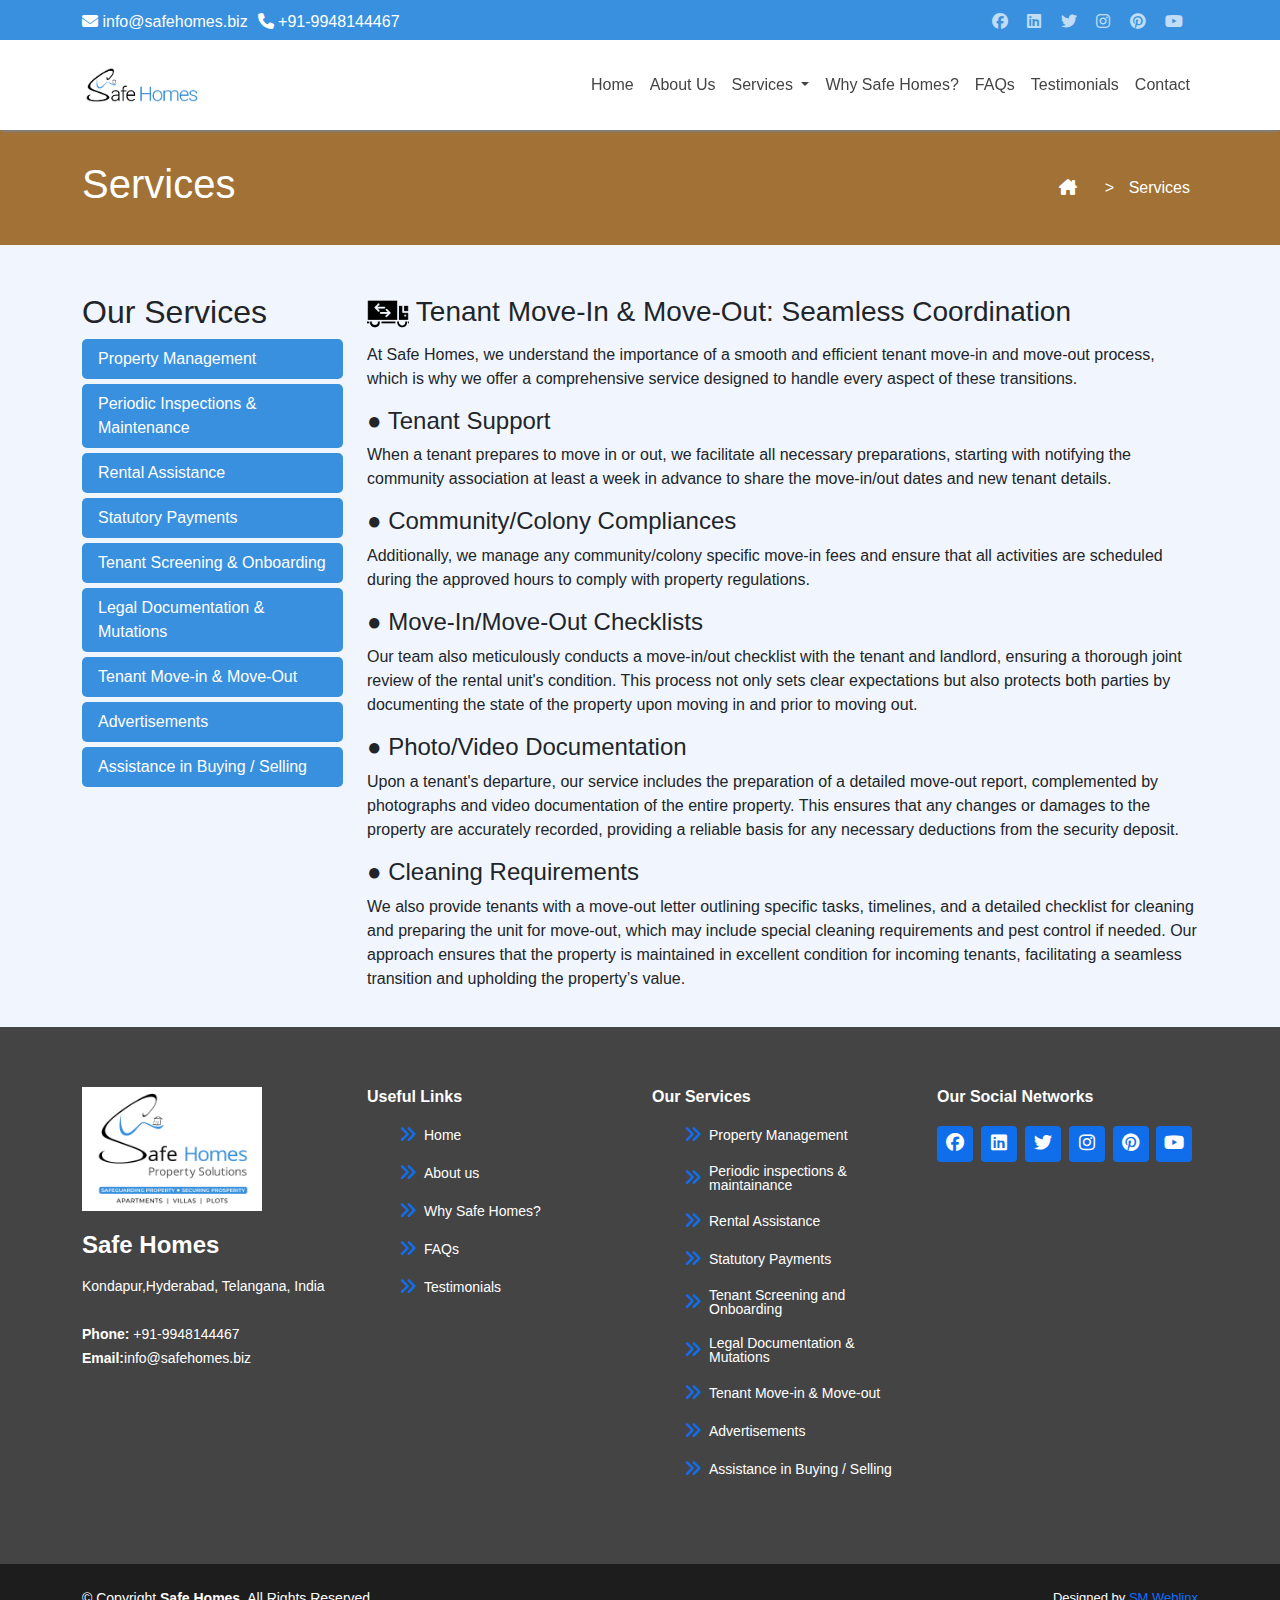
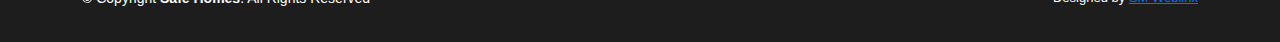
<file: pages/services/tenantMove.html>
<!DOCTYPE html>
<html lang="en">
  <head>
    <meta charset="UTF-8" />
    <meta name="viewport" content="width=device-width, initial-scale=1.0" />
    <title>Services</title>
    <!-- BootStrap -->
    <link
      href="https://cdn.jsdelivr.net/npm/bootstrap@5.3.3/dist/css/bootstrap.min.css"
      rel="stylesheet"
      integrity="sha384-QWTKZyjpPEjISv5WaRU9OFeRpok6YctnYmDr5pNlyT2bRjXh0JMhjY6hW+ALEwIH"
      crossorigin="anonymous"
    />
    <!-- font Awesome -->
    <link
      rel="stylesheet"
      href="https://cdnjs.cloudflare.com/ajax/libs/font-awesome/6.1.1/css/all.min.css"
    />
    <!-- CSS Styling -->
    <link rel="stylesheet" href="../../assets/css/styles.css" />
    <style>
      /* main content  */
      .main-content {
        padding-top: 160px;
        padding-bottom: 5px;
        background-color: #a17135;
        margin-bottom: 20px;
        color: white;
      }
      .serviceContent {
        background-color: white;
      }
      .services-item {
        background-color: #3990df;
        margin-bottom: 5px;
        border-radius: 5px;
        color: white;
      }

      .services-item > a:hover {
        color: white;
        font-weight: bold;
      }
      .services-link {
        color: white;
      }
    </style>
  </head>
  <body>
    <!-- Top Bar Start -->
    <div class="top-bar">
      <div class="container d-flex justify-content-between align-items-center">
        <div class="contact-info">
          <span class="mr-3"
            ><i class="fa-solid fa-envelope"></i
            ><a href="mailto:info@safehomes.biz " class="mail-to">
              info@safehomes.biz</a
            ></span
          >
          <span><i class="fa-solid fa-phone"></i> +91-9948144467</span>
        </div>
        <div class="social-icons">
          <a
            target="_blank"
            href="https://www.facebook.com/people/Safe-Homes/61559884437235/"
            class="facebook social-icon"
            ><i class="fa-brands fa-facebook"></i
          ></a>
          <a
            target="_blank"
            href="https://www.linkedin.com/company/safehomes-propertysolutions/"
            class="linkedin social-icon"
            ><i class="fa-brands fa-linkedin"></i
          ></a>
          <a
            target="_blank"
            href="https://x.com/safehomes2017"
            class="twitter social-icon"
            ><i class="fa-brands fa-twitter"></i
          ></a>
          <a
            target="_blank"
            href="https://www.instagram.com/safehomes2017/"
            class="instagram social-icon"
            ><i class="fa-brands fa-instagram"></i
          ></a>
          <a
            target="_blank"
            href="https://in.pinterest.com/safehomes1976/_created/"
            class="pinterest social-icon"
            ><i class="fa-brands fa-pinterest"></i
          ></a>
          <a
            target="_blank"
            href="https://www.youtube.com/channel/UCDEWx_u6dRuE1QxbfZl3_ow"
            class="Youtube social-icon"
            ><i class="fa-brands fa-youtube"></i
          ></a>
        </div>
      </div>
    </div>
    <!-- Tob Bar End -->

    <!-- Navigation Bar Start -->
    <nav class="navbar navbar-expand-lg navbar-custom">
      <div class="container">
        <a class="navbar-brand" href="/">
          <img
            src="../../assets/img/logo/logo-medium.jpg"
            alt="Logo"
            height="40"
          />
        </a>
        <button
          class="navbar-toggler"
          type="button"
          data-bs-toggle="collapse"
          data-bs-target="#navbarNav"
          aria-controls="navbarNav"
          aria-expanded="false"
          aria-label="Toggle navigation"
        >
          <span class="navbar-toggler-icon"></span>
        </button>
        <div
          class="collapse navbar-collapse justify-content-end"
          id="navbarNav"
        >
          <ul class="navbar-nav">
            <li class="nav-item">
              <a class="nav-link js-scroll-trigger" href="/">Home</a>
            </li>
            <li class="nav-item">
              <a class="nav-link js-scroll-trigger" href="../about.html"
                >About Us</a
              >
            </li>
            <li class="nav-item dropdown">
              <a
                class="nav-link dropdown-toggle"
                href="#service_items"
                role="button"
                data-bs-toggle="dropdown"
                aria-expanded="false"
              >
                Services
              </a>
              <ul class="dropdown-menu">
                <li>
                  <a class="dropdown-item" href="./propertyManagement.html"
                    >Property Management</a
                  >
                </li>
                <li><hr class="dropdown-divider" /></li>
                <li>
                  <a class="dropdown-item" href="./inspectionsMaintenance.html"
                    >Periodic Inspections & Maintenance</a
                  >
                </li>
                <li><hr class="dropdown-divider" /></li>
                <li>
                  <a class="dropdown-item" href="./rentalAssistance.html"
                    >Rental Assistance</a
                  >
                </li>
                <li><hr class="dropdown-divider" /></li>
                <li>
                  <a class="dropdown-item" href="./statutoryPayments.html"
                    >Statutory Payments</a
                  >
                </li>
                <li><hr class="dropdown-divider" /></li>
                <li>
                  <a class="dropdown-item" href="./tenantScreening.html"
                    >Tenant Screening & Onboarding</a
                  >
                </li>
                <li><hr class="dropdown-divider" /></li>
                <li>
                  <a class="dropdown-item" href="./legalDocumentation.html"
                    >Legal Documentation & Mutations</a
                  >
                </li>
                <li><hr class="dropdown-divider" /></li>
                <li>
                  <a class="dropdown-item" href="./tenantMove.html"
                    >Tenant Move-in & Move-Out</a
                  >
                </li>
                <li><hr class="dropdown-divider" /></li>
                <li>
                  <a class="dropdown-item" href="./advertisements.html"
                    >Advertisements</a
                  >
                </li>
                <li><hr class="dropdown-divider" /></li>
                <li>
                  <a class="dropdown-item" href="./assistanceBuyingSelling.html"
                    >Assistance in Buying / Selling</a
                  >
                </li>
              </ul>
            </li>
            <li class="nav-item">
              <a class="nav-link js-scroll-trigger" href="../whysafehomes.html"
                >Why Safe Homes?</a
              >
            </li>
            <li class="nav-item">
              <a class="nav-link js-scroll-trigger" href="../faqs.html">FAQs</a>
            </li>
            <li class="nav-item">
              <a class="nav-link js-scroll-trigger" href="../../#testimonials"
                >Testimonials</a
              >
            </li>
            <li class="nav-item">
              <a class="nav-link js-scroll-trigger" href="#contact">Contact</a>
            </li>
          </ul>
        </div>
      </div>
    </nav>
    <!-- Navigation Bar End -->

    <!-- Heading Title Start -->
    <div class="container-fluid main-content">
      <div class="container">
        <div class="row mb-4 align-items-center">
          <div class="col-md-6">
            <h1>Services</h1>
          </div>
          <div class="col-md-6">
            <nav style="--bs-breadcrumb-divider: ''" aria-label="breadcrumb">
              <ol class="breadcrumb justify-content-end mb-0">
                <li class="breadcrumb-item">
                  <a href="/" class="home-icon"
                    ><i class="fa-solid fa-house-chimney"></i
                  ></a>
                </li>
                <li
                  class="breadcrumb-item active"
                  aria-current="page"
                  style="color: white"
                >
                  <span style="margin: 0 10px; color: white">&#62;</span>
                  Services
                </li>
              </ol>
            </nav>
          </div>
        </div>
      </div>
    </div>
    <!-- Heading Title End -->

    <!-- Main Content Start -->
    <div class="container mt-5">
      <div class="row">
        <div class="col-md-3">
          <h2>Our Services</h2>
          <ul class="nav flex-column">
            <li class="nav-item services-item">
              <a
                class="nav-link active services-link"
                href="./propertyManagement.html"
                >Property Management</a
              >
            </li>
            <li class="nav-item services-item">
              <a
                class="nav-link services-link"
                href="./inspectionsMaintenance.html"
                >Periodic Inspections & Maintenance</a
              >
            </li>
            <li class="nav-item services-item">
              <a class="nav-link services-link" href="./rentalAssistance.html"
                >Rental Assistance</a
              >
            </li>
            <li class="nav-item services-item">
              <a class="nav-link services-link" href="./statutoryPayments.html"
                >Statutory Payments</a
              >
            </li>
            <li class="nav-item services-item">
              <a class="nav-link services-link" href="./tenantScreening.html"
                >Tenant Screening & Onboarding</a
              >
            </li>
            <li class="nav-item services-item">
              <a class="nav-link services-link" href="./legalDocumentation.html"
                >Legal Documentation & Mutations</a
              >
            </li>
            <li class="nav-item services-item">
              <a class="nav-link services-link" href="./tenantMove.html"
                >Tenant Move-in & Move-Out</a
              >
            </li>
            <li class="nav-item services-item">
              <a class="nav-link services-link" href="./advertisements.html"
                >Advertisements</a
              >
            </li>
            <li class="nav-item services-item">
              <a
                class="nav-link services-link"
                href="./assistanceBuyingSelling.html"
                >Assistance in Buying / Selling</a
              >
            </li>
          </ul>
        </div>
        <div class="col-md-9 tab-content" id="serviceContent">
          <h3>
            <img
              src="../../assets/img/services/tenant Move-In.png"
              alt="Tenant Move-In & Move-Out icon"
              style="max-width: 5%"
            />
            Tenant Move-In & Move-Out: Seamless Coordination
          </h3>
          <p>
            At Safe Homes, we understand the importance of a smooth and
            efficient tenant move-in and move-out process, which is why we offer
            a comprehensive service designed to handle every aspect of these
            transitions.
          </p>

          <h4>● Tenant Support</h4>
          <p>
            When a tenant prepares to move in or out, we facilitate all
            necessary preparations, starting with notifying the community
            association at least a week in advance to share the move-in/out
            dates and new tenant details.
          </p>

          <h4>● Community/Colony Compliances</h4>
          <p>
            Additionally, we manage any community/colony specific move-in fees
            and ensure that all activities are scheduled during the approved
            hours to comply with property regulations.
          </p>

          <h4>● Move-In/Move-Out Checklists</h4>
          <p>
            Our team also meticulously conducts a move-in/out checklist with the
            tenant and landlord, ensuring a thorough joint review of the rental
            unit's condition. This process not only sets clear expectations but
            also protects both parties by documenting the state of the property
            upon moving in and prior to moving out.
          </p>

          <h4>● Photo/Video Documentation</h4>
          <p>
            Upon a tenant's departure, our service includes the preparation of a
            detailed move-out report, complemented by photographs and video
            documentation of the entire property. This ensures that any changes
            or damages to the property are accurately recorded, providing a
            reliable basis for any necessary deductions from the security
            deposit.
          </p>

          <h4>● Cleaning Requirements</h4>
          <p>
            We also provide tenants with a move-out letter outlining specific
            tasks, timelines, and a detailed checklist for cleaning and
            preparing the unit for move-out, which may include special cleaning
            requirements and pest control if needed. Our approach ensures that
            the property is maintained in excellent condition for incoming
            tenants, facilitating a seamless transition and upholding the
            property’s value.
          </p>
        </div>
      </div>
    </div>
    <!-- Main Content End -->

    <!-- ======= Footer  ======= -->
    <footer id="footer">
      <div class="footer-top">
        <div class="container">
          <div class="row">
            <div class="col-lg-3 col-md-6 footer-contact" id="contact">
              <img
                src="../../assets/img/logo/logo.png"
                alt="logo"
                class="footer-logo"
              />
              <h3>Safe Homes</h3>
              <p>
                Kondapur,Hyderabad, Telangana, India <br />
                <br />
                <strong>Phone:</strong> +91-9948144467<br />
                <strong>Email:</strong
                ><a href="mailto:info@safehomes.biz" class="mail-to"
                  >info@safehomes.biz</a
                ><br />
              </p>
            </div>

            <div class="col-lg-3 col-md-6 footer-links">
              <h4>Useful Links</h4>
              <ul>
                <li>
                  <i class="fa-solid fa-angles-right"></i>
                  <a href="/" style="margin-left: 5px">Home</a>
                </li>
                <li>
                  <i class="fa-solid fa-angles-right"></i>
                  <a href="../about.html" style="margin-left: 5px">About us</a>
                </li>
                <!-- <li>
                  <i class="fa-solid fa-angles-right"></i>
                  <a
                    href="./services.html?service=propertyManagement"
                    style="margin-left: 5px"
                    >Services</a
                  >
                </li> -->
                <li>
                  <i class="fa-solid fa-angles-right"></i>
                  <a href="../whysafehomes.html" style="margin-left: 5px"
                    >Why Safe Homes?</a
                  >
                </li>
                <li>
                  <i class="fa-solid fa-angles-right"></i>
                  <a href="../faqs.html" style="margin-left: 5px">FAQs</a>
                </li>
                <li>
                  <i class="fa-solid fa-angles-right"></i>
                  <a href="../../#testimonials" style="margin-left: 5px"
                    >Testimonials</a
                  >
                </li>

                <!-- <li>
                      <i class="bx bx-chevron-right"></i>
                      <a href="#">Privacy Policy</a>
                    </li> -->
              </ul>
            </div>

            <div class="col-lg-3 col-md-6 footer-links">
              <h4>Our Services</h4>
              <ul>
                <li>
                  <i class="fa-solid fa-angles-right"></i>
                  <a href="./propertyManagement.html" style="margin-left: 5px">
                    Property Management</a
                  >
                </li>
                <li>
                  <i class="fa-solid fa-angles-right"></i>
                  <a
                    href="./inspectionsMaintenance.html"
                    style="margin-left: 5px"
                    >Periodic inspections & maintainance</a
                  >
                </li>
                <li>
                  <i class="fa-solid fa-angles-right"></i>
                  <a href="./rentalAssistance.html" style="margin-left: 5px"
                    >Rental Assistance</a
                  >
                </li>
                <li>
                  <i class="fa-solid fa-angles-right"></i>
                  <a href="./statutoryPayments.html" style="margin-left: 5px"
                    >Statutory Payments</a
                  >
                </li>
                <li>
                  <i class="fa-solid fa-angles-right"></i>
                  <a href="./tenantScreening.html" style="margin-left: 5px"
                    >Tenant Screening and Onboarding</a
                  >
                </li>
                <li>
                  <i class="fa-solid fa-angles-right"></i>
                  <a href="./legalDocumentation.html" style="margin-left: 5px"
                    >Legal Documentation & Mutations</a
                  >
                </li>
                <li>
                  <i class="fa-solid fa-angles-right"></i>
                  <a href="./tenantMove.html" style="margin-left: 5px"
                    >Tenant Move-in & Move-out</a
                  >
                </li>
                <li>
                  <i class="fa-solid fa-angles-right"></i>
                  <a href="./advertisements.html" style="margin-left: 5px"
                    >Advertisements</a
                  >
                </li>
                <li>
                  <i class="fa-solid fa-angles-right"></i>
                  <a
                    href="./assistanceBuyingSelling.html"
                    style="margin-left: 5px"
                    >Assistance in Buying / Selling</a
                  >
                </li>
              </ul>
            </div>

            <div class="col-lg-3 col-md-6 footer-links">
              <h4>Our Social Networks</h4>

              <div class="social-links mt-2">
                <a
                  target="_blank"
                  href="https://www.facebook.com/people/Safe-Homes/61559884437235/"
                  class="facebook"
                  ><i class="fa-brands fa-facebook"></i
                ></a>
                <a
                  target="_blank"
                  href="https://www.linkedin.com/company/safehomes-propertysolutions/"
                  class="linkedin"
                  ><i class="fa-brands fa-linkedin"></i
                ></a>
                <a
                  target="_blank"
                  href="https://x.com/safehomes2017"
                  class="twitter"
                  ><i class="fa-brands fa-twitter"></i
                ></a>
                <a
                  target="_blank"
                  href="https://www.instagram.com/safehomes2017/"
                  class="instagram"
                  ><i class="fa-brands fa-instagram"></i
                ></a>
                <a
                  target="_blank"
                  href="https://in.pinterest.com/safehomes1976/_created/"
                  class="pinterest"
                  ><i class="fa-brands fa-pinterest"></i
                ></a>
                <a
                  target="_blank"
                  href="https://www.youtube.com/channel/UCDEWx_u6dRuE1QxbfZl3_ow"
                  class="Youtube"
                  ><i class="fa-brands fa-youtube"></i
                ></a>
              </div>
            </div>
          </div>
        </div>
      </div>
      <div class="container py-4">
        <div class="copyright">
          &copy; Copyright <strong><span>Safe Homes</span></strong
          >. All Rights Reserved
        </div>
        <div class="credits">
          Designed by
          <a target="_blank" href="http://smweblinx.in/">SM Weblinx</a>
        </div>
      </div>
    </footer>
    <!-- End Footer  -->

    <!-- boot strap js CDN  -->
    <script src="https://code.jquery.com/jquery-3.5.1.slim.min.js"></script>
    <script src="https://cdn.jsdelivr.net/npm/@popperjs/core@2.5.4/dist/umd/popper.min.js"></script>
    <script src="https://stackpath.bootstrapcdn.com/bootstrap/4.5.2/js/bootstrap.min.js"></script>
    <script
      src="https://cdn.jsdelivr.net/npm/bootstrap@5.3.3/dist/js/bootstrap.bundle.min.js"
      integrity="sha384-YvpcrYf0tY3lHB60NNkmXc5s9fDVZLESaAA55NDzOxhy9GkcIdslK1eN7N6jIeHz"
      crossorigin="anonymous"
    ></script>

    <script>
      $(document).ready(function () {
        $(".js-scroll-trigger").click(function () {
          $(".navbar-collapse").collapse("hide");
        });
      });
    </script>
  </body>
</html>
</file>
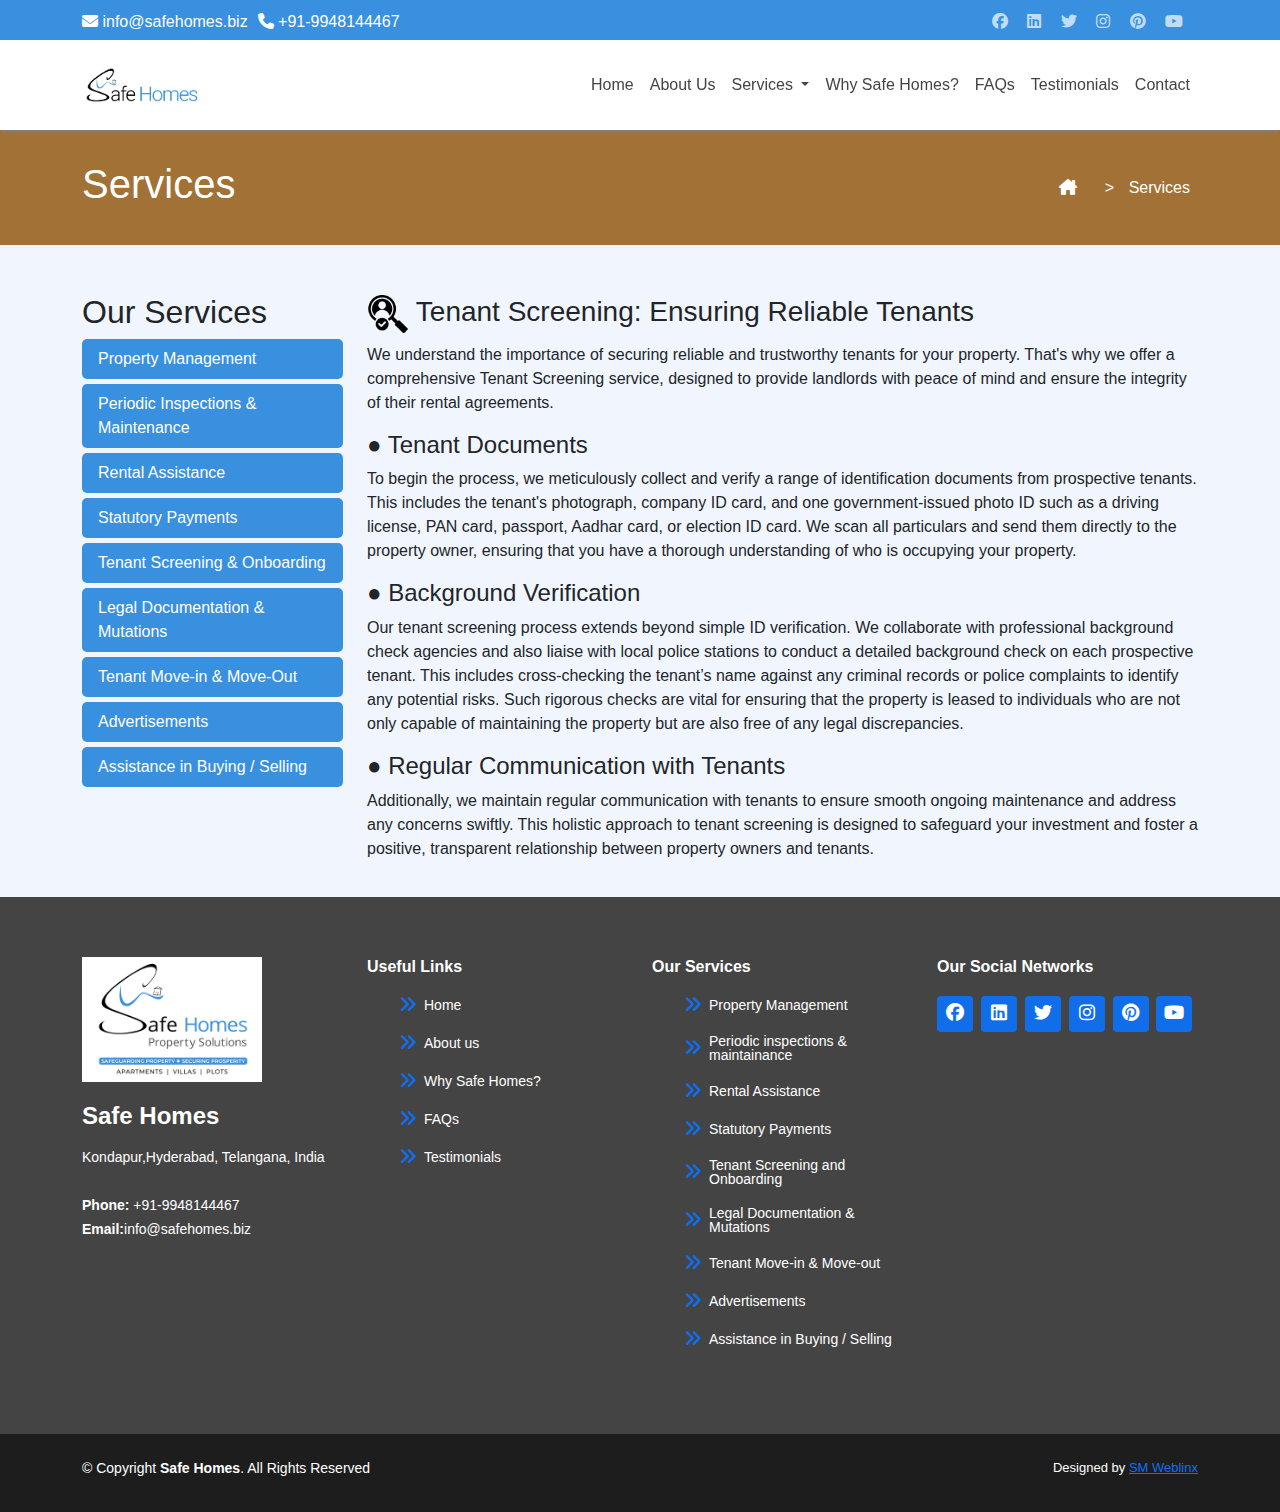
<file: pages/services/tenantScreening.html>
<!DOCTYPE html>
<html lang="en">
  <head>
    <meta charset="UTF-8" />
    <meta name="viewport" content="width=device-width, initial-scale=1.0" />
    <title>Services</title>
    <!-- BootStrap -->
    <link
      href="https://cdn.jsdelivr.net/npm/bootstrap@5.3.3/dist/css/bootstrap.min.css"
      rel="stylesheet"
      integrity="sha384-QWTKZyjpPEjISv5WaRU9OFeRpok6YctnYmDr5pNlyT2bRjXh0JMhjY6hW+ALEwIH"
      crossorigin="anonymous"
    />
    <!-- font Awesome -->
    <link
      rel="stylesheet"
      href="https://cdnjs.cloudflare.com/ajax/libs/font-awesome/6.1.1/css/all.min.css"
    />
    <!-- CSS Styling -->
    <link rel="stylesheet" href="../../assets/css/styles.css" />
    <style>
      /* main content  */
      .main-content {
        padding-top: 160px;
        padding-bottom: 5px;
        background-color: #a17135;
        margin-bottom: 20px;
        color: white;
      }
      .serviceContent {
        background-color: white;
      }
      .services-item {
        background-color: #3990df;
        margin-bottom: 5px;
        border-radius: 5px;
        color: white;
      }

      .services-item > a:hover {
        color: white;
        font-weight: bold;
      }
      .services-link {
        color: white;
      }
    </style>
  </head>
  <body>
    <!-- Top Bar Start -->
    <div class="top-bar">
      <div class="container d-flex justify-content-between align-items-center">
        <div class="contact-info">
          <span class="mr-3"
            ><i class="fa-solid fa-envelope"></i
            ><a href="mailto:info@safehomes.biz " class="mail-to">
              info@safehomes.biz</a
            ></span
          >
          <span><i class="fa-solid fa-phone"></i> +91-9948144467</span>
        </div>
        <div class="social-icons">
          <a
            target="_blank"
            href="https://www.facebook.com/people/Safe-Homes/61559884437235/"
            class="facebook social-icon"
            ><i class="fa-brands fa-facebook"></i
          ></a>
          <a
            target="_blank"
            href="https://www.linkedin.com/company/safehomes-propertysolutions/"
            class="linkedin social-icon"
            ><i class="fa-brands fa-linkedin"></i
          ></a>
          <a
            target="_blank"
            href="https://x.com/safehomes2017"
            class="twitter social-icon"
            ><i class="fa-brands fa-twitter"></i
          ></a>
          <a
            target="_blank"
            href="https://www.instagram.com/safehomes2017/"
            class="instagram social-icon"
            ><i class="fa-brands fa-instagram"></i
          ></a>
          <a
            target="_blank"
            href="https://in.pinterest.com/safehomes1976/_created/"
            class="pinterest social-icon"
            ><i class="fa-brands fa-pinterest"></i
          ></a>
          <a
            target="_blank"
            href="https://www.youtube.com/channel/UCDEWx_u6dRuE1QxbfZl3_ow"
            class="Youtube social-icon"
            ><i class="fa-brands fa-youtube"></i
          ></a>
        </div>
      </div>
    </div>
    <!-- Tob Bar End -->

    <!-- Navigation Bar Start -->
    <nav class="navbar navbar-expand-lg navbar-custom">
      <div class="container">
        <a class="navbar-brand" href="/">
          <img
            src="../../assets/img/logo/logo-medium.jpg"
            alt="Logo"
            height="40"
          />
        </a>
        <button
          class="navbar-toggler"
          type="button"
          data-bs-toggle="collapse"
          data-bs-target="#navbarNav"
          aria-controls="navbarNav"
          aria-expanded="false"
          aria-label="Toggle navigation"
        >
          <span class="navbar-toggler-icon"></span>
        </button>
        <div
          class="collapse navbar-collapse justify-content-end"
          id="navbarNav"
        >
          <ul class="navbar-nav">
            <li class="nav-item">
              <a class="nav-link js-scroll-trigger" href="/">Home</a>
            </li>
            <li class="nav-item">
              <a class="nav-link js-scroll-trigger" href="../about.html"
                >About Us</a
              >
            </li>
            <li class="nav-item dropdown">
              <a
                class="nav-link dropdown-toggle"
                href="#service_items"
                role="button"
                data-bs-toggle="dropdown"
                aria-expanded="false"
              >
                Services
              </a>
              <ul class="dropdown-menu">
                <li>
                  <a class="dropdown-item" href="./propertyManagement.html"
                    >Property Management</a
                  >
                </li>
                <li><hr class="dropdown-divider" /></li>
                <li>
                  <a class="dropdown-item" href="./inspectionsMaintenance.html"
                    >Periodic Inspections & Maintenance</a
                  >
                </li>
                <li><hr class="dropdown-divider" /></li>
                <li>
                  <a class="dropdown-item" href="./rentalAssistance.html"
                    >Rental Assistance</a
                  >
                </li>
                <li><hr class="dropdown-divider" /></li>
                <li>
                  <a class="dropdown-item" href="./statutoryPayments.html"
                    >Statutory Payments</a
                  >
                </li>
                <li><hr class="dropdown-divider" /></li>
                <li>
                  <a class="dropdown-item" href="./tenantScreening.html"
                    >Tenant Screening & Onboarding</a
                  >
                </li>
                <li><hr class="dropdown-divider" /></li>
                <li>
                  <a class="dropdown-item" href="./legalDocumentation.html"
                    >Legal Documentation & Mutations</a
                  >
                </li>
                <li><hr class="dropdown-divider" /></li>
                <li>
                  <a class="dropdown-item" href="./tenantMove.html"
                    >Tenant Move-in & Move-Out</a
                  >
                </li>
                <li><hr class="dropdown-divider" /></li>
                <li>
                  <a class="dropdown-item" href="./advertisements.html"
                    >Advertisements</a
                  >
                </li>
                <li><hr class="dropdown-divider" /></li>
                <li>
                  <a class="dropdown-item" href="./assistanceBuyingSelling.html"
                    >Assistance in Buying / Selling</a
                  >
                </li>
              </ul>
            </li>
            <li class="nav-item">
              <a class="nav-link js-scroll-trigger" href="../whysafehomes.html"
                >Why Safe Homes?</a
              >
            </li>
            <li class="nav-item">
              <a class="nav-link js-scroll-trigger" href="../faqs.html">FAQs</a>
            </li>
            <li class="nav-item">
              <a class="nav-link js-scroll-trigger" href="../../#testimonials"
                >Testimonials</a
              >
            </li>
            <li class="nav-item">
              <a class="nav-link js-scroll-trigger" href="#contact">Contact</a>
            </li>
          </ul>
        </div>
      </div>
    </nav>
    <!-- Navigation Bar End -->

    <!-- Heading Title Start -->
    <div class="container-fluid main-content">
      <div class="container">
        <div class="row mb-4 align-items-center">
          <div class="col-md-6">
            <h1>Services</h1>
          </div>
          <div class="col-md-6">
            <nav style="--bs-breadcrumb-divider: ''" aria-label="breadcrumb">
              <ol class="breadcrumb justify-content-end mb-0">
                <li class="breadcrumb-item">
                  <a href="/" class="home-icon"
                    ><i class="fa-solid fa-house-chimney"></i
                  ></a>
                </li>
                <li
                  class="breadcrumb-item active"
                  aria-current="page"
                  style="color: white"
                >
                  <span style="margin: 0 10px; color: white">&#62;</span>
                  Services
                </li>
              </ol>
            </nav>
          </div>
        </div>
      </div>
    </div>
    <!-- Heading Title End -->

    <!-- Main Content Start -->
    <div class="container mt-5">
      <div class="row">
        <div class="col-md-3">
          <h2>Our Services</h2>
          <ul class="nav flex-column">
            <li class="nav-item services-item">
              <a
                class="nav-link active services-link"
                href="./propertyManagement.html"
                >Property Management</a
              >
            </li>
            <li class="nav-item services-item">
              <a
                class="nav-link services-link"
                href="./inspectionsMaintenance.html"
                >Periodic Inspections & Maintenance</a
              >
            </li>
            <li class="nav-item services-item">
              <a class="nav-link services-link" href="./rentalAssistance.html"
                >Rental Assistance</a
              >
            </li>
            <li class="nav-item services-item">
              <a class="nav-link services-link" href="./statutoryPayments.html"
                >Statutory Payments</a
              >
            </li>
            <li class="nav-item services-item">
              <a class="nav-link services-link" href="./tenantScreening.html"
                >Tenant Screening & Onboarding</a
              >
            </li>
            <li class="nav-item services-item">
              <a class="nav-link services-link" href="./legalDocumentation.html"
                >Legal Documentation & Mutations</a
              >
            </li>
            <li class="nav-item services-item">
              <a class="nav-link services-link" href="./tenantMove.html"
                >Tenant Move-in & Move-Out</a
              >
            </li>
            <li class="nav-item services-item">
              <a class="nav-link services-link" href="./advertisements.html"
                >Advertisements</a
              >
            </li>
            <li class="nav-item services-item">
              <a
                class="nav-link services-link"
                href="./assistanceBuyingSelling.html"
                >Assistance in Buying / Selling</a
              >
            </li>
          </ul>
        </div>
        <div class="col-md-9 tab-content" id="serviceContent">
          <h3>
            <img
              src="../../assets/img/services/tenant Screening.png"
              alt="Tenant Screening icon"
              style="max-width: 5%"
            />
            Tenant Screening: Ensuring Reliable Tenants
          </h3>
          <p>
            We understand the importance of securing reliable and trustworthy
            tenants for your property. That's why we offer a comprehensive
            Tenant Screening service, designed to provide landlords with peace
            of mind and ensure the integrity of their rental agreements.
          </p>

          <h4>● Tenant Documents</h4>
          <p>
            To begin the process, we meticulously collect and verify a range of
            identification documents from prospective tenants. This includes the
            tenant's photograph, company ID card, and one government-issued
            photo ID such as a driving license, PAN card, passport, Aadhar card,
            or election ID card. We scan all particulars and send them directly
            to the property owner, ensuring that you have a thorough
            understanding of who is occupying your property.
          </p>

          <h4>● Background Verification</h4>
          <p>
            Our tenant screening process extends beyond simple ID verification.
            We collaborate with professional background check agencies and also
            liaise with local police stations to conduct a detailed background
            check on each prospective tenant. This includes cross-checking the
            tenant’s name against any criminal records or police complaints to
            identify any potential risks. Such rigorous checks are vital for
            ensuring that the property is leased to individuals who are not only
            capable of maintaining the property but are also free of any legal
            discrepancies.
          </p>

          <h4>● Regular Communication with Tenants</h4>
          <p>
            Additionally, we maintain regular communication with tenants to
            ensure smooth ongoing maintenance and address any concerns swiftly.
            This holistic approach to tenant screening is designed to safeguard
            your investment and foster a positive, transparent relationship
            between property owners and tenants.
          </p>
        </div>
      </div>
    </div>
    <!-- Main Content End -->

    <!-- ======= Footer  ======= -->
    <footer id="footer">
      <div class="footer-top">
        <div class="container">
          <div class="row">
            <div class="col-lg-3 col-md-6 footer-contact" id="contact">
              <img
                src="../../assets/img/logo/logo.png"
                alt="logo"
                class="footer-logo"
              />
              <h3>Safe Homes</h3>
              <p>
                Kondapur,Hyderabad, Telangana, India <br />
                <br />
                <strong>Phone:</strong> +91-9948144467<br />
                <strong>Email:</strong
                ><a href="mailto:info@safehomes.biz" class="mail-to"
                  >info@safehomes.biz</a
                ><br />
              </p>
            </div>

            <div class="col-lg-3 col-md-6 footer-links">
              <h4>Useful Links</h4>
              <ul>
                <li>
                  <i class="fa-solid fa-angles-right"></i>
                  <a href="/" style="margin-left: 5px">Home</a>
                </li>
                <li>
                  <i class="fa-solid fa-angles-right"></i>
                  <a href="../about.html" style="margin-left: 5px">About us</a>
                </li>
                <!-- <li>
                  <i class="fa-solid fa-angles-right"></i>
                  <a
                    href="./services.html?service=propertyManagement"
                    style="margin-left: 5px"
                    >Services</a
                  >
                </li> -->
                <li>
                  <i class="fa-solid fa-angles-right"></i>
                  <a href="../whysafehomes.html" style="margin-left: 5px"
                    >Why Safe Homes?</a
                  >
                </li>
                <li>
                  <i class="fa-solid fa-angles-right"></i>
                  <a href="../faqs.html" style="margin-left: 5px">FAQs</a>
                </li>
                <li>
                  <i class="fa-solid fa-angles-right"></i>
                  <a href="../../#testimonials" style="margin-left: 5px"
                    >Testimonials</a
                  >
                </li>

                <!-- <li>
                      <i class="bx bx-chevron-right"></i>
                      <a href="#">Privacy Policy</a>
                    </li> -->
              </ul>
            </div>

            <div class="col-lg-3 col-md-6 footer-links">
              <h4>Our Services</h4>
              <ul>
                <li>
                  <i class="fa-solid fa-angles-right"></i>
                  <a href="./propertyManagement.html" style="margin-left: 5px">
                    Property Management</a
                  >
                </li>
                <li>
                  <i class="fa-solid fa-angles-right"></i>
                  <a
                    href="./inspectionsMaintenance.html"
                    style="margin-left: 5px"
                    >Periodic inspections & maintainance</a
                  >
                </li>
                <li>
                  <i class="fa-solid fa-angles-right"></i>
                  <a href="./rentalAssistance.html" style="margin-left: 5px"
                    >Rental Assistance</a
                  >
                </li>
                <li>
                  <i class="fa-solid fa-angles-right"></i>
                  <a href="./statutoryPayments.html" style="margin-left: 5px"
                    >Statutory Payments</a
                  >
                </li>
                <li>
                  <i class="fa-solid fa-angles-right"></i>
                  <a href="./tenantScreening.html" style="margin-left: 5px"
                    >Tenant Screening and Onboarding</a
                  >
                </li>
                <li>
                  <i class="fa-solid fa-angles-right"></i>
                  <a href="./legalDocumentation.html" style="margin-left: 5px"
                    >Legal Documentation & Mutations</a
                  >
                </li>
                <li>
                  <i class="fa-solid fa-angles-right"></i>
                  <a href="./tenantMove.html" style="margin-left: 5px"
                    >Tenant Move-in & Move-out</a
                  >
                </li>
                <li>
                  <i class="fa-solid fa-angles-right"></i>
                  <a href="./advertisements.html" style="margin-left: 5px"
                    >Advertisements</a
                  >
                </li>
                <li>
                  <i class="fa-solid fa-angles-right"></i>
                  <a
                    href="./assistanceBuyingSelling.html"
                    style="margin-left: 5px"
                    >Assistance in Buying / Selling</a
                  >
                </li>
              </ul>
            </div>

            <div class="col-lg-3 col-md-6 footer-links">
              <h4>Our Social Networks</h4>

              <div class="social-links mt-2">
                <a
                  target="_blank"
                  href="https://www.facebook.com/people/Safe-Homes/61559884437235/"
                  class="facebook"
                  ><i class="fa-brands fa-facebook"></i
                ></a>
                <a
                  target="_blank"
                  href="https://www.linkedin.com/company/safehomes-propertysolutions/"
                  class="linkedin"
                  ><i class="fa-brands fa-linkedin"></i
                ></a>
                <a
                  target="_blank"
                  href="https://x.com/safehomes2017"
                  class="twitter"
                  ><i class="fa-brands fa-twitter"></i
                ></a>
                <a
                  target="_blank"
                  href="https://www.instagram.com/safehomes2017/"
                  class="instagram"
                  ><i class="fa-brands fa-instagram"></i
                ></a>
                <a
                  target="_blank"
                  href="https://in.pinterest.com/safehomes1976/_created/"
                  class="pinterest"
                  ><i class="fa-brands fa-pinterest"></i
                ></a>
                <a
                  target="_blank"
                  href="https://www.youtube.com/channel/UCDEWx_u6dRuE1QxbfZl3_ow"
                  class="Youtube"
                  ><i class="fa-brands fa-youtube"></i
                ></a>
              </div>
            </div>
          </div>
        </div>
      </div>
      <div class="container py-4">
        <div class="copyright">
          &copy; Copyright <strong><span>Safe Homes</span></strong
          >. All Rights Reserved
        </div>
        <div class="credits">
          Designed by
          <a target="_blank" href="http://smweblinx.in/">SM Weblinx</a>
        </div>
      </div>
    </footer>
    <!-- End Footer  -->

    <!-- boot strap js CDN  -->
    <script src="https://code.jquery.com/jquery-3.5.1.slim.min.js"></script>
    <script src="https://cdn.jsdelivr.net/npm/@popperjs/core@2.5.4/dist/umd/popper.min.js"></script>
    <script src="https://stackpath.bootstrapcdn.com/bootstrap/4.5.2/js/bootstrap.min.js"></script>
    <script
      src="https://cdn.jsdelivr.net/npm/bootstrap@5.3.3/dist/js/bootstrap.bundle.min.js"
      integrity="sha384-YvpcrYf0tY3lHB60NNkmXc5s9fDVZLESaAA55NDzOxhy9GkcIdslK1eN7N6jIeHz"
      crossorigin="anonymous"
    ></script>

    <script>
      $(document).ready(function () {
        $(".js-scroll-trigger").click(function () {
          $(".navbar-collapse").collapse("hide");
        });
      });
    </script>
  </body>
</html>
</file>
<file: assets/css/styles.css>
@font-face {
  font-family: "Montserrat", sans-serif;
  src: url("../fonts/montserrat/Montserrat-Light.ttf") format("ttf"),
    url("../fonts/montserrat/Montserrat-Light.ttf") format("ttf");
  font-weight: normal;
  font-style: normal;
}

@font-face {
  font-family: "Montserrat", sans-serif;
  src: url("../fonts/montserrat/Montserrat-Bold.ttf") format("ttf"),
    url("../fonts/montserrat/Montserrat-Bold.ttf") format("ttf");
  font-weight: bold;
  font-style: normal;
}

/*--------------------------------------------------------------
    # Body
    --------------------------------------------------------------*/

body {
  margin-bottom: 0px;
  font-family: "Montserrat", sans-serif;
  font-optical-sizing: auto;
  font-style: normal;
  background-color: #f1f6fe;
}

/*--------------------------------------------------------------
    # Navigation Bar
    --------------------------------------------------------------*/
.top-bar,
.navbar-custom {
  top: 40px;
  width: 100%;
  position: fixed;
  left: 0;
  z-index: 1000;
}
.top-bar {
  top: 0;
  background-color: #3990df;
  color: white;
  padding: 10px 0;
}

.navbar-custom {
  padding: 20px 0;
  background-color: white; /* Ensure background color is white */
  box-shadow: 0 4px 2px -2px gray;
}

.navbar-custom .nav-link {
  color: #444;
}

.nav-link:hover {
  font-weight: bold;
}

.mail-to {
  color: white;
  text-decoration: none;
  margin-right: 10px;
}

.mail-to:hover {
  text-decoration: underline;
}
.social-icon {
  color: rgba(255, 255, 255, 0.7);
  padding-right: 15px;
}
.social-icon:hover {
  color: white;
}

.empty-div {
  width: 100%;
  height: 50px;
  background-color: white;
}
.contact-info {
  display: flex;
  flex-wrap: wrap;
}

@media (max-width: 991.98px) {
  .navbar-custom {
    padding: 20px;
  }
  .top-bar .social-icons {
    display: none; /* Hide social icons on mobile */
  }
  .top-bar .contact-info {
    flex-basis: 100%; /* Take up full width on mobile */
    text-align: center; /* Center align text on mobile */
  }
  .navbar-custom {
    background-color: white;
  }
}
@media (max-width: 340px) {
  .navbar-custom {
    top: 60px; /* Ensure navbar background remains white */
  }
}

/*--------------------------------------------------------------
    # Home Carousel
    --------------------------------------------------------------*/

.w-100 {
  position: relative;
  top: -70px;
}

.carousel-control-prev,
.carousel-control-next {
  padding-top: 120px;
  top: 50%;
  transform: translateY(-50%);
}

.carousel-caption {
  top: 60%;
  transform: translateY(-50%);
  color: white;
  text-align: left;
}

.carousel-text {
  font-size: 3rem;
}

@media (max-width: 800px) {
  .carousel-caption {
    padding-top: 120px;
    top: 50%;
  }
  .carousel-text {
    font-size: 1rem;
  }
  .w-100 {
    padding-top: 80px;
    top: 0;
  }
}
@media (max-width: 1165px) {
  .carousel-text {
    font-size: 1rem;
  }
}

/*--------------------------------------------------------------
    # Question Division
    --------------------------------------------------------------*/
.about_questions {
  margin-top: 25px;
  margin-bottom: 10px;
  list-style: none;
  font-size: 18px;
  line-height: inherit;
  list-style-position: inside;
  text-indent: -14px;
  padding-left: 1em;
}

.about_questions i {
  color: #a13e0d;
}

.blue i {
  color: #3990df;
}

.blue_text {
  color: #3990df;
}

.darkyellow_text {
  color: #a13e0d;
}
.questions_text {
  margin-top: 10px;
  font-size: 22px;
}

/*--------------------------------------------------------------
    # Common
    --------------------------------------------------------------*/

.division-heading {
  color: #444444;
}

.division-heading span {
  color: #3990df;
}

.division-main-heading {
  justify-content: center;
  text-align: center;
  margin-bottom: 50px;
}

.home-icon {
  margin: 0 10px;
  color: white;
}

.home-icon:hover {
  color: #3990df;
  text-decoration: underline;
}

/*--------------------------------------------------------------
    # How it Works Division
    --------------------------------------------------------------*/
.howitworks {
  text-align: center;
  background: linear-gradient(#b4d6e2, #fbecb3);
}
.howitworks-container {
  display: flex;
  justify-content: center;
  align-items: center;
  flex-wrap: wrap;
  padding: 20px;
}
.step {
  text-align: center;
  margin: 10px 20px;
  flex: 1 1 200px;
  max-width: 250px;
}

.step-icon img {
  width: 50px;
  height: 50px;
}

.step-arrow {
  font-size: 90px;
  color: #d7971c;
}

.step h3 {
  color: #3990df;
  margin-top: 20px;
}
/* Media Queries */
@media (max-width: 767px) {
  .howitworks-container {
    display: flex;
    flex-direction: column;
  }
  .step-arrow {
    transform: rotate(90deg);
    margin-top: -50px;
  }
}

/*--------------------------------------------------------------
    # Welcome to Safe Homes Division
    --------------------------------------------------------------*/

.welcome-text {
  color: #444444;
  padding: 10px 30px 0px 20px;
  font-size: 20px;
  text-align: justify;
}

@media (max-width: 991.98px) {
  .welcome-text {
    text-align: left;
  }
}
/*--------------------------------------------------------------
    # Our Services
    --------------------------------------------------------------*/

.featured-services .icon-box {
  padding: 30px;
  position: relative;
  overflow: hidden;
  background: #fff;
  box-shadow: 0 0 29px 0 rgba(68, 88, 144, 0.12);
  transition: all 0.3s ease-in-out;
  border-radius: 8px;
  z-index: 1;
  margin: 20px;
  text-align: center;
}

.featured-services .icon-box::before {
  content: "";
  position: absolute;
  background: #cbe0fb;
  right: 0;
  left: 0;
  bottom: 0;
  top: 100%;
  transition: all 0.3s;
  z-index: -1;
}

.featured-services .icon-box:hover::before {
  background: #3990df;
  top: 0;
  border-radius: 0px;
}

.featured-services .icon {
  margin-bottom: 15px;
}

.featured-services .icon i {
  font-size: 48px;
  line-height: 1;
  color: #106eea;
  transition: all 0.3s ease-in-out;
}

.featured-services .services-title {
  font-weight: 700;
  margin-bottom: 15px;
  font-size: 18px;
  text-align: center;
}

.featured-services .services-title p {
  color: #555555;
  text-align: center;
}

.featured-services .description {
  font-size: 16px;
  line-height: 28px;
  margin-bottom: 0;
  text-align: center;
}

.featured-services .icon-box:hover .readmore {
  color: #3990df;
  background-color: white;
  padding: 5px;
  border-radius: 50px;
}
.featured-services .icon-box img {
  transition: filter 0.3s ease;
  filter: invert(0);
}

.featured-services .icon-box:hover img {
  filter: invert(1);
}
.featured-services .icon-box .services-title .s1 {
  color: #a17135;
}
.featured-services .icon-box .services-title .s2 {
  color: #a8453b;
}
.featured-services .icon-box .services-title .s3 {
  color: #644982;
}
.featured-services .icon-box .services-title .s4 {
  color: #355d51;
}
.featured-services .icon-box .services-title .s5 {
  color: #753a58;
}
.featured-services .icon-box .services-title .s6 {
  color: #3c4378;
}
.featured-services .icon-box .services-title .s7 {
  color: #745443;
}
.featured-services .icon-box .services-title .s8 {
  color: #1d4e8f;
}
.featured-services .icon-box .services-title .s9 {
  color: #922e4a;
}

.featured-services .icon-box:hover .services-title p,
.featured-services .icon-box:hover .description {
  color: #fff;
}

.featured-services .icon-box:hover i {
  color: #fff;
  display: flex;
}

.featured-services img {
  width: 50px;
  display: flex;
  justify-content: center;
  text-align: center;
  margin-bottom: 20px;
}

.services-container {
  background-color: white;
}
.readmore {
  padding: 5px;
  margin-top: 20px;
  border-radius: 50px;
  background-color: #3990df;
  display: flex;
  justify-content: center;
  text-align: center;
  text-decoration: none;
  color: white;
  width: 50%;
  margin-left: 25%;
}

/* contact container  */

.contact-container {
  display: flex; /* Nested flexbox to align items vertically */
  flex-direction: column; /* Stack items vertically */
  background-color: white;
  padding: 50px;
  margin-bottom: 50px;
  text-align: center;
  box-shadow: 0 0 29px 0 rgba(68, 88, 144, 0.12);
  border-radius: 8px;
}

.client-heading {
  color: #444;
  margin: 30px;
}

.carousel-indicators [data-bs-target] {
  position: relative;
  top: 50px;
  background-color: black;
}

.carousel-item {
  margin-top: 10%;
}

.form-label {
  margin-top: 10px;
}

.submit-btn {
  margin-top: 20px;
  border: 1px solid black;
}
.submit-btn:hover {
  margin-top: 20px;
  background-color: #3990df;
  color: white;
}
/*--------------------------------------------------------------
    # Footer
    --------------------------------------------------------------*/
#footer {
  background: #fff;
  padding: 0 0 30px 0;
  font-size: 14px;
  background: rgb(29, 29, 29);
  margin-top: 20px;
}

#footer .footer-newsletter {
  padding: 50px 0;
  background: #f1f6fe;
  text-align: center;
  font-size: 15px;
}

#footer .footer-newsletter h4 {
  font-size: 24px;
  margin: 0 0 20px 0;
  padding: 0;
  line-height: 1;
  font-weight: 600;
  color: white;
}

#footer .footer-newsletter form {
  margin-top: 30px;
  background: #fff;
  padding: 6px 10px;
  position: relative;
  border-radius: 4px;
  box-shadow: 0px 2px 15px rgba(0, 0, 0, 0.06);
  text-align: left;
}

#footer .footer-newsletter form input[type="email"] {
  border: 0;
  padding: 4px 8px;
  width: calc(100% - 100px);
}

#footer .footer-newsletter form input[type="submit"] {
  position: absolute;
  top: 0;
  right: 0;
  bottom: 0;
  border: 0;
  background: none;
  font-size: 16px;
  padding: 0 20px;
  background: #106eea;
  color: #fff;
  transition: 0.3s;
  border-radius: 0 4px 4px 0;
  box-shadow: 0px 2px 15px rgba(0, 0, 0, 0.1);
}

#footer .footer-newsletter form input[type="submit"]:hover {
  background: #0d58ba;
}

#footer .footer-top {
  padding: 60px 0 30px 0;
  background: #444444;
  color: white;
}

#footer .footer-top .footer-contact {
  margin-bottom: 30px;
  color: white;
}

#footer .footer-top .footer-contact h3 {
  font-size: 24px;
  margin: 0 0 15px 0;
  padding: 2px 0 2px 0;
  line-height: 1;
  font-weight: 700;
  color: white;
}

#footer .footer-top .footer-contact h3 span {
  color: #106eea;
}

#footer .footer-top .footer-contact p {
  font-size: 14px;
  line-height: 24px;
  margin-bottom: 0;
  color: white;
}

#footer .footer-top h4 {
  font-size: 16px;
  font-weight: bold;
  color: white;
  position: relative;
  padding-bottom: 12px;
}

#footer .footer-top .footer-links {
  margin-bottom: 30px;
}

#footer .footer-top .footer-links ul p {
  list-style: none;
  padding: 0;
  margin: 0;
  color: white;
}

#footer .footer-top .footer-links ul i {
  padding-right: 2px;
  color: #106eea;
  font-size: 18px;
  line-height: 1;
}

#footer .footer-top .footer-links ul li {
  padding: 10px 0;
  display: flex;
  align-items: center;
  color: white;
}

#footer .footer-top .footer-links ul li:first-child {
  padding-top: 0;
  color: white;
}

#footer .footer-top .footer-links ul a {
  color: #777777;
  transition: 0.3s;
  display: inline-block;
  line-height: 1;
  text-decoration: none;
  color: white;
}

#footer .footer-top .footer-links ul a:hover {
  text-decoration: none;
  color: #106eea;
}

#footer .footer-top .social-links a {
  font-size: 18px;
  display: inline-block;
  background: #106eea;
  color: #fff;
  line-height: 1;
  padding: 8px 0;
  margin-right: 4px;
  border-radius: 4px;
  text-align: center;
  width: 36px;
  height: 36px;
  transition: 0.3s;
}

#footer .footer-top .social-links a:hover {
  background: #a13e0d;

  color: #fff;
  text-decoration: none;
}

#footer .copyright {
  text-align: center;
  float: left;
  color: white;
}

#footer .credits {
  float: right;
  text-align: center;
  font-size: 13px;
  color: white;
}

.footer_bottom {
  background-color: red;
  height: 100%;
}

.footer-logo {
  max-width: 180px;
  margin-bottom: 20px;
}

/* Media Queries */
@media (max-width: 768px) {
  #footer .copyright,
  #footer .credits {
    float: none;
    text-align: center;
    padding: 2px 0;
  }
}

/*--------------------------------------------------------------
  # Preloader
  --------------------------------------------------------------*/
#preloader {
  position: fixed;
  top: 0;
  left: 0;
  right: 0;
  bottom: 0;
  z-index: 9999;
  overflow: hidden;
  background: #fff;
}

#preloader:before {
  content: "";
  position: fixed;
  top: calc(50% - 30px);
  left: calc(50% - 30px);
  border: 6px solid #106eea;
  border-top-color: #e2eefd;
  border-radius: 50%;
  width: 60px;
  height: 60px;
  animation: animate-preloader 1s linear infinite;
}

@keyframes animate-preloader {
  0% {
    transform: rotate(0deg);
  }

  100% {
    transform: rotate(360deg);
  }
}

.aos-init[data-aos].aos-animate {
  transform: unset;
}

/*--------------------------------------------------------------
  # Back to Top
  --------------------------------------------------------------*/
.back-to-top {
  position: fixed;
  right: 15px;
  bottom: 15px;
  z-index: 996;
  background: #3990df;
  width: 40px;
  height: 40px;
  border-radius: 4px;
  transition: all 0.4s;
}

.back-to-top i {
  font-size: 20px;
  color: #fff;
  line-height: 0;
}
</file>
